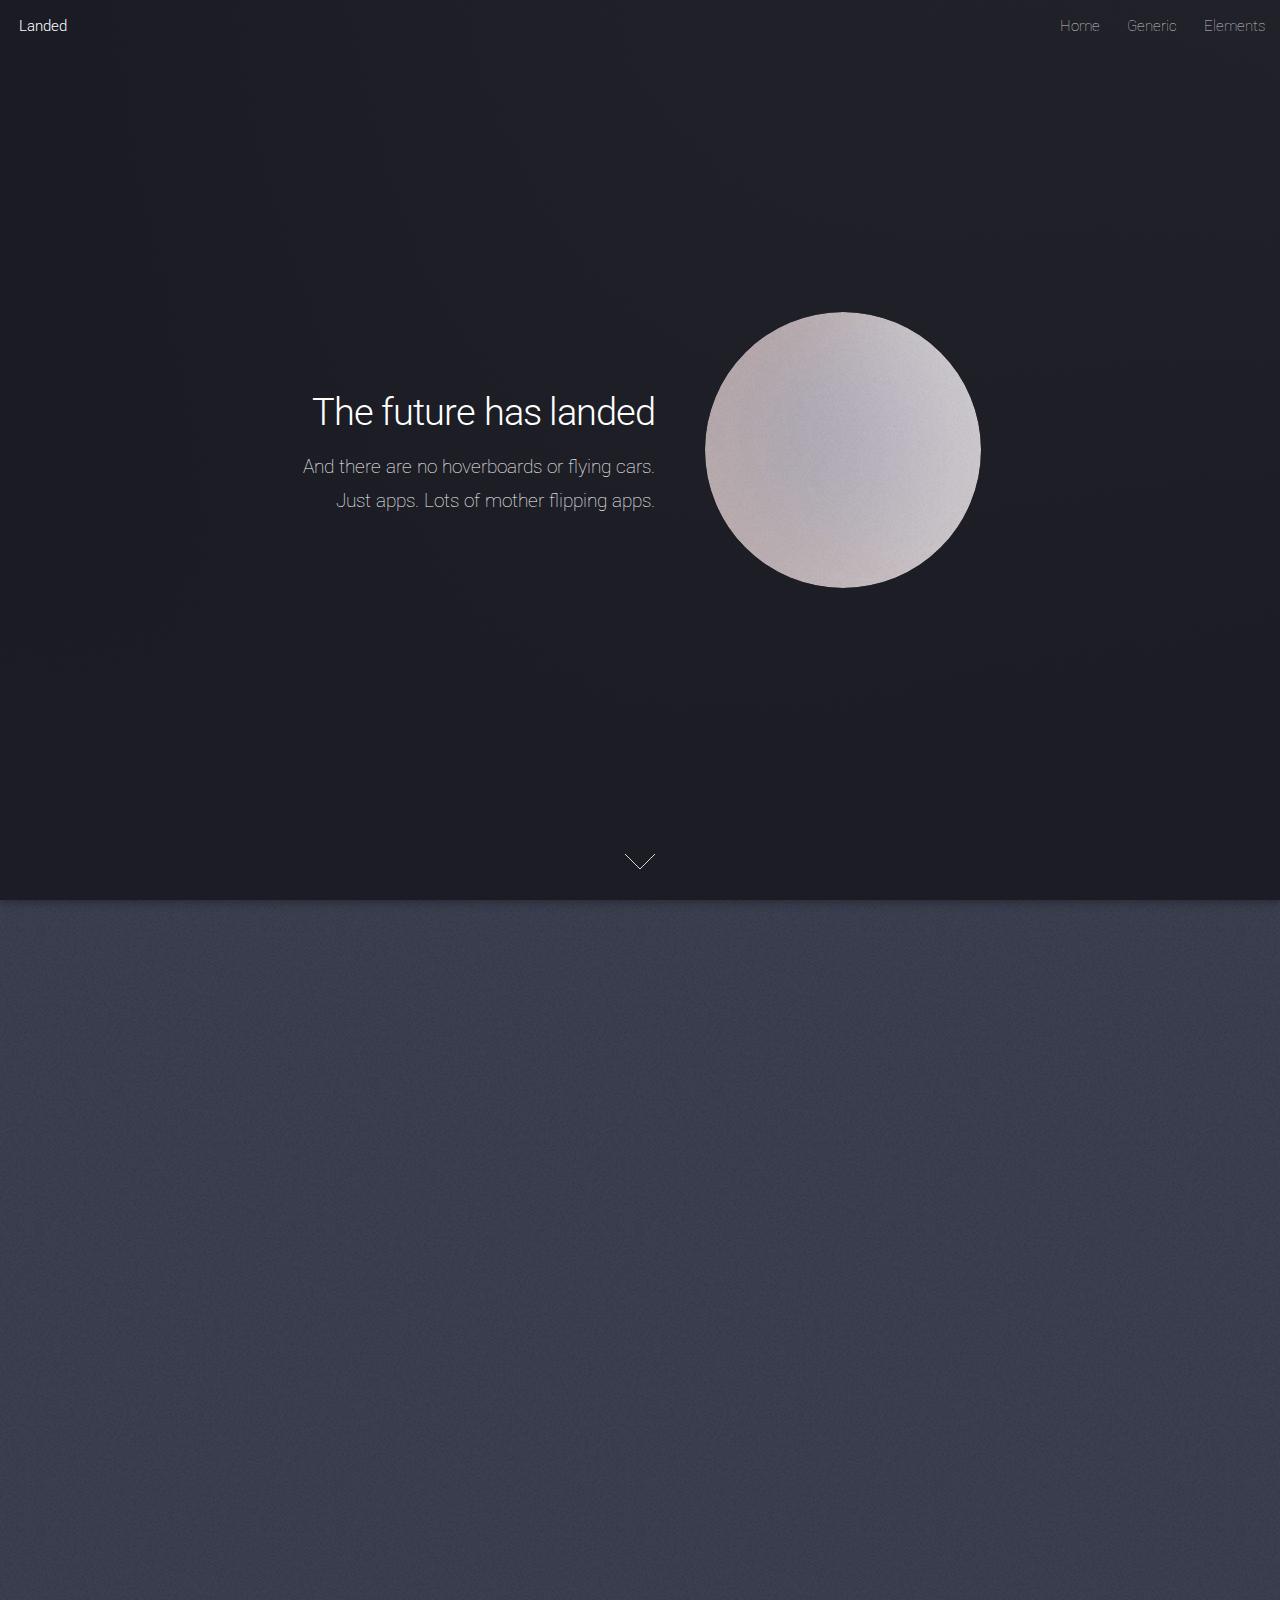
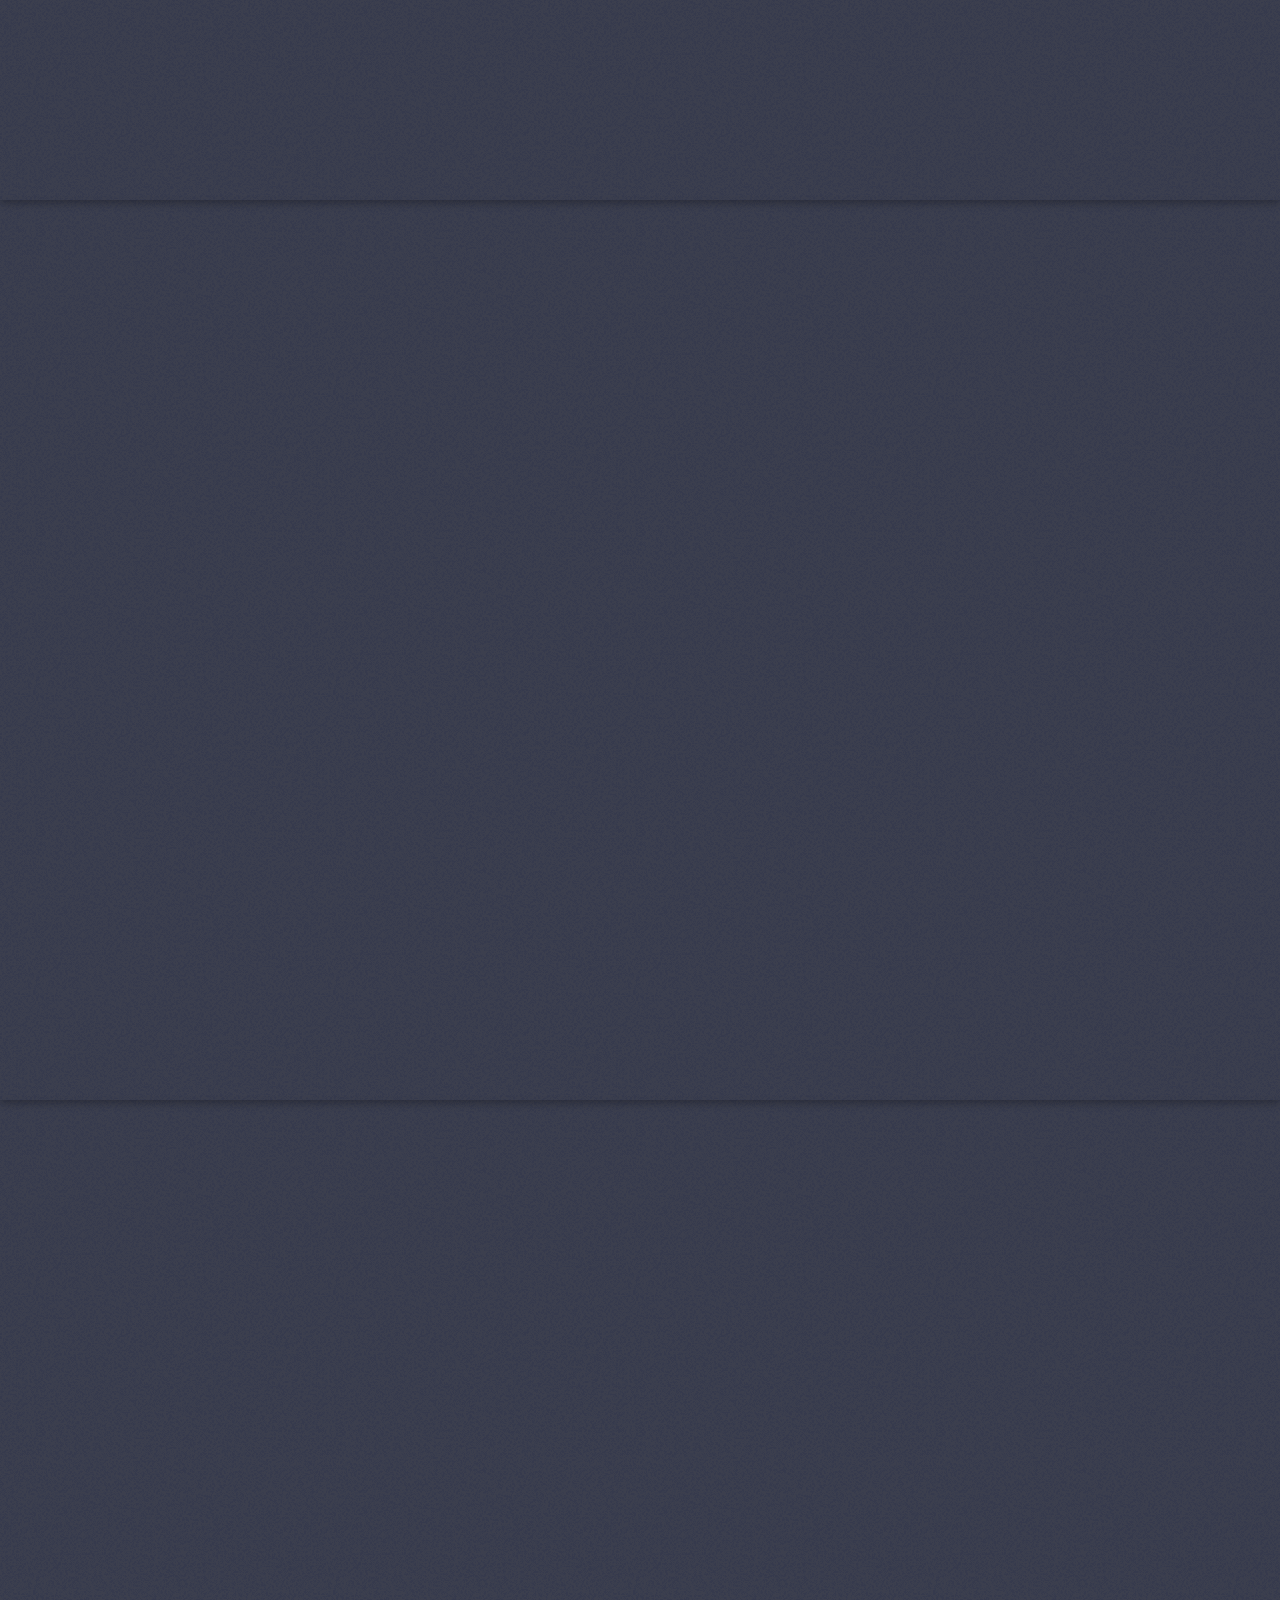
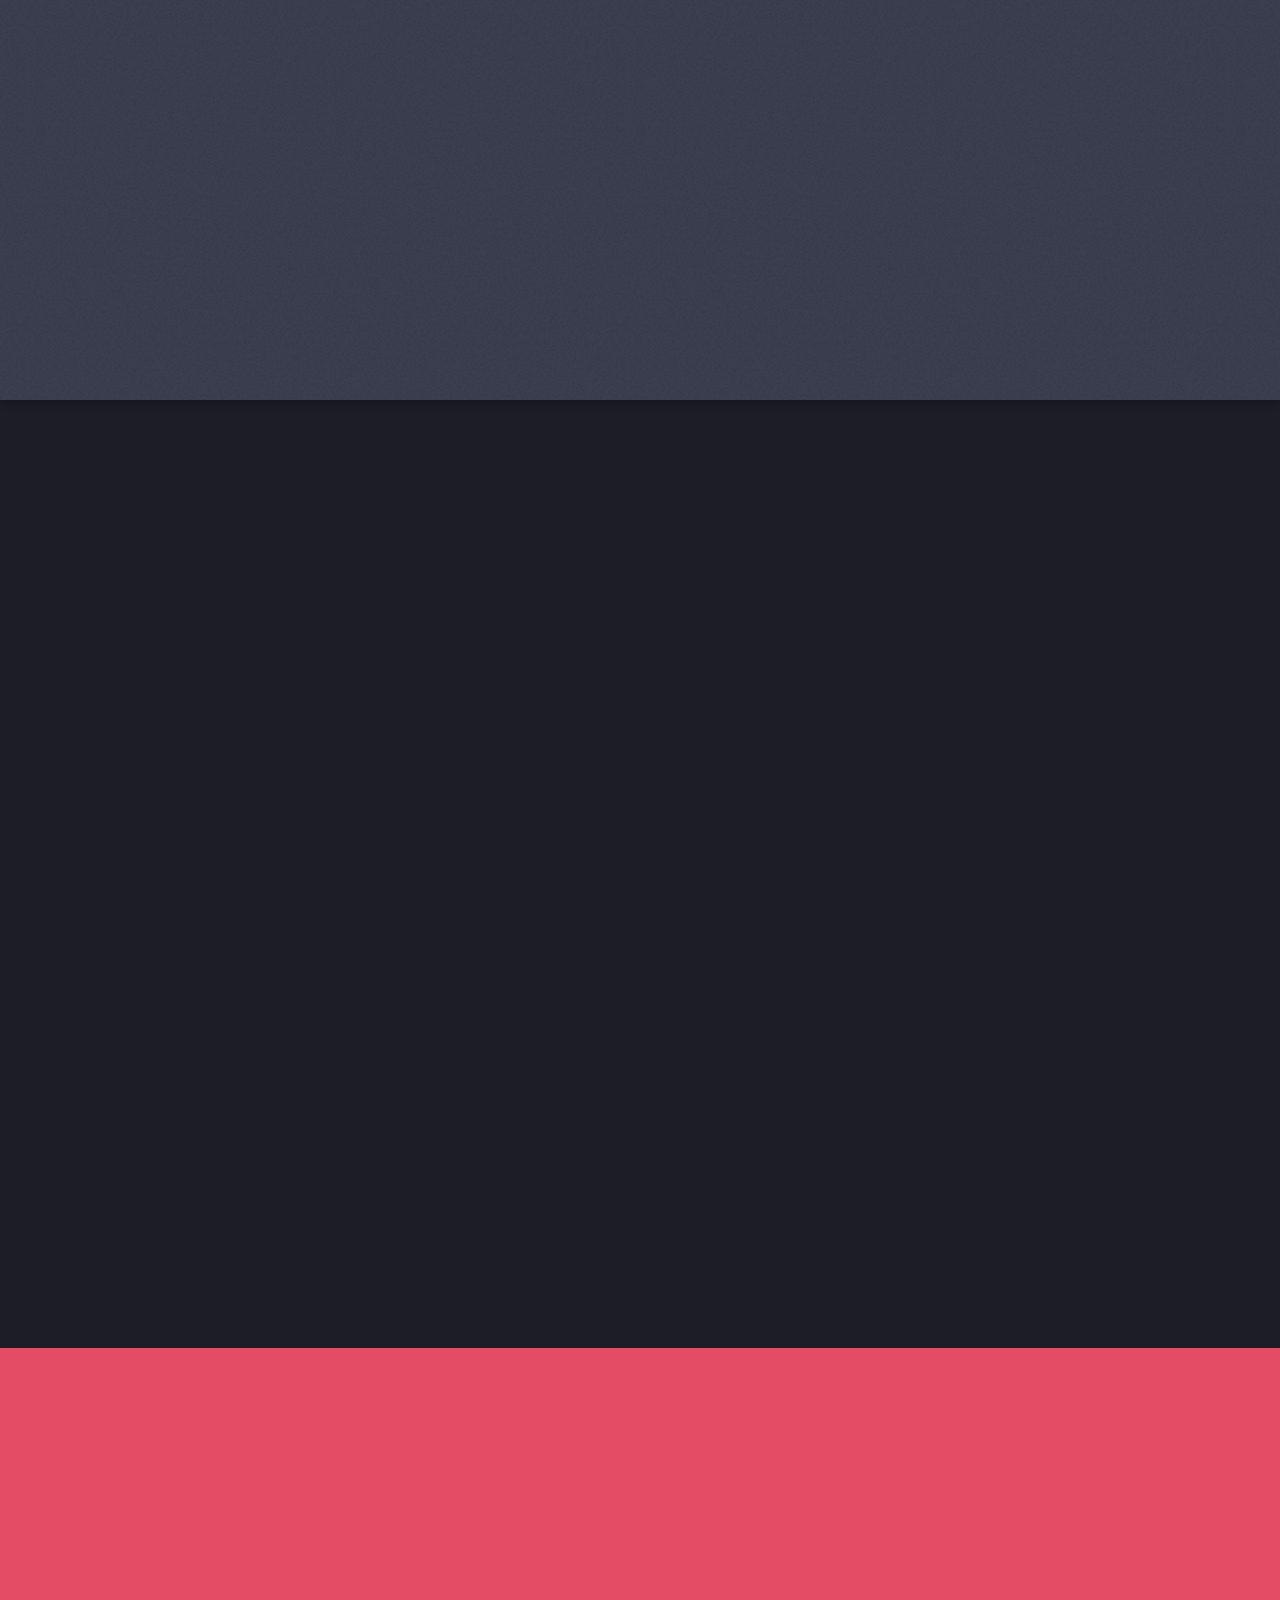
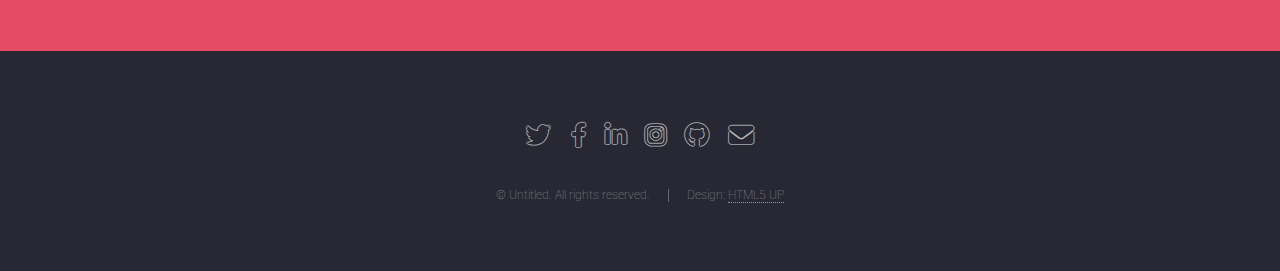
<file: ModuliAdministratorit/index.html>
<!DOCTYPE HTML>
<!--
	Landed by HTML5 UP
	html5up.net | @ajlkn
	Free for personal and commercial use under the CCA 3.0 license (html5up.net/license)
-->
<html>
	<head>
		<title>Landed by HTML5 UP</title>
		<meta charset="utf-8" />
		<meta name="viewport" content="width=device-width, initial-scale=1, user-scalable=no" />
		<link rel="stylesheet" href="assets/css/main.css" />
		<noscript><link rel="stylesheet" href="assets/css/noscript.css" /></noscript>
	</head>
	<body class="is-preload landing">
		<div id="page-wrapper">

			<!-- Header -->
				<header id="header">
					<h1 id="logo"><a href="index.html">Landed</a></h1>
					<nav id="nav">
						<ul>
							<li><a href="index.html">Home</a></li>
							<li><a href="generic.html">Generic</a></li>
							<li><a href="elements.html">Elements</a></li>
							
						</ul>
					</nav>
				</header>

			<!-- Banner -->
				<section id="banner">
					<div class="content">
						<header>
							<h2>The future has landed</h2>
							<p>And there are no hoverboards or flying cars.<br />
							Just apps. Lots of mother flipping apps.</p>
						</header>
						<span class="image"><img src="images/pic01.jpg" alt="" /></span>
					</div>
					<a href="#one" class="goto-next scrolly">Next</a>
				</section>

			<!-- One -->
				<section id="one" class="spotlight style1 bottom">
					<span class="image fit main"><img src="images/pic02.jpg" alt="" /></span>
					<div class="content">
						<div class="container">
							<div class="row">
								<div class="col-4 col-12-medium">
									<header>
										<h2>Odio faucibus ipsum integer consequat</h2>
										<p>Nascetur eu nibh vestibulum amet gravida nascetur praesent</p>
									</header>
								</div>
								<div class="col-4 col-12-medium">
									<p>Feugiat accumsan lorem eu ac lorem amet sed accumsan donec.
									Blandit orci porttitor semper. Arcu phasellus tortor enim mi
									nisi praesent dolor adipiscing. Integer mi sed nascetur cep aliquet
									augue varius tempus lobortis porttitor accumsan consequat
									adipiscing lorem dolor.</p>
								</div>
								<div class="col-4 col-12-medium">
									<p>Morbi enim nascetur et placerat lorem sed iaculis neque ante
									adipiscing adipiscing metus massa. Blandit orci porttitor semper.
									Arcu phasellus tortor enim mi mi nisi praesent adipiscing. Integer
									mi sed nascetur cep aliquet augue varius tempus. Feugiat lorem
									ipsum dolor nullam.</p>
								</div>
							</div>
						</div>
					</div>
					<a href="#two" class="goto-next scrolly">Next</a>
				</section>

			<!-- Two -->
				<section id="two" class="spotlight style2 right">
					<span class="image fit main"><img src="images/pic03.jpg" alt="" /></span>
					<div class="content">
						<header>
							<h2>Interdum amet non magna accumsan</h2>
							<p>Nunc commodo accumsan eget id nisi eu col volutpat magna</p>
						</header>
						<p>Feugiat accumsan lorem eu ac lorem amet ac arcu phasellus tortor enim mi mi nisi praesent adipiscing. Integer mi sed nascetur cep aliquet augue varius tempus lobortis porttitor lorem et accumsan consequat adipiscing lorem.</p>
						<ul class="actions">
							<li><a href="#" class="button">Learn More</a></li>
						</ul>
					</div>
					<a href="#three" class="goto-next scrolly">Next</a>
				</section>

			<!-- Three -->
				<section id="three" class="spotlight style3 left">
					<span class="image fit main bottom"><img src="images/pic04.jpg" alt="" /></span>
					<div class="content">
						<header>
							<h2>Interdum felis blandit praesent sed augue</h2>
							<p>Accumsan integer ultricies aliquam vel massa sapien phasellus</p>
						</header>
						<p>Feugiat accumsan lorem eu ac lorem amet ac arcu phasellus tortor enim mi mi nisi praesent adipiscing. Integer mi sed nascetur cep aliquet augue varius tempus lobortis porttitor lorem et accumsan consequat adipiscing lorem.</p>
						<ul class="actions">
							<li><a href="#" class="button">Learn More</a></li>
						</ul>
					</div>
					<a href="#four" class="goto-next scrolly">Next</a>
				</section>

			<!-- Four -->
				<section id="four" class="wrapper style1 special fade-up">
					<div class="container">
						<header class="major">
							<h2>Accumsan sed tempus adipiscing blandit</h2>
							<p>Iaculis ac volutpat vis non enim gravida nisi faucibus posuere arcu consequat</p>
						</header>
						<div class="box alt">
							<div class="row gtr-uniform">
								<section class="col-4 col-6-medium col-12-xsmall">
									<span class="icon solid alt major fa-chart-area"></span>
									<h3>Ipsum sed commodo</h3>
									<p>Feugiat accumsan lorem eu ac lorem amet accumsan donec. Blandit orci porttitor.</p>
								</section>
								<section class="col-4 col-6-medium col-12-xsmall">
									<span class="icon solid alt major fa-comment"></span>
									<h3>Eleifend lorem ornare</h3>
									<p>Feugiat accumsan lorem eu ac lorem amet accumsan donec. Blandit orci porttitor.</p>
								</section>
								<section class="col-4 col-6-medium col-12-xsmall">
									<span class="icon solid alt major fa-flask"></span>
									<h3>Cubilia cep lobortis</h3>
									<p>Feugiat accumsan lorem eu ac lorem amet accumsan donec. Blandit orci porttitor.</p>
								</section>
								<section class="col-4 col-6-medium col-12-xsmall">
									<span class="icon solid alt major fa-paper-plane"></span>
									<h3>Non semper interdum</h3>
									<p>Feugiat accumsan lorem eu ac lorem amet accumsan donec. Blandit orci porttitor.</p>
								</section>
								<section class="col-4 col-6-medium col-12-xsmall">
									<span class="icon solid alt major fa-file"></span>
									<h3>Odio laoreet accumsan</h3>
									<p>Feugiat accumsan lorem eu ac lorem amet accumsan donec. Blandit orci porttitor.</p>
								</section>
								<section class="col-4 col-6-medium col-12-xsmall">
									<span class="icon solid alt major fa-lock"></span>
									<h3>Massa arcu accumsan</h3>
									<p>Feugiat accumsan lorem eu ac lorem amet accumsan donec. Blandit orci porttitor.</p>
								</section>
							</div>
						</div>
						<footer class="major">
							<ul class="actions special">
								<li><a href="#" class="button">Magna sed feugiat</a></li>
							</ul>
						</footer>
					</div>
				</section>

			<!-- Five -->
				<section id="five" class="wrapper style2 special fade">
					<div class="container">
						<header>
							<h2>Magna faucibus lorem diam</h2>
							<p>Ante metus praesent faucibus ante integer id accumsan eleifend</p>
						</header>
						<form method="post" action="#" class="cta">
							<div class="row gtr-uniform gtr-50">
								<div class="col-8 col-12-xsmall"><input type="email" name="email" id="email" placeholder="Your Email Address" /></div>
								<div class="col-4 col-12-xsmall"><input type="submit" value="Get Started" class="fit primary" /></div>
							</div>
						</form>
					</div>
				</section>

			<!-- Footer -->
				<footer id="footer">
					<ul class="icons">
						<li><a href="#" class="icon brands alt fa-twitter"><span class="label">Twitter</span></a></li>
						<li><a href="#" class="icon brands alt fa-facebook-f"><span class="label">Facebook</span></a></li>
						<li><a href="#" class="icon brands alt fa-linkedin-in"><span class="label">LinkedIn</span></a></li>
						<li><a href="#" class="icon brands alt fa-instagram"><span class="label">Instagram</span></a></li>
						<li><a href="#" class="icon brands alt fa-github"><span class="label">GitHub</span></a></li>
						<li><a href="#" class="icon solid alt fa-envelope"><span class="label">Email</span></a></li>
					</ul>
					<ul class="copyright">
						<li>&copy; Untitled. All rights reserved.</li><li>Design: <a href="http://html5up.net">HTML5 UP</a></li>
					</ul>
				</footer>

		</div>

		<!-- Scripts -->
			<script src="assets/js/jquery.min.js"></script>
			<script src="assets/js/jquery.scrolly.min.js"></script>
			<script src="assets/js/jquery.dropotron.min.js"></script>
			<script src="assets/js/jquery.scrollex.min.js"></script>
			<script src="assets/js/browser.min.js"></script>
			<script src="assets/js/breakpoints.min.js"></script>
			<script src="assets/js/util.js"></script>
			<script src="assets/js/main.js"></script>

	</body>
</html>
</file>
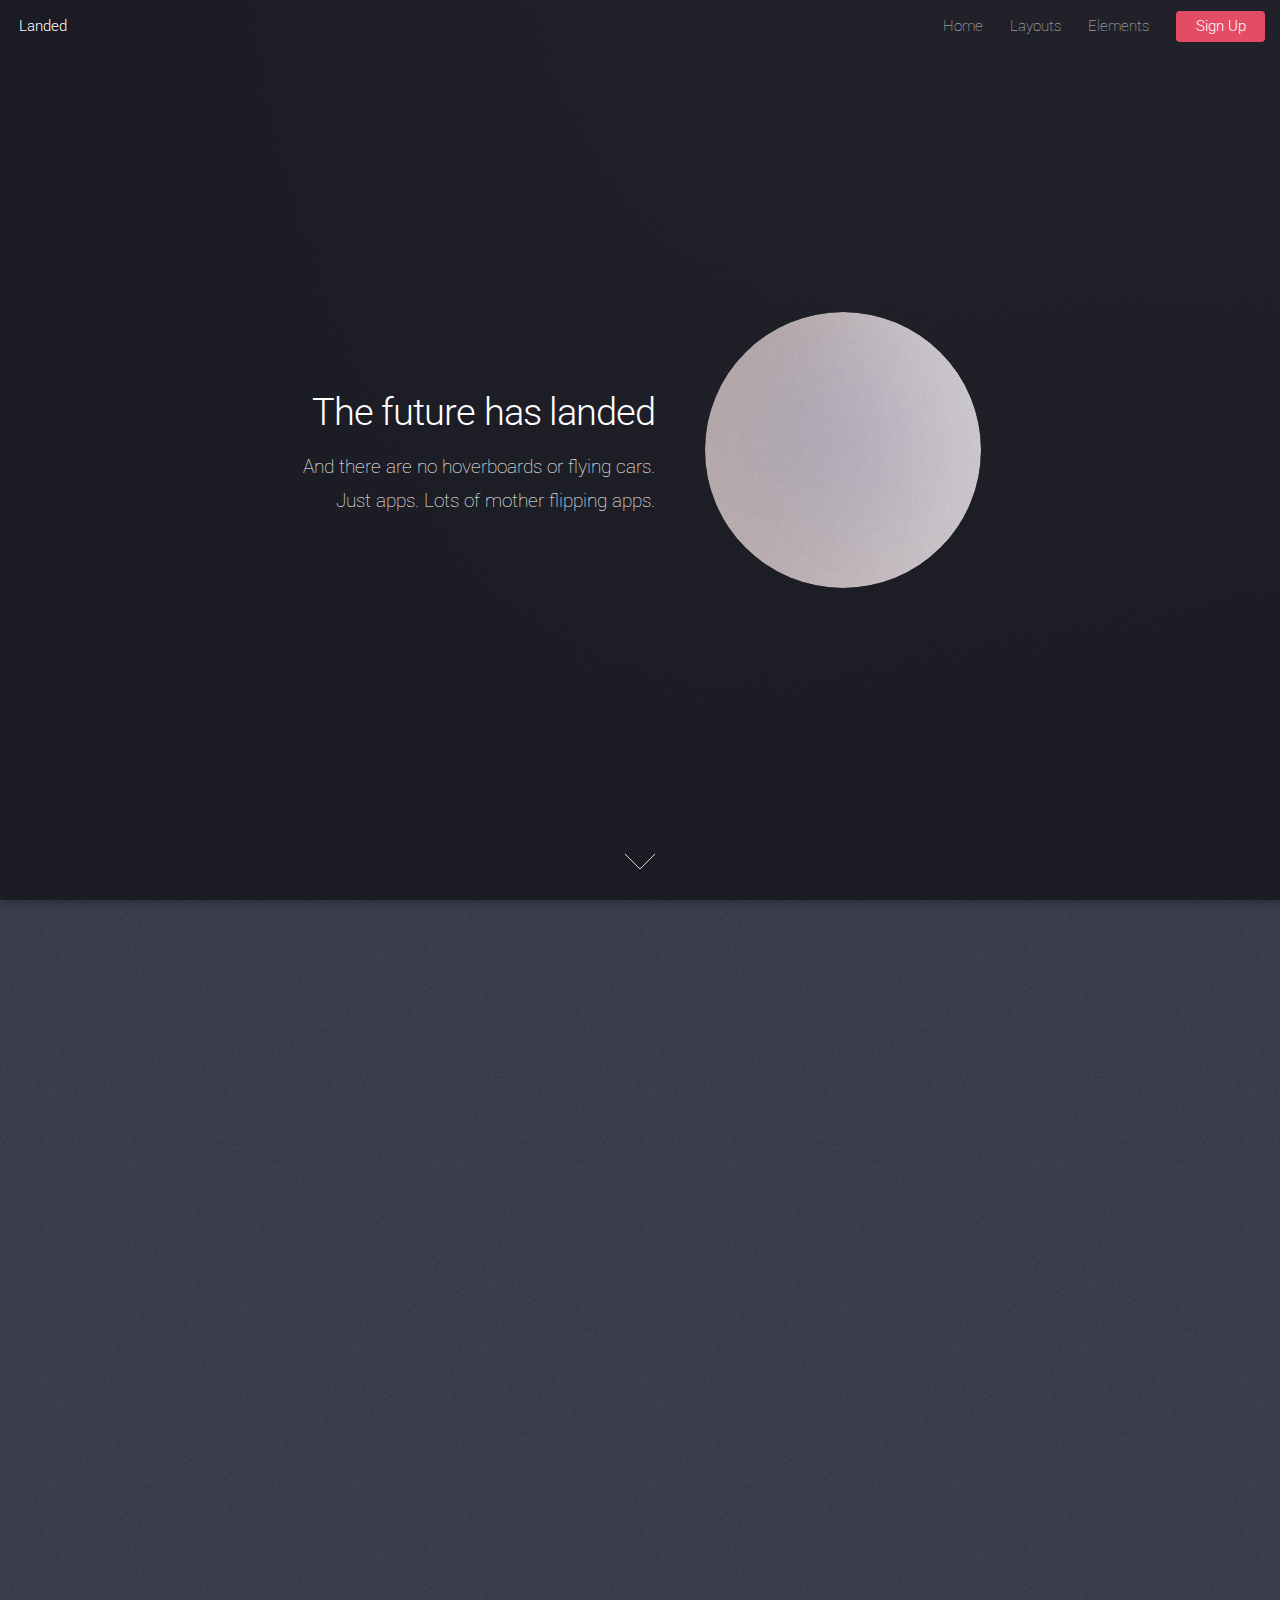
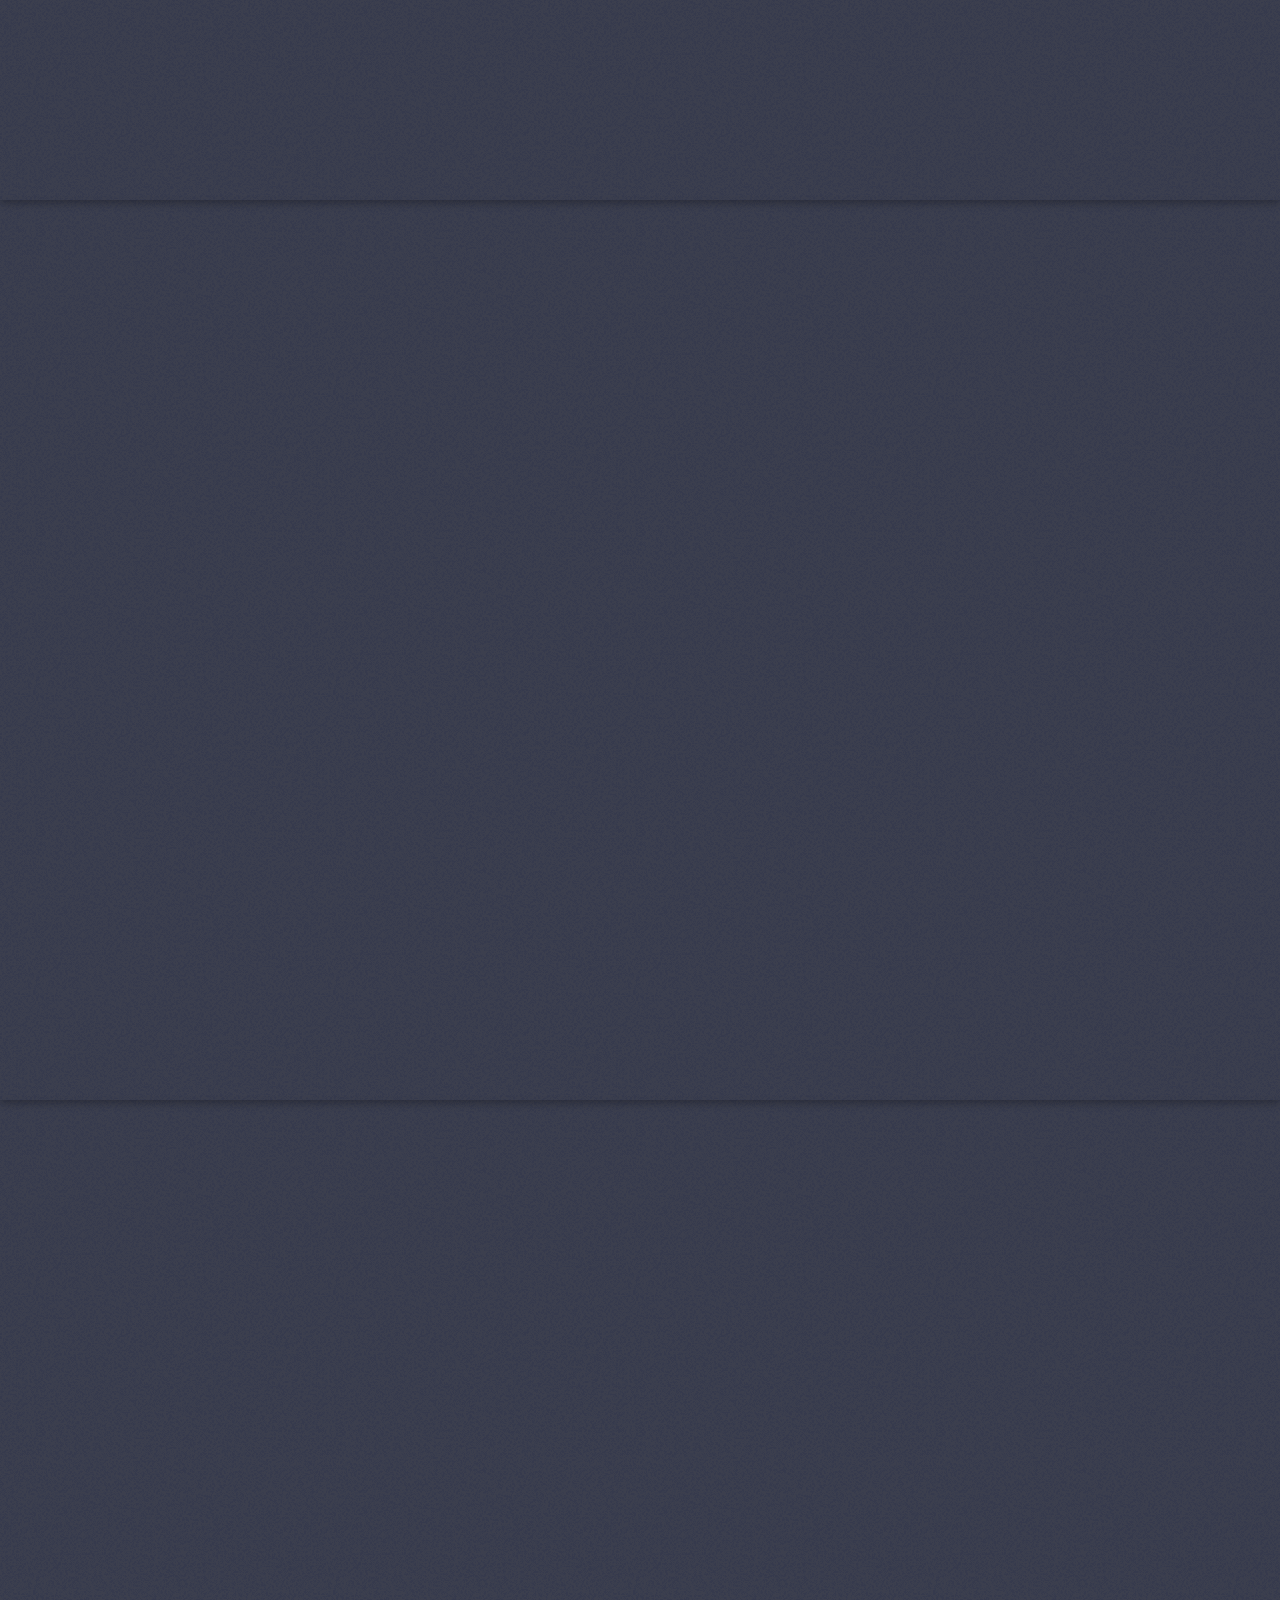
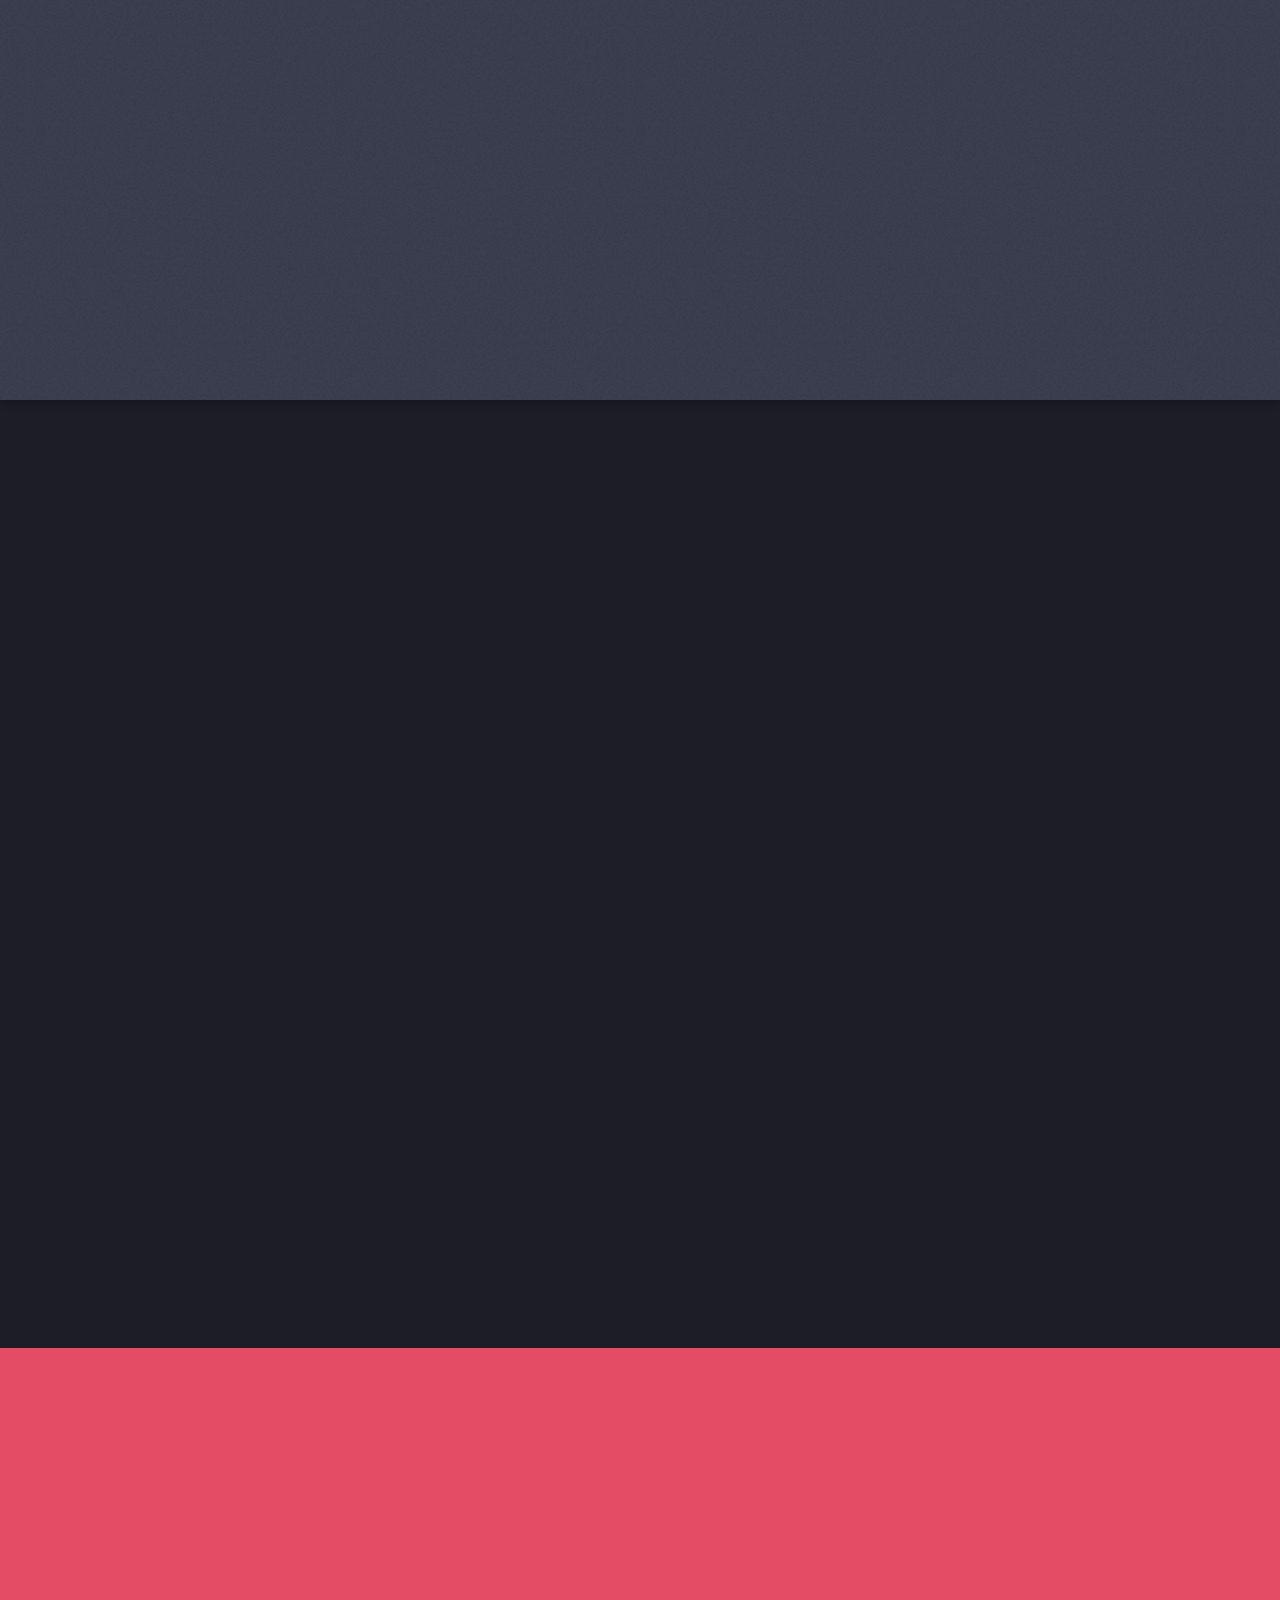
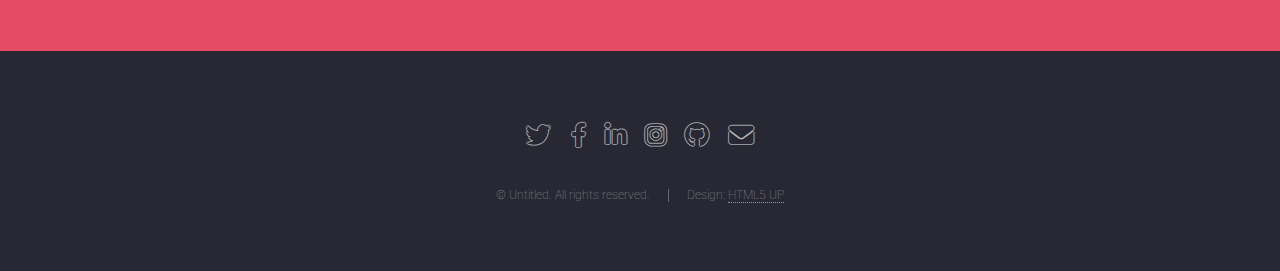
<file: ModuliPerdoruesit/index.html>
<!DOCTYPE HTML>
<!--
	Landed by HTML5 UP
	html5up.net | @ajlkn
	Free for personal and commercial use under the CCA 3.0 license (html5up.net/license)
-->
<html>
	<head>
		<title>Landed by HTML5 UP</title>
		<meta charset="utf-8" />
		<meta name="viewport" content="width=device-width, initial-scale=1, user-scalable=no" />
		<link rel="stylesheet" href="assets/css/main.css" />
		<noscript><link rel="stylesheet" href="assets/css/noscript.css" /></noscript>
	</head>
	<body class="is-preload landing">
		<div id="page-wrapper">

			<!-- Header -->
				<header id="header">
					<h1 id="logo"><a href="index.html">Landed</a></h1>
					<nav id="nav">
						<ul>
							<li><a href="index.html">Home</a></li>
							<li>
								<a href="#">Layouts</a>
								<ul>
									<li><a href="left-sidebar.html">Left Sidebar</a></li>
									<li><a href="right-sidebar.html">Right Sidebar</a></li>
									<li><a href="no-sidebar.html">No Sidebar</a></li>
									<li>
										<a href="#">Submenu</a>
										<ul>
											<li><a href="#">Option 1</a></li>
											<li><a href="#">Option 2</a></li>
											<li><a href="#">Option 3</a></li>
											<li><a href="#">Option 4</a></li>
										</ul>
									</li>
								</ul>
							</li>
							<li><a href="elements.html">Elements</a></li>
							<li><a href="#" class="button primary">Sign Up</a></li>
						</ul>
					</nav>
				</header>

			<!-- Banner -->
				<section id="banner">
					<div class="content">
						<header>
							<h2>The future has landed</h2>
							<p>And there are no hoverboards or flying cars.<br />
							Just apps. Lots of mother flipping apps.</p>
						</header>
						<span class="image"><img src="images/pic01.jpg" alt="" /></span>
					</div>
					<a href="#one" class="goto-next scrolly">Next</a>
				</section>

			<!-- One -->
				<section id="one" class="spotlight style1 bottom">
					<span class="image fit main"><img src="images/pic02.jpg" alt="" /></span>
					<div class="content">
						<div class="container">
							<div class="row">
								<div class="col-4 col-12-medium">
									<header>
										<h2>Odio faucibus ipsum integer consequat</h2>
										<p>Nascetur eu nibh vestibulum amet gravida nascetur praesent</p>
									</header>
								</div>
								<div class="col-4 col-12-medium">
									<p>Feugiat accumsan lorem eu ac lorem amet sed accumsan donec.
									Blandit orci porttitor semper. Arcu phasellus tortor enim mi
									nisi praesent dolor adipiscing. Integer mi sed nascetur cep aliquet
									augue varius tempus lobortis porttitor accumsan consequat
									adipiscing lorem dolor.</p>
								</div>
								<div class="col-4 col-12-medium">
									<p>Morbi enim nascetur et placerat lorem sed iaculis neque ante
									adipiscing adipiscing metus massa. Blandit orci porttitor semper.
									Arcu phasellus tortor enim mi mi nisi praesent adipiscing. Integer
									mi sed nascetur cep aliquet augue varius tempus. Feugiat lorem
									ipsum dolor nullam.</p>
								</div>
							</div>
						</div>
					</div>
					<a href="#two" class="goto-next scrolly">Next</a>
				</section>

			<!-- Two -->
				<section id="two" class="spotlight style2 right">
					<span class="image fit main"><img src="images/pic03.jpg" alt="" /></span>
					<div class="content">
						<header>
							<h2>Interdum amet non magna accumsan</h2>
							<p>Nunc commodo accumsan eget id nisi eu col volutpat magna</p>
						</header>
						<p>Feugiat accumsan lorem eu ac lorem amet ac arcu phasellus tortor enim mi mi nisi praesent adipiscing. Integer mi sed nascetur cep aliquet augue varius tempus lobortis porttitor lorem et accumsan consequat adipiscing lorem.</p>
						<ul class="actions">
							<li><a href="#" class="button">Learn More</a></li>
						</ul>
					</div>
					<a href="#three" class="goto-next scrolly">Next</a>
				</section>

			<!-- Three -->
				<section id="three" class="spotlight style3 left">
					<span class="image fit main bottom"><img src="images/pic04.jpg" alt="" /></span>
					<div class="content">
						<header>
							<h2>Interdum felis blandit praesent sed augue</h2>
							<p>Accumsan integer ultricies aliquam vel massa sapien phasellus</p>
						</header>
						<p>Feugiat accumsan lorem eu ac lorem amet ac arcu phasellus tortor enim mi mi nisi praesent adipiscing. Integer mi sed nascetur cep aliquet augue varius tempus lobortis porttitor lorem et accumsan consequat adipiscing lorem.</p>
						<ul class="actions">
							<li><a href="#" class="button">Learn More</a></li>
						</ul>
					</div>
					<a href="#four" class="goto-next scrolly">Next</a>
				</section>

			<!-- Four -->
				<section id="four" class="wrapper style1 special fade-up">
					<div class="container">
						<header class="major">
							<h2>Accumsan sed tempus adipiscing blandit</h2>
							<p>Iaculis ac volutpat vis non enim gravida nisi faucibus posuere arcu consequat</p>
						</header>
						<div class="box alt">
							<div class="row gtr-uniform">
								<section class="col-4 col-6-medium col-12-xsmall">
									<span class="icon solid alt major fa-chart-area"></span>
									<h3>Ipsum sed commodo</h3>
									<p>Feugiat accumsan lorem eu ac lorem amet accumsan donec. Blandit orci porttitor.</p>
								</section>
								<section class="col-4 col-6-medium col-12-xsmall">
									<span class="icon solid alt major fa-comment"></span>
									<h3>Eleifend lorem ornare</h3>
									<p>Feugiat accumsan lorem eu ac lorem amet accumsan donec. Blandit orci porttitor.</p>
								</section>
								<section class="col-4 col-6-medium col-12-xsmall">
									<span class="icon solid alt major fa-flask"></span>
									<h3>Cubilia cep lobortis</h3>
									<p>Feugiat accumsan lorem eu ac lorem amet accumsan donec. Blandit orci porttitor.</p>
								</section>
								<section class="col-4 col-6-medium col-12-xsmall">
									<span class="icon solid alt major fa-paper-plane"></span>
									<h3>Non semper interdum</h3>
									<p>Feugiat accumsan lorem eu ac lorem amet accumsan donec. Blandit orci porttitor.</p>
								</section>
								<section class="col-4 col-6-medium col-12-xsmall">
									<span class="icon solid alt major fa-file"></span>
									<h3>Odio laoreet accumsan</h3>
									<p>Feugiat accumsan lorem eu ac lorem amet accumsan donec. Blandit orci porttitor.</p>
								</section>
								<section class="col-4 col-6-medium col-12-xsmall">
									<span class="icon solid alt major fa-lock"></span>
									<h3>Massa arcu accumsan</h3>
									<p>Feugiat accumsan lorem eu ac lorem amet accumsan donec. Blandit orci porttitor.</p>
								</section>
							</div>
						</div>
						<footer class="major">
							<ul class="actions special">
								<li><a href="#" class="button">Magna sed feugiat</a></li>
							</ul>
						</footer>
					</div>
				</section>

			<!-- Five -->
				<section id="five" class="wrapper style2 special fade">
					<div class="container">
						<header>
							<h2>Magna faucibus lorem diam</h2>
							<p>Ante metus praesent faucibus ante integer id accumsan eleifend</p>
						</header>
						<form method="post" action="#" class="cta">
							<div class="row gtr-uniform gtr-50">
								<div class="col-8 col-12-xsmall"><input type="email" name="email" id="email" placeholder="Your Email Address" /></div>
								<div class="col-4 col-12-xsmall"><input type="submit" value="Get Started" class="fit primary" /></div>
							</div>
						</form>
					</div>
				</section>

			<!-- Footer -->
				<footer id="footer">
					<ul class="icons">
						<li><a href="#" class="icon brands alt fa-twitter"><span class="label">Twitter</span></a></li>
						<li><a href="#" class="icon brands alt fa-facebook-f"><span class="label">Facebook</span></a></li>
						<li><a href="#" class="icon brands alt fa-linkedin-in"><span class="label">LinkedIn</span></a></li>
						<li><a href="#" class="icon brands alt fa-instagram"><span class="label">Instagram</span></a></li>
						<li><a href="#" class="icon brands alt fa-github"><span class="label">GitHub</span></a></li>
						<li><a href="#" class="icon solid alt fa-envelope"><span class="label">Email</span></a></li>
					</ul>
					<ul class="copyright">
						<li>&copy; Untitled. All rights reserved.</li><li>Design: <a href="http://html5up.net">HTML5 UP</a></li>
					</ul>
				</footer>

		</div>

		<!-- Scripts -->
			<script src="assets/js/jquery.min.js"></script>
			<script src="assets/js/jquery.scrolly.min.js"></script>
			<script src="assets/js/jquery.dropotron.min.js"></script>
			<script src="assets/js/jquery.scrollex.min.js"></script>
			<script src="assets/js/browser.min.js"></script>
			<script src="assets/js/breakpoints.min.js"></script>
			<script src="assets/js/util.js"></script>
			<script src="assets/js/main.js"></script>

	</body>
</html>
</file>
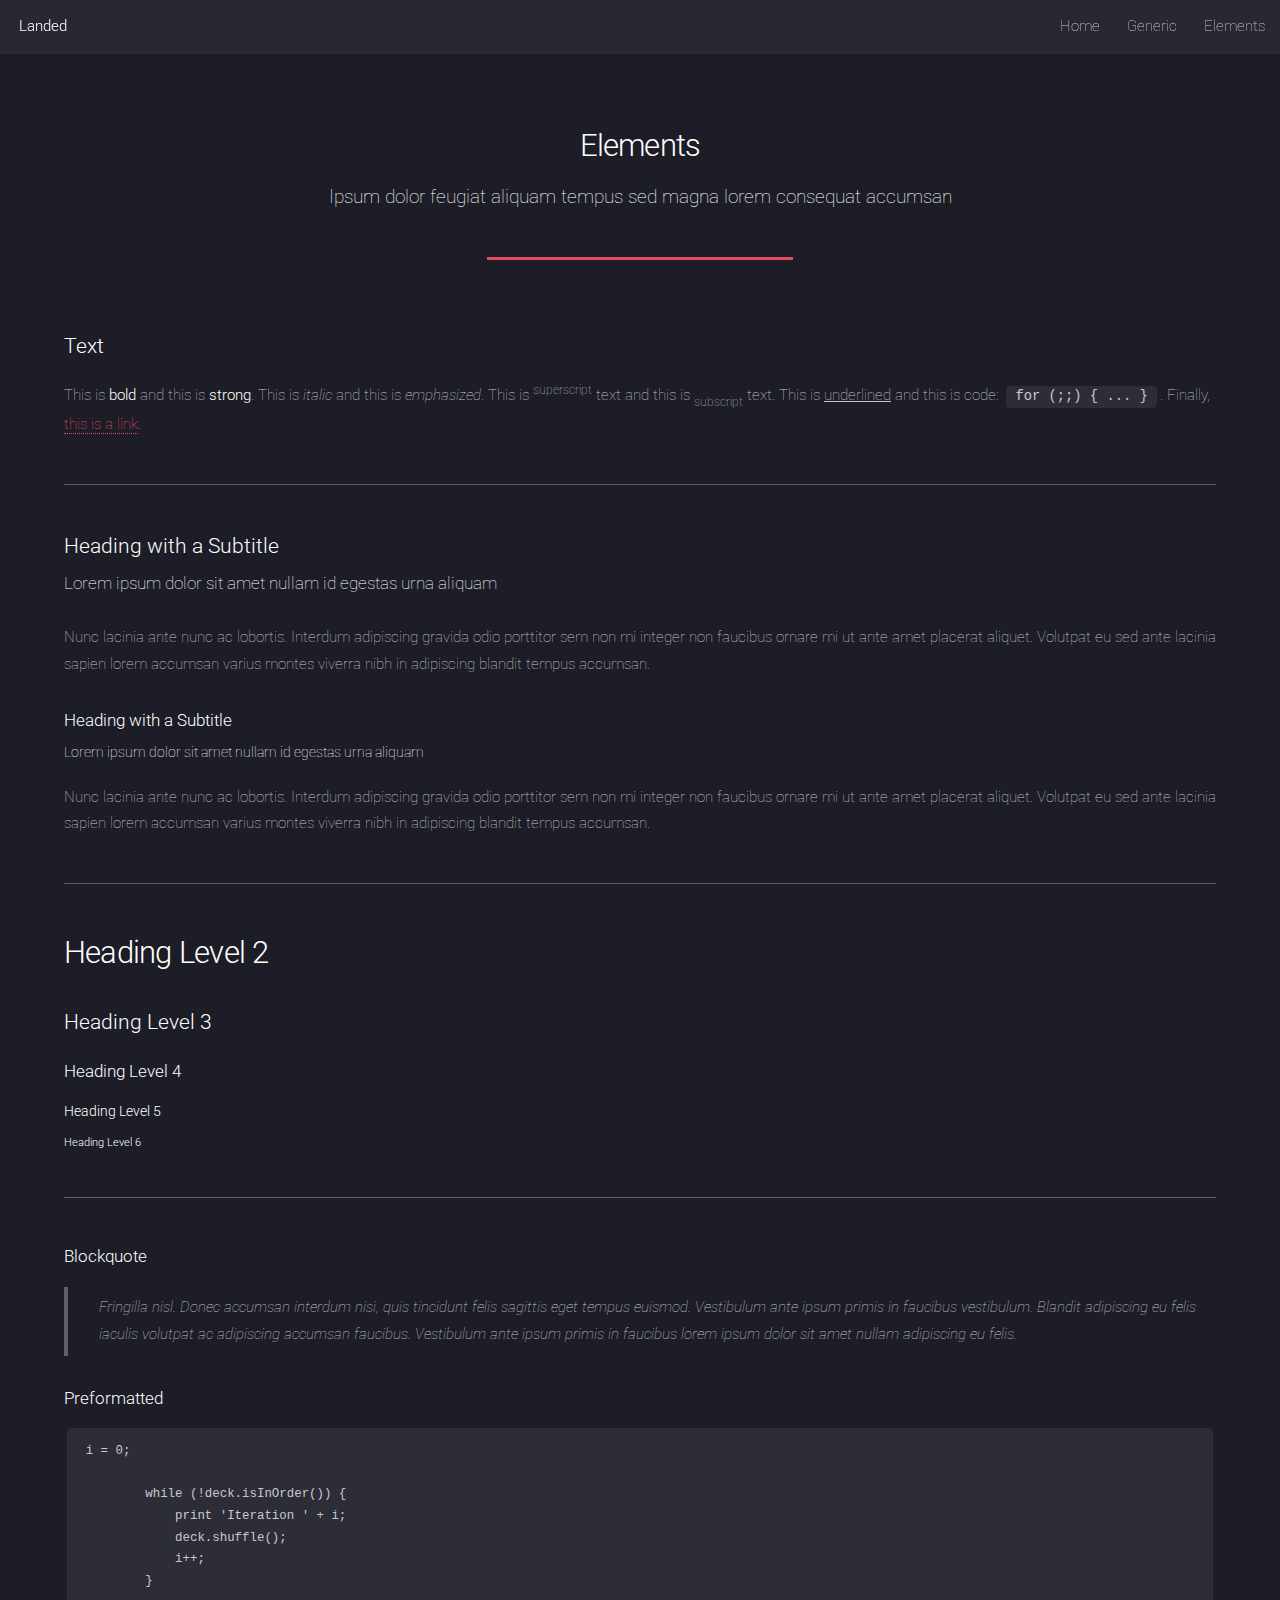
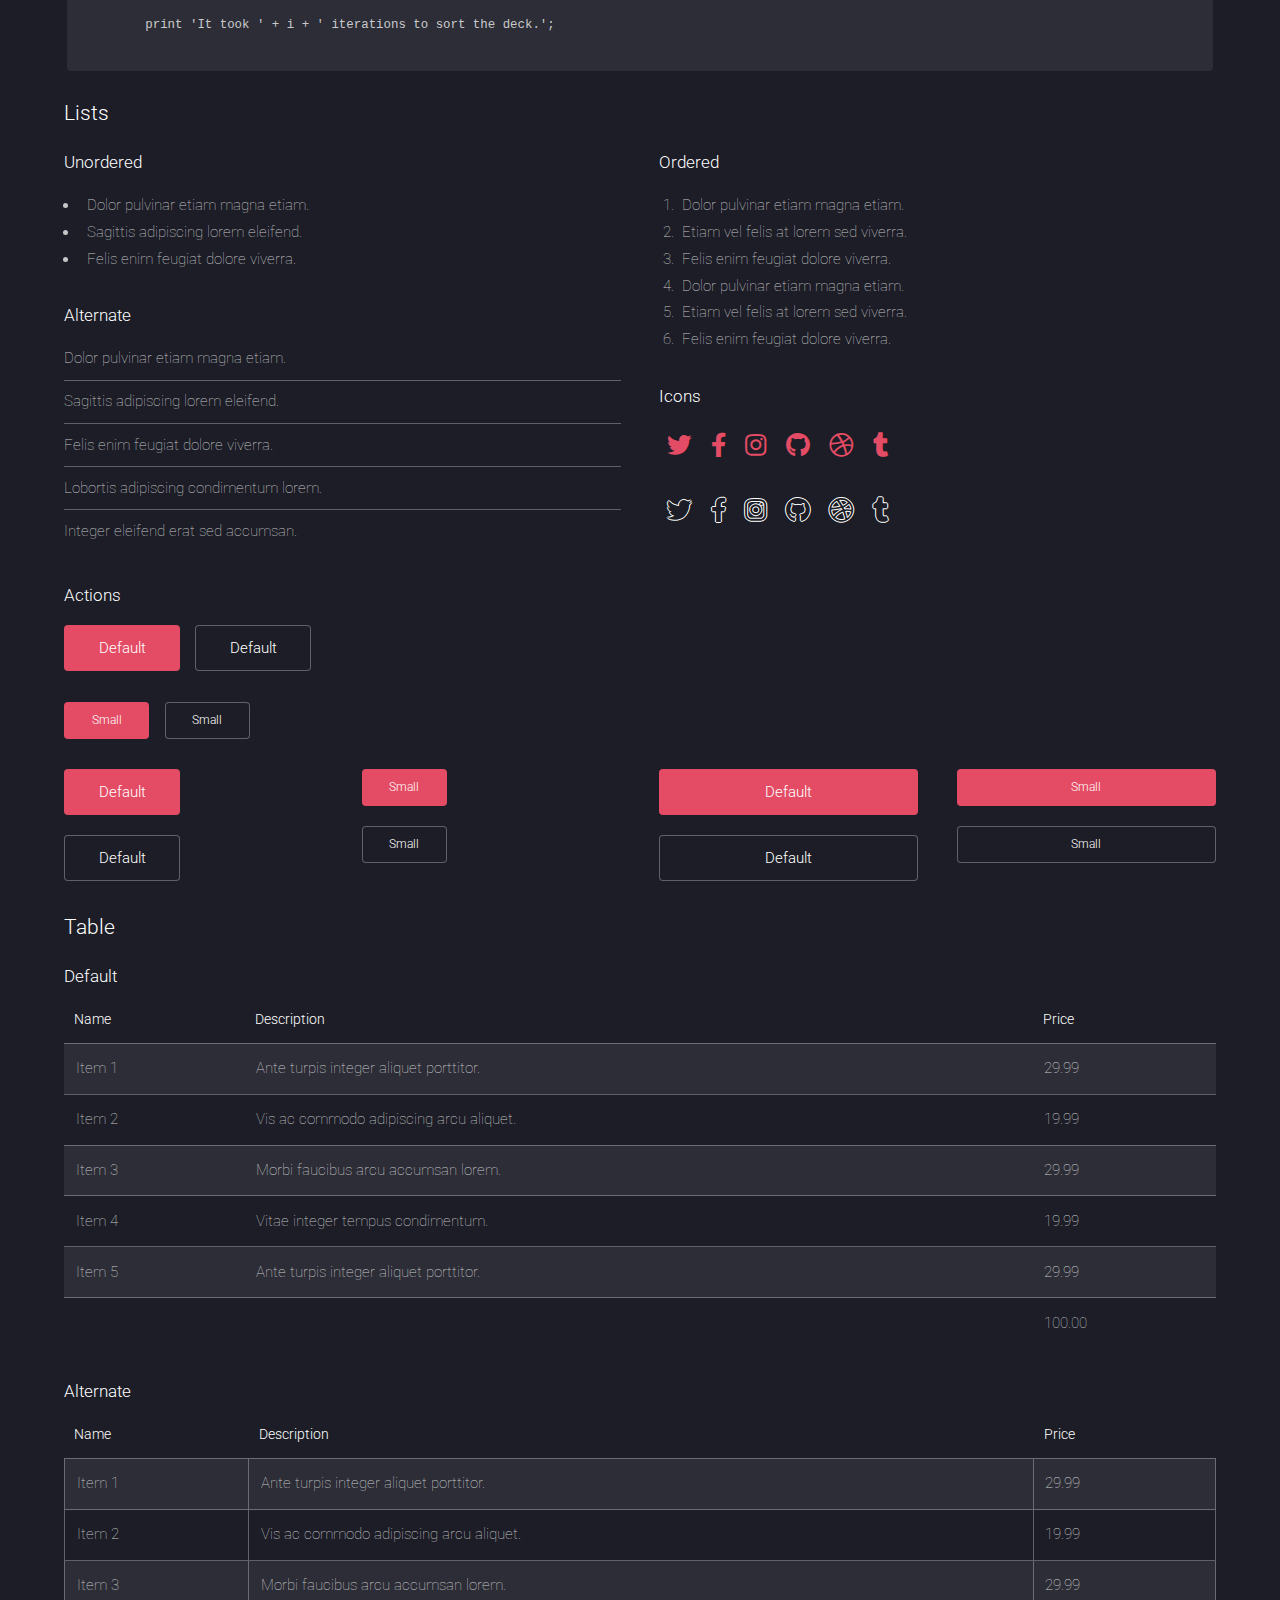
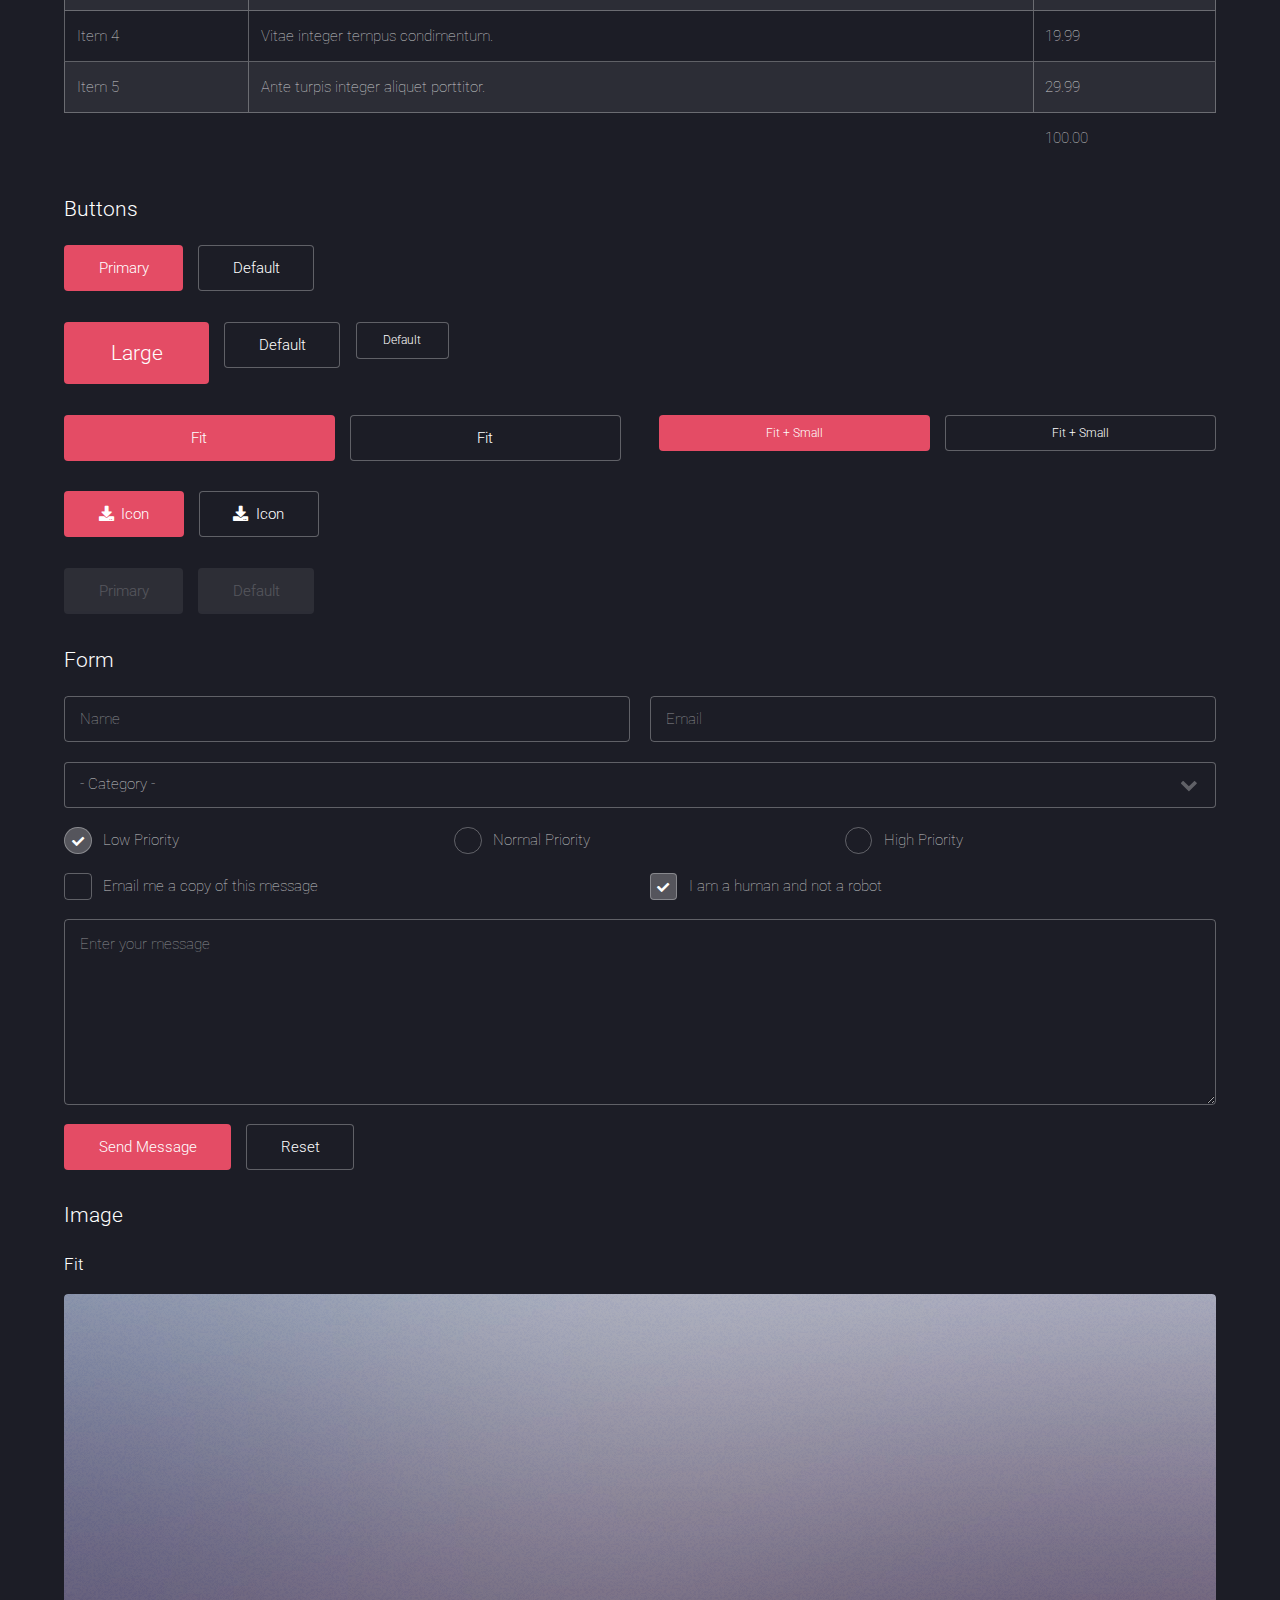
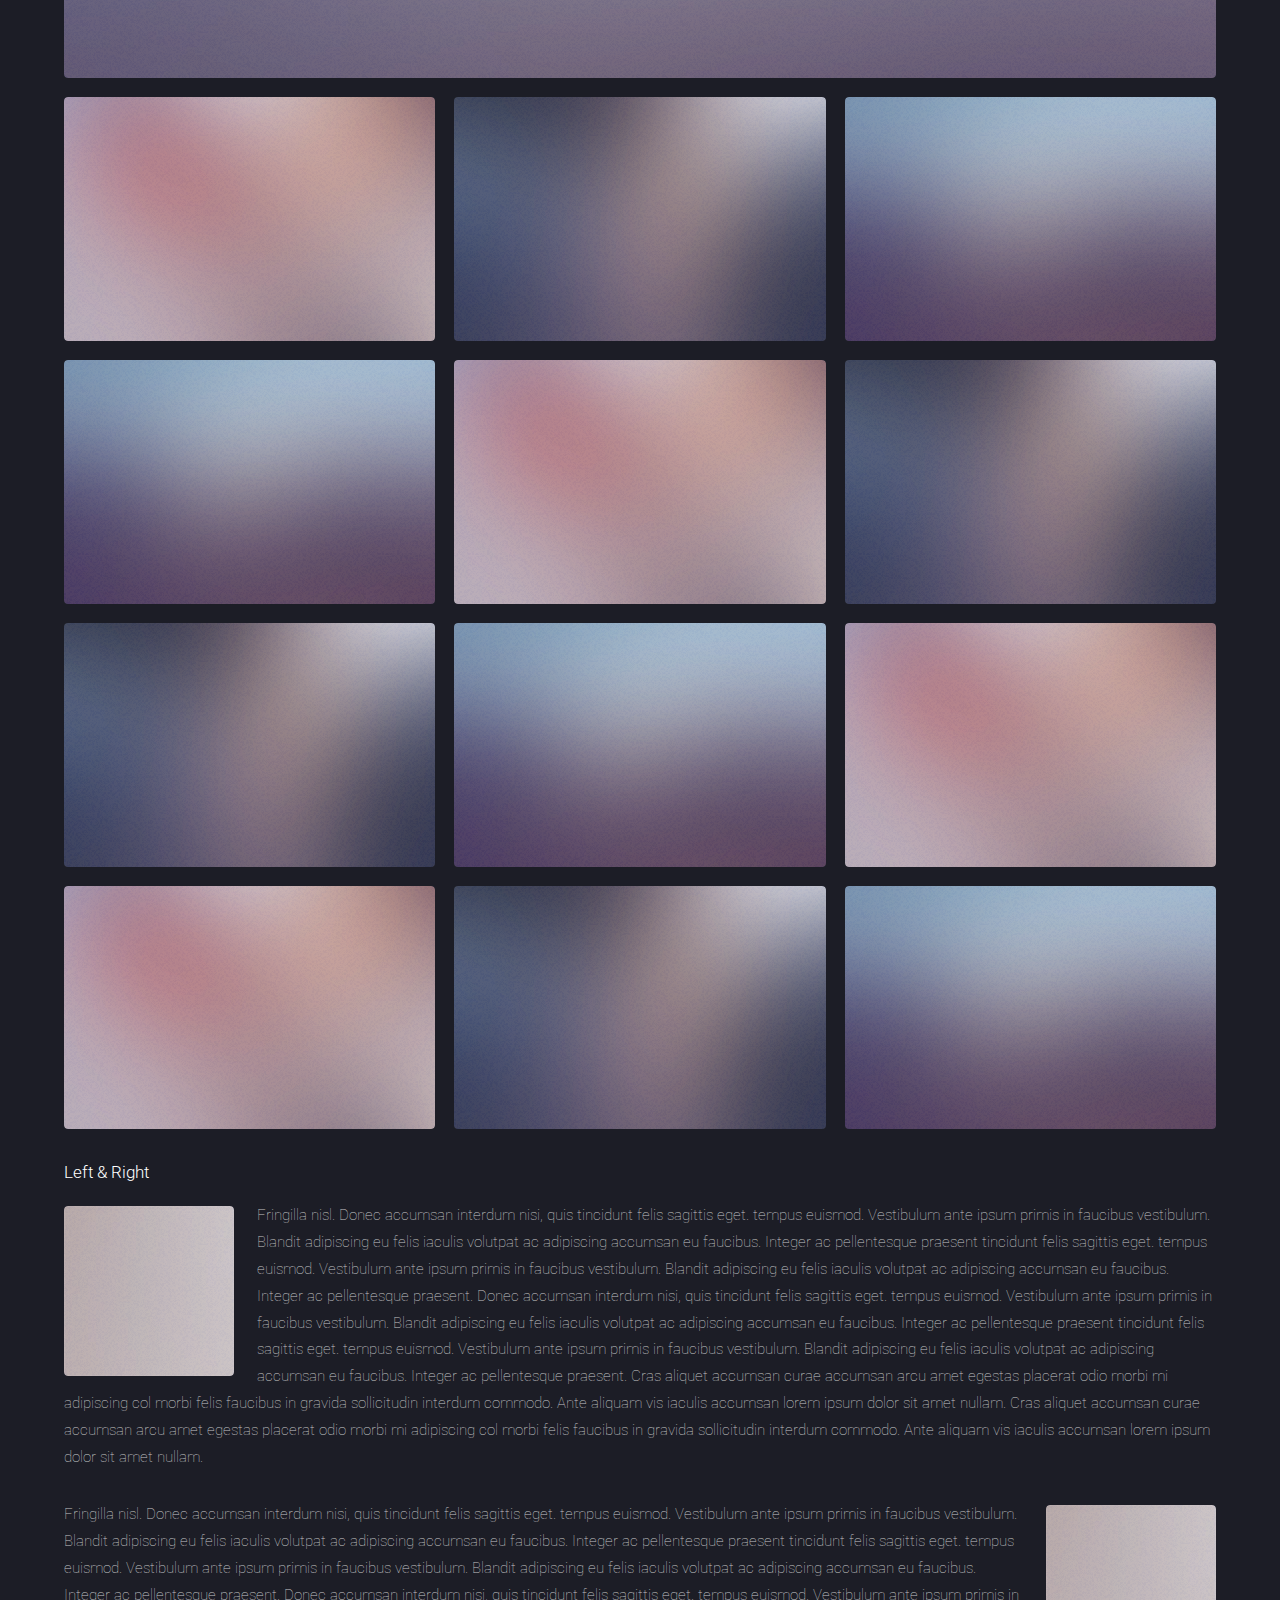
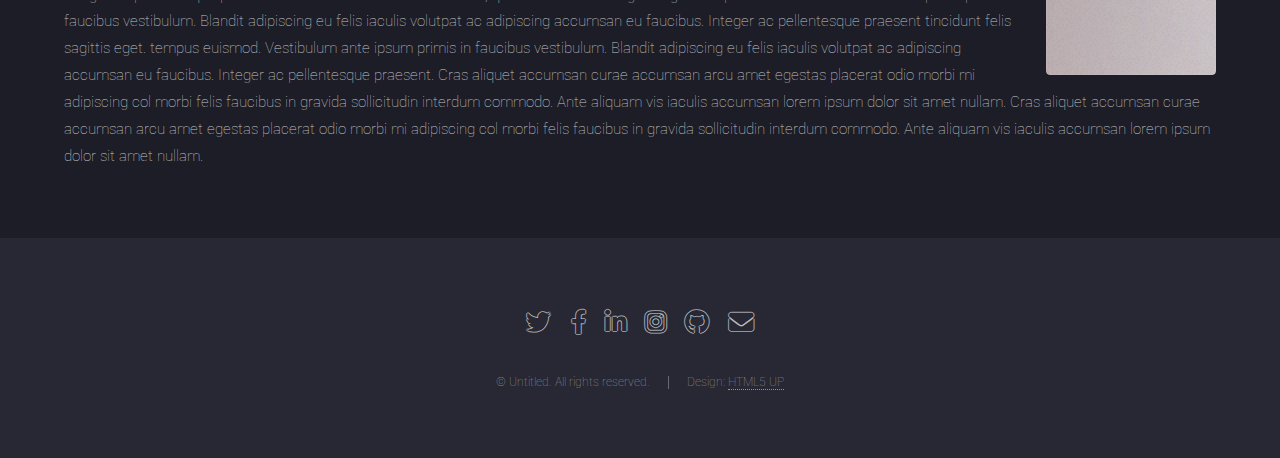
<file: ModuliAdministratorit/elements.html>
<!DOCTYPE HTML>
<!--
	Landed by HTML5 UP
	html5up.net | @ajlkn
	Free for personal and commercial use under the CCA 3.0 license (html5up.net/license)
-->
<html>
	<head>
		<title>Elements - Landed by HTML5 UP</title>
		<meta charset="utf-8" />
		<meta name="viewport" content="width=device-width, initial-scale=1, user-scalable=no" />
		<link rel="stylesheet" href="assets/css/main.css" />
		<noscript><link rel="stylesheet" href="assets/css/noscript.css" /></noscript>
	</head>
	<body class="is-preload">
		<div id="page-wrapper">

			<!-- Header -->
				<header id="header">
					<h1 id="logo"><a href="index.html">Landed</a></h1>
					<nav id="nav">
						<ul>
							<li><a href="index.html">Home</a></li>
							<li><a href="generic.html">Generic</a></li>
							<li><a href="elements.html">Elements</a></li>
							
						</ul>
					</nav>
				</header>

			<!-- Main -->
				<div id="main" class="wrapper style1">
					<div class="container">
						<header class="major">
							<h2>Elements</h2>
							<p>Ipsum dolor feugiat aliquam tempus sed magna lorem consequat accumsan</p>
						</header>

						<!-- Text -->
							<section>
								<h3>Text</h3>
								<p>This is <b>bold</b> and this is <strong>strong</strong>. This is <i>italic</i> and this is <em>emphasized</em>.
								This is <sup>superscript</sup> text and this is <sub>subscript</sub> text.
								This is <u>underlined</u> and this is code: <code>for (;;) { ... }</code>. Finally, <a href="#">this is a link</a>.</p>

								<hr />

								<header>
									<h3>Heading with a Subtitle</h3>
									<p>Lorem ipsum dolor sit amet nullam id egestas urna aliquam</p>
								</header>
								<p>Nunc lacinia ante nunc ac lobortis. Interdum adipiscing gravida odio porttitor sem non mi integer non faucibus ornare mi ut ante amet placerat aliquet. Volutpat eu sed ante lacinia sapien lorem accumsan varius montes viverra nibh in adipiscing blandit tempus accumsan.</p>
								<header>
									<h4>Heading with a Subtitle</h4>
									<p>Lorem ipsum dolor sit amet nullam id egestas urna aliquam</p>
								</header>
								<p>Nunc lacinia ante nunc ac lobortis. Interdum adipiscing gravida odio porttitor sem non mi integer non faucibus ornare mi ut ante amet placerat aliquet. Volutpat eu sed ante lacinia sapien lorem accumsan varius montes viverra nibh in adipiscing blandit tempus accumsan.</p>

								<hr />

								<h2>Heading Level 2</h2>
								<h3>Heading Level 3</h3>
								<h4>Heading Level 4</h4>
								<h5>Heading Level 5</h5>
								<h6>Heading Level 6</h6>

								<hr />

								<h4>Blockquote</h4>
								<blockquote>Fringilla nisl. Donec accumsan interdum nisi, quis tincidunt felis sagittis eget tempus euismod. Vestibulum ante ipsum primis in faucibus vestibulum. Blandit adipiscing eu felis iaculis volutpat ac adipiscing accumsan faucibus. Vestibulum ante ipsum primis in faucibus lorem ipsum dolor sit amet nullam adipiscing eu felis.</blockquote>

								<h4>Preformatted</h4>
								<pre><code>i = 0;

	while (!deck.isInOrder()) {
	    print 'Iteration ' + i;
	    deck.shuffle();
	    i++;
	}

	print 'It took ' + i + ' iterations to sort the deck.';
	</code></pre>
							</section>

						<!-- Lists -->
							<section>
								<h3>Lists</h3>
								<div class="row">
									<div class="col-6 col-12-xsmall">

										<h4>Unordered</h4>
										<ul>
											<li>Dolor pulvinar etiam magna etiam.</li>
											<li>Sagittis adipiscing lorem eleifend.</li>
											<li>Felis enim feugiat dolore viverra.</li>
										</ul>

										<h4>Alternate</h4>
										<ul class="alt">
											<li>Dolor pulvinar etiam magna etiam.</li>
											<li>Sagittis adipiscing lorem eleifend.</li>
											<li>Felis enim feugiat dolore viverra.</li>
											<li>Lobortis adipiscing condimentum lorem.</li>
											<li>Integer eleifend erat sed accumsan.</li>
										</ul>

									</div>
									<div class="col-6 col-12-xsmall">

										<h4>Ordered</h4>
										<ol>
											<li>Dolor pulvinar etiam magna etiam.</li>
											<li>Etiam vel felis at lorem sed viverra.</li>
											<li>Felis enim feugiat dolore viverra.</li>
											<li>Dolor pulvinar etiam magna etiam.</li>
											<li>Etiam vel felis at lorem sed viverra.</li>
											<li>Felis enim feugiat dolore viverra.</li>
										</ol>

										<h4>Icons</h4>
										<ul class="icons">
											<li><a href="#" class="icon brands fa-twitter"><span class="label">Twitter</span></a></li>
											<li><a href="#" class="icon brands fa-facebook-f"><span class="label">Facebook</span></a></li>
											<li><a href="#" class="icon brands fa-instagram"><span class="label">Instagram</span></a></li>
											<li><a href="#" class="icon brands fa-github"><span class="label">Github</span></a></li>
											<li><a href="#" class="icon brands fa-dribbble"><span class="label">Dribbble</span></a></li>
											<li><a href="#" class="icon brands fa-tumblr"><span class="label">Tumblr</span></a></li>
										</ul>
										<ul class="icons">
											<li><a href="#" class="icon brands alt fa-twitter"><span class="label">Twitter</span></a></li>
											<li><a href="#" class="icon brands alt fa-facebook-f"><span class="label">Facebook</span></a></li>
											<li><a href="#" class="icon brands alt fa-instagram"><span class="label">Instagram</span></a></li>
											<li><a href="#" class="icon brands alt fa-github"><span class="label">Github</span></a></li>
											<li><a href="#" class="icon brands alt fa-dribbble"><span class="label">Dribbble</span></a></li>
											<li><a href="#" class="icon brands alt fa-tumblr"><span class="label">Tumblr</span></a></li>
										</ul>

									</div>
								</div>

								<h4>Actions</h4>
								<ul class="actions">
									<li><a href="#" class="button primary">Default</a></li>
									<li><a href="#" class="button">Default</a></li>
								</ul>
								<ul class="actions small">
									<li><a href="#" class="button primary small">Small</a></li>
									<li><a href="#" class="button small">Small</a></li>
								</ul>
								<div class="row">
									<div class="col-3 col-6-medium col-12-xsmall">
										<ul class="actions stacked">
											<li><a href="#" class="button primary">Default</a></li>
											<li><a href="#" class="button">Default</a></li>
										</ul>
									</div>
									<div class="col-3 col-6-medium col-12-xsmall">
										<ul class="actions stacked">
											<li><a href="#" class="button primary small">Small</a></li>
											<li><a href="#" class="button small">Small</a></li>
										</ul>
									</div>
									<div class="col-3 col-6-medium col-12-xsmall">
										<ul class="actions stacked">
											<li><a href="#" class="button primary fit">Default</a></li>
											<li><a href="#" class="button fit">Default</a></li>
										</ul>
									</div>
									<div class="col-3 col-6-medium col-12-xsmall">
										<ul class="actions stacked">
											<li><a href="#" class="button primary small fit">Small</a></li>
											<li><a href="#" class="button small fit">Small</a></li>
										</ul>
									</div>
								</div>
							</section>

						<!-- Table -->
							<section>
								<h3>Table</h3>
								<h4>Default</h4>
								<div class="table-wrapper">
									<table>
										<thead>
											<tr>
												<th>Name</th>
												<th>Description</th>
												<th>Price</th>
											</tr>
										</thead>
										<tbody>
											<tr>
												<td>Item 1</td>
												<td>Ante turpis integer aliquet porttitor.</td>
												<td>29.99</td>
											</tr>
											<tr>
												<td>Item 2</td>
												<td>Vis ac commodo adipiscing arcu aliquet.</td>
												<td>19.99</td>
											</tr>
											<tr>
												<td>Item 3</td>
												<td> Morbi faucibus arcu accumsan lorem.</td>
												<td>29.99</td>
											</tr>
											<tr>
												<td>Item 4</td>
												<td>Vitae integer tempus condimentum.</td>
												<td>19.99</td>
											</tr>
											<tr>
												<td>Item 5</td>
												<td>Ante turpis integer aliquet porttitor.</td>
												<td>29.99</td>
											</tr>
										</tbody>
										<tfoot>
											<tr>
												<td colspan="2"></td>
												<td>100.00</td>
											</tr>
										</tfoot>
									</table>
								</div>
								<h4>Alternate</h4>
								<div class="table-wrapper">
									<table class="alt">
										<thead>
											<tr>
												<th>Name</th>
												<th>Description</th>
												<th>Price</th>
											</tr>
										</thead>
										<tbody>
											<tr>
												<td>Item 1</td>
												<td>Ante turpis integer aliquet porttitor.</td>
												<td>29.99</td>
											</tr>
											<tr>
												<td>Item 2</td>
												<td>Vis ac commodo adipiscing arcu aliquet.</td>
												<td>19.99</td>
											</tr>
											<tr>
												<td>Item 3</td>
												<td> Morbi faucibus arcu accumsan lorem.</td>
												<td>29.99</td>
											</tr>
											<tr>
												<td>Item 4</td>
												<td>Vitae integer tempus condimentum.</td>
												<td>19.99</td>
											</tr>
											<tr>
												<td>Item 5</td>
												<td>Ante turpis integer aliquet porttitor.</td>
												<td>29.99</td>
											</tr>
										</tbody>
										<tfoot>
											<tr>
												<td colspan="2"></td>
												<td>100.00</td>
											</tr>
										</tfoot>
									</table>
								</div>
							</section>

						<!-- Buttons -->
							<section>
								<h3>Buttons</h3>
								<ul class="actions">
									<li><a href="#" class="button primary">Primary</a></li>
									<li><a href="#" class="button">Default</a></li>
								</ul>
								<ul class="actions">
									<li><a href="#" class="button primary large">Large</a></li>
									<li><a href="#" class="button">Default</a></li>
									<li><a href="#" class="button small">Default</a></li>
								</ul>
								<div class="row">
									<div class="col-6 col-12-xsmall">
										<ul class="actions fit">
											<li><a href="#" class="button primary fit">Fit</a></li>
											<li><a href="#" class="button fit">Fit</a></li>
										</ul>
									</div>
									<div class="col-6 col-12-xsmall">
										<ul class="actions fit small">
											<li><a href="#" class="button primary fit small">Fit + Small</a></li>
											<li><a href="#" class="button fit small">Fit + Small</a></li>
										</ul>
									</div>
								</div>
								<ul class="actions">
									<li><a href="#" class="button primary icon solid fa-download">Icon</a></li>
									<li><a href="#" class="button icon solid fa-download">Icon</a></li>
								</ul>
								<ul class="actions">
									<li><span class="button primary disabled">Primary</span></li>
									<li><span class="button disabled">Default</span></li>
								</ul>
							</section>

						<!-- Form -->
							<section>
								<h3>Form</h3>
								<form method="post" action="#">
									<div class="row gtr-uniform gtr-50">
										<div class="col-6 col-12-xsmall">
											<input type="text" name="name" id="name" value="" placeholder="Name" />
										</div>
										<div class="col-6 col-12-xsmall">
											<input type="email" name="email" id="email" value="" placeholder="Email" />
										</div>
										<div class="col-12">
											<select name="category" id="category">
												<option value="">- Category -</option>
												<option value="1">Manufacturing</option>
												<option value="1">Shipping</option>
												<option value="1">Administration</option>
												<option value="1">Human Resources</option>
											</select>
										</div>
										<div class="col-4 col-12-medium">
											<input type="radio" id="priority-low" name="priority" checked>
											<label for="priority-low">Low Priority</label>
										</div>
										<div class="col-4 col-12-medium">
											<input type="radio" id="priority-normal" name="priority">
											<label for="priority-normal">Normal Priority</label>
										</div>
										<div class="col-4 col-12-medium">
											<input type="radio" id="priority-high" name="priority">
											<label for="priority-high">High Priority</label>
										</div>
										<div class="col-6 col-12-medium">
											<input type="checkbox" id="copy" name="copy">
											<label for="copy">Email me a copy of this message</label>
										</div>
										<div class="col-6 col-12-medium">
											<input type="checkbox" id="human" name="human" checked>
											<label for="human">I am a human and not a robot</label>
										</div>
										<div class="col-12">
											<textarea name="message" id="message" placeholder="Enter your message" rows="6"></textarea>
										</div>
										<div class="col-12">
											<ul class="actions">
												<li><input type="submit" value="Send Message" class="primary" /></li>
												<li><input type="reset" value="Reset" /></li>
											</ul>
										</div>
									</div>
								</form>
							</section>

						<!-- Image -->
							<section>
								<h3>Image</h3>
								<h4>Fit</h4>
								<div class="box alt">
									<div class="row gtr-50 gtr-uniform">
										<div class="col-12"><span class="image fit"><img src="images/pic07.jpg" alt="" /></span></div>
										<div class="col-4 col-6-xsmall"><span class="image fit"><img src="images/pic02.jpg" alt="" /></span></div>
										<div class="col-4 col-6-xsmall"><span class="image fit"><img src="images/pic03.jpg" alt="" /></span></div>
										<div class="col-4 col-6-xsmall"><span class="image fit"><img src="images/pic04.jpg" alt="" /></span></div>
										<div class="col-4 col-6-xsmall"><span class="image fit"><img src="images/pic04.jpg" alt="" /></span></div>
										<div class="col-4 col-6-xsmall"><span class="image fit"><img src="images/pic02.jpg" alt="" /></span></div>
										<div class="col-4 col-6-xsmall"><span class="image fit"><img src="images/pic03.jpg" alt="" /></span></div>
										<div class="col-4 col-6-xsmall"><span class="image fit"><img src="images/pic03.jpg" alt="" /></span></div>
										<div class="col-4 col-6-xsmall"><span class="image fit"><img src="images/pic04.jpg" alt="" /></span></div>
										<div class="col-4 col-6-xsmall"><span class="image fit"><img src="images/pic02.jpg" alt="" /></span></div>
										<div class="col-4 col-6-xsmall"><span class="image fit"><img src="images/pic02.jpg" alt="" /></span></div>
										<div class="col-4 col-6-xsmall"><span class="image fit"><img src="images/pic03.jpg" alt="" /></span></div>
										<div class="col-4 col-6-xsmall"><span class="image fit"><img src="images/pic04.jpg" alt="" /></span></div>
									</div>
								</div>

								<h4>Left &amp; Right</h4>
								<p><span class="image left"><img src="images/pic08.jpg" alt="" /></span>Fringilla nisl. Donec accumsan interdum nisi, quis tincidunt felis sagittis eget. tempus euismod. Vestibulum ante ipsum primis in faucibus vestibulum. Blandit adipiscing eu felis iaculis volutpat ac adipiscing accumsan eu faucibus. Integer ac pellentesque praesent tincidunt felis sagittis eget. tempus euismod. Vestibulum ante ipsum primis in faucibus vestibulum. Blandit adipiscing eu felis iaculis volutpat ac adipiscing accumsan eu faucibus. Integer ac pellentesque praesent. Donec accumsan interdum nisi, quis tincidunt felis sagittis eget. tempus euismod. Vestibulum ante ipsum primis in faucibus vestibulum. Blandit adipiscing eu felis iaculis volutpat ac adipiscing accumsan eu faucibus. Integer ac pellentesque praesent tincidunt felis sagittis eget. tempus euismod. Vestibulum ante ipsum primis in faucibus vestibulum. Blandit adipiscing eu felis iaculis volutpat ac adipiscing accumsan eu faucibus. Integer ac pellentesque praesent. Cras aliquet accumsan curae accumsan arcu amet egestas placerat odio morbi mi adipiscing col morbi felis faucibus in gravida sollicitudin interdum commodo. Ante aliquam vis iaculis accumsan lorem ipsum dolor sit amet nullam. Cras aliquet accumsan curae accumsan arcu amet egestas placerat odio morbi mi adipiscing col morbi felis faucibus in gravida sollicitudin interdum commodo. Ante aliquam vis iaculis accumsan lorem ipsum dolor sit amet nullam.</p>
								<p><span class="image right"><img src="images/pic08.jpg" alt="" /></span>Fringilla nisl. Donec accumsan interdum nisi, quis tincidunt felis sagittis eget. tempus euismod. Vestibulum ante ipsum primis in faucibus vestibulum. Blandit adipiscing eu felis iaculis volutpat ac adipiscing accumsan eu faucibus. Integer ac pellentesque praesent tincidunt felis sagittis eget. tempus euismod. Vestibulum ante ipsum primis in faucibus vestibulum. Blandit adipiscing eu felis iaculis volutpat ac adipiscing accumsan eu faucibus. Integer ac pellentesque praesent. Donec accumsan interdum nisi, quis tincidunt felis sagittis eget. tempus euismod. Vestibulum ante ipsum primis in faucibus vestibulum. Blandit adipiscing eu felis iaculis volutpat ac adipiscing accumsan eu faucibus. Integer ac pellentesque praesent tincidunt felis sagittis eget. tempus euismod. Vestibulum ante ipsum primis in faucibus vestibulum. Blandit adipiscing eu felis iaculis volutpat ac adipiscing accumsan eu faucibus. Integer ac pellentesque praesent. Cras aliquet accumsan curae accumsan arcu amet egestas placerat odio morbi mi adipiscing col morbi felis faucibus in gravida sollicitudin interdum commodo. Ante aliquam vis iaculis accumsan lorem ipsum dolor sit amet nullam. Cras aliquet accumsan curae accumsan arcu amet egestas placerat odio morbi mi adipiscing col morbi felis faucibus in gravida sollicitudin interdum commodo. Ante aliquam vis iaculis accumsan lorem ipsum dolor sit amet nullam.</p>
							</section>

					</div>
				</div>

			<!-- Footer -->
				<footer id="footer">
					<ul class="icons">
						<li><a href="#" class="icon brands alt fa-twitter"><span class="label">Twitter</span></a></li>
						<li><a href="#" class="icon brands alt fa-facebook-f"><span class="label">Facebook</span></a></li>
						<li><a href="#" class="icon brands alt fa-linkedin-in"><span class="label">LinkedIn</span></a></li>
						<li><a href="#" class="icon brands alt fa-instagram"><span class="label">Instagram</span></a></li>
						<li><a href="#" class="icon brands alt fa-github"><span class="label">GitHub</span></a></li>
						<li><a href="#" class="icon solid alt fa-envelope"><span class="label">Email</span></a></li>
					</ul>
					<ul class="copyright">
						<li>&copy; Untitled. All rights reserved.</li><li>Design: <a href="http://html5up.net">HTML5 UP</a></li>
					</ul>
				</footer>

		</div>

		<!-- Scripts -->
			<script src="assets/js/jquery.min.js"></script>
			<script src="assets/js/jquery.scrolly.min.js"></script>
			<script src="assets/js/jquery.dropotron.min.js"></script>
			<script src="assets/js/jquery.scrollex.min.js"></script>
			<script src="assets/js/browser.min.js"></script>
			<script src="assets/js/breakpoints.min.js"></script>
			<script src="assets/js/util.js"></script>
			<script src="assets/js/main.js"></script>

	</body>
</html>
</file>
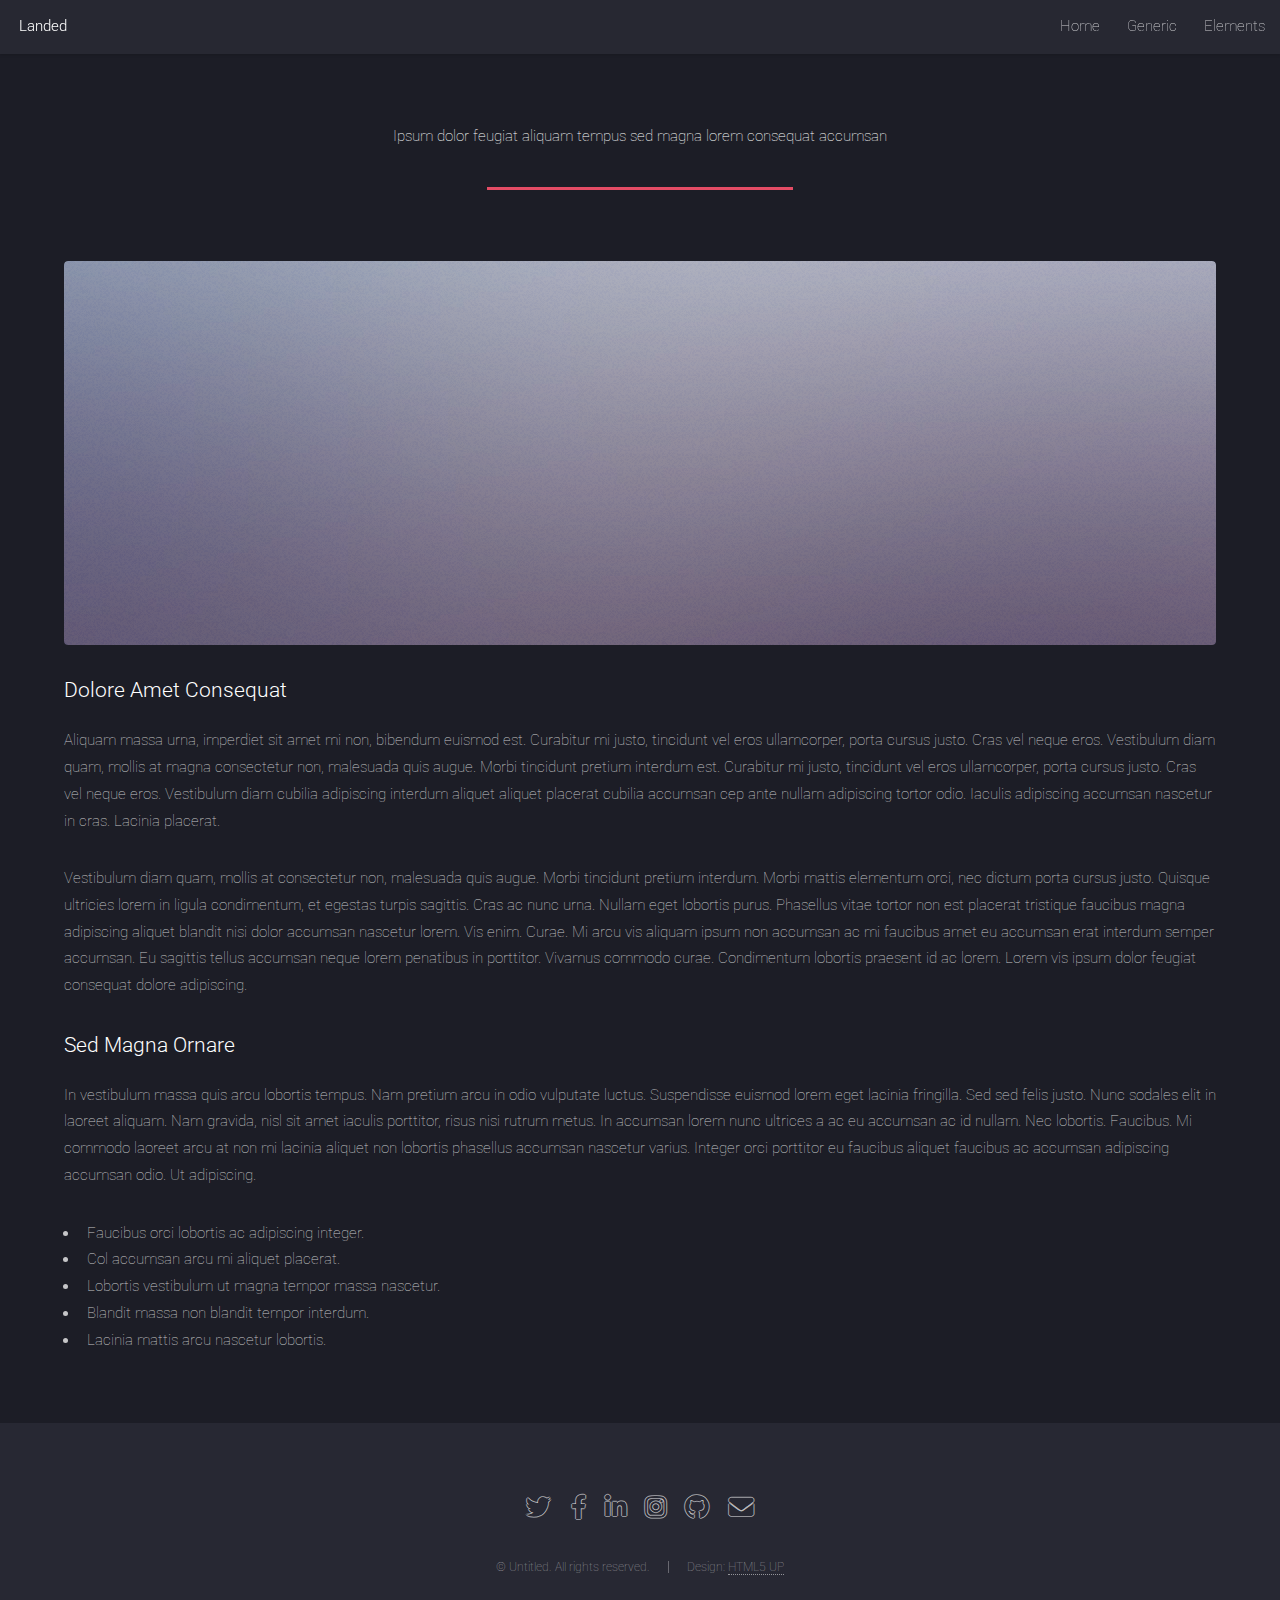
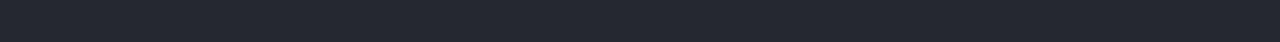
<file: ModuliAdministratorit/generic.html>
<!DOCTYPE HTML>
<!--
	Landed by HTML5 UP
	html5up.net | @ajlkn
	Free for personal and commercial use under the CCA 3.0 license (html5up.net/license)
-->
<html>
	<head>
		<title>No Sidebar - Landed by HTML5 UP</title>
		<meta charset="utf-8" />
		<meta name="viewport" content="width=device-width, initial-scale=1, user-scalable=no" />
		<link rel="stylesheet" href="assets/css/main.css" />
		<noscript><link rel="stylesheet" href="assets/css/noscript.css" /></noscript>
	</head>
	<body class="is-preload">
		<div id="page-wrapper">

			<!-- Header -->
				<header id="header">
					<h1 id="logo"><a href="index.html">Landed</a></h1>
					<nav id="nav">
						<ul>
							<li><a href="index.html">Home</a></li>
							<li><a href="generic.html">Generic</a></li>
							<li><a href="elements.html">Elements</a></li>
						
						</ul>
					</nav>
				</header>

			<!-- Main -->
				<div id="main" class="wrapper style1">
					<div class="container">
						<header class="major">
							
							<p>Ipsum dolor feugiat aliquam tempus sed magna lorem consequat accumsan</p>
						</header>

						<!-- Content -->
							<section id="content">
								<a href="#" class="image fit"><img src="images/pic07.jpg" alt="" /></a>
								<h3>Dolore Amet Consequat</h3>
								<p>Aliquam massa urna, imperdiet sit amet mi non, bibendum euismod est. Curabitur mi justo, tincidunt vel eros ullamcorper, porta cursus justo. Cras vel neque eros. Vestibulum diam quam, mollis at magna consectetur non, malesuada quis augue. Morbi tincidunt pretium interdum est. Curabitur mi justo, tincidunt vel eros ullamcorper, porta cursus justo. Cras vel neque eros. Vestibulum diam cubilia adipiscing interdum aliquet aliquet placerat cubilia accumsan cep ante nullam adipiscing tortor odio. Iaculis adipiscing accumsan nascetur in cras. Lacinia placerat.</p>
								<p>Vestibulum diam quam, mollis at consectetur non, malesuada quis augue. Morbi tincidunt pretium interdum. Morbi mattis elementum orci, nec dictum porta cursus justo. Quisque ultricies lorem in ligula condimentum, et egestas turpis sagittis. Cras ac nunc urna. Nullam eget lobortis purus. Phasellus vitae tortor non est placerat tristique faucibus magna adipiscing aliquet blandit nisi dolor accumsan nascetur lorem. Vis enim. Curae. Mi arcu vis aliquam ipsum non accumsan ac mi faucibus amet eu accumsan erat interdum semper accumsan. Eu sagittis tellus accumsan neque lorem penatibus in porttitor. Vivamus commodo curae. Condimentum lobortis praesent id ac lorem. Lorem vis ipsum dolor feugiat consequat dolore adipiscing.</p>
								<h3>Sed Magna Ornare</h3>
								<p>In vestibulum massa quis arcu lobortis tempus. Nam pretium arcu in odio vulputate luctus. Suspendisse euismod lorem eget lacinia fringilla. Sed sed felis justo. Nunc sodales elit in laoreet aliquam. Nam gravida, nisl sit amet iaculis porttitor, risus nisi rutrum metus. In accumsan lorem nunc ultrices a ac eu accumsan ac id nullam. Nec lobortis. Faucibus. Mi commodo laoreet arcu at non mi lacinia aliquet non lobortis phasellus accumsan nascetur varius. Integer orci porttitor eu faucibus aliquet faucibus ac accumsan adipiscing accumsan odio. Ut adipiscing.</p>
								<ul>
									<li>Faucibus orci lobortis ac adipiscing integer.</li>
									<li>Col accumsan arcu mi aliquet placerat.</li>
									<li>Lobortis vestibulum ut magna tempor massa nascetur.</li>
									<li>Blandit massa non blandit tempor interdum.</li>
									<li>Lacinia mattis arcu nascetur lobortis.</li>
								</ul>
							</section>

					</div>
				</div>

			<!-- Footer -->
				<footer id="footer">
					<ul class="icons">
						<li><a href="#" class="icon brands alt fa-twitter"><span class="label">Twitter</span></a></li>
						<li><a href="#" class="icon brands alt fa-facebook-f"><span class="label">Facebook</span></a></li>
						<li><a href="#" class="icon brands alt fa-linkedin-in"><span class="label">LinkedIn</span></a></li>
						<li><a href="#" class="icon brands alt fa-instagram"><span class="label">Instagram</span></a></li>
						<li><a href="#" class="icon brands alt fa-github"><span class="label">GitHub</span></a></li>
						<li><a href="#" class="icon solid alt fa-envelope"><span class="label">Email</span></a></li>
					</ul>
					<ul class="copyright">
						<li>&copy; Untitled. All rights reserved.</li><li>Design: <a href="http://html5up.net">HTML5 UP</a></li>
					</ul>
				</footer>

		</div>

		<!-- Scripts -->
			<script src="assets/js/jquery.min.js"></script>
			<script src="assets/js/jquery.scrolly.min.js"></script>
			<script src="assets/js/jquery.dropotron.min.js"></script>
			<script src="assets/js/jquery.scrollex.min.js"></script>
			<script src="assets/js/browser.min.js"></script>
			<script src="assets/js/breakpoints.min.js"></script>
			<script src="assets/js/util.js"></script>
			<script src="assets/js/main.js"></script>

	</body>
</html>
</file>
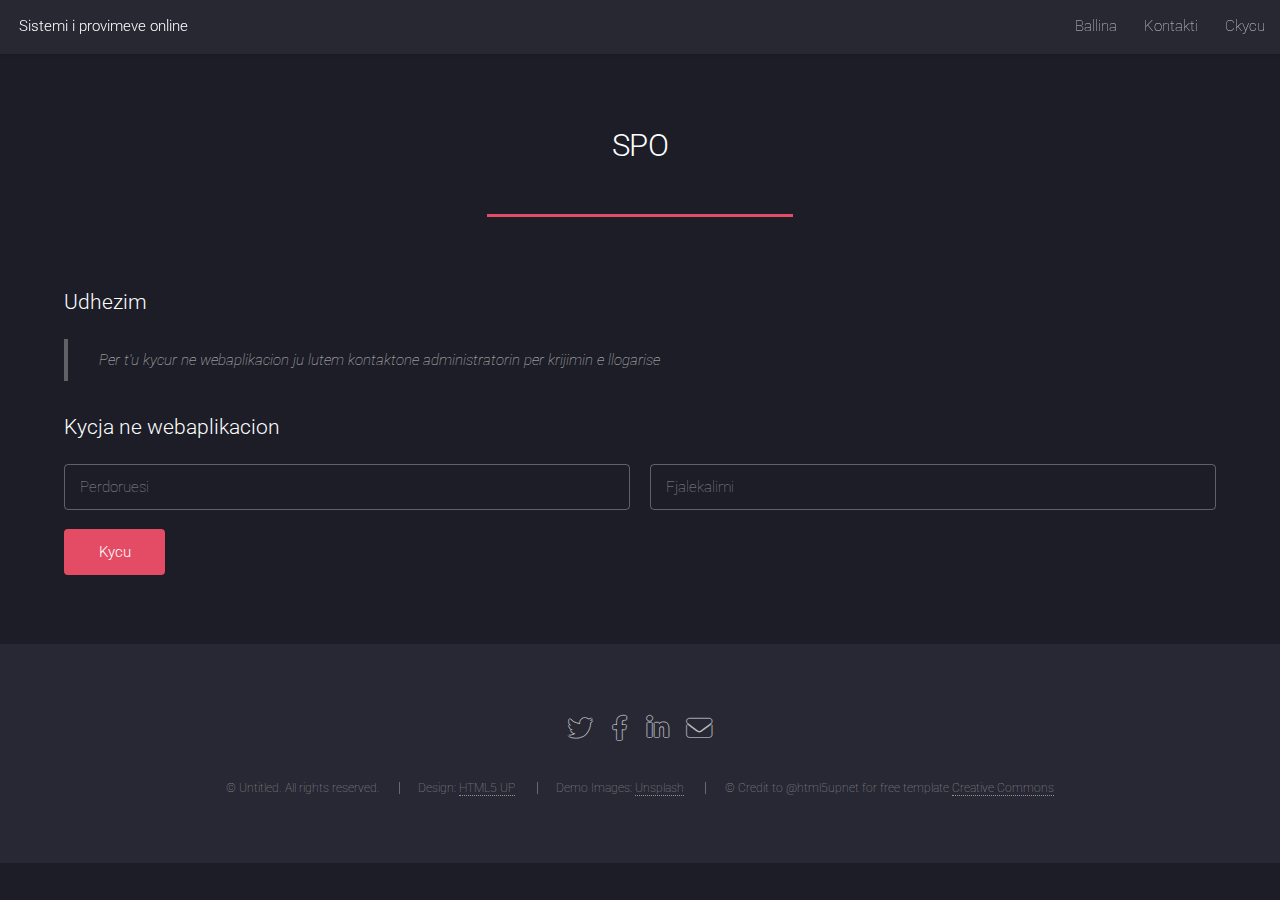
<file: ModuliAdministratorit/login.html>
<!DOCTYPE HTML>
<!--
	Landed by HTML5 UP
	html5up.net | @ajlkn
	Free for personal and commercial use under the CCA 3.0 license (html5up.net/license)
-->
<html>
	<head>
		<title>Sistemi i provimeve online</title>
		<meta charset="utf-8" />
		<meta name="viewport" content="width=device-width, initial-scale=1, user-scalable=no" />
		<link rel="stylesheet" href="assets/css/main.css" />
		<noscript><link rel="stylesheet" href="assets/css/noscript.css" /></noscript>
	</head>
	<body class="is-preload">
		<div id="page-wrapper">

			<!-- Header -->
				<header id="header">
					<h1 id="logo"><a href="index.html">Sistemi i provimeve online</a></h1>
					<nav id="nav">
						<ul>
							<li><a href="index.html">Ballina</a></li>
									<li><a href="elements.html">Kontakti</a></li>
									<li><a href="generic.html">Ckycu</a></li>
						</ul>
					</nav>
				</header>

			<!-- Main -->
				<div id="main" class="wrapper style1">
					<div class="container">
						<header class="major">
							<h2>SPO</h2>
							
						</header>

						<!-- Text -->
						

						<!-- Lists -->
							
						<!-- Table -->
					

						<!-- Buttons -->
						
						<!-- Form -->
							<section>
							<h3>Udhezim</h3>
							<blockquote>Per t'u kycur ne webaplikacion ju lutem kontaktone administratorin per krijimin e llogarise</blockquote>
								<h3>Kycja ne webaplikacion</h3>
								<form method="post" action="">
									<div class="row gtr-uniform gtr-50">
										<div class="col-6 col-12-xsmall">
											<input type="text" name="username" id="name" value="" placeholder="Perdoruesi" />
										</div>
										<div class="col-6 col-12-xsmall">
											<input type="password" name="password" id="password" value="" placeholder="Fjalekalimi" />
										</div>
									
										<div class="col-12">
											<ul class="actions">
												<li><input type="submit" name="submit" value="Kycu" class="primary" /></li>
											
											</ul>
										</div>
									</div>
								</form>
							</section>

						<!-- Image -->
							

					</div>
				</div>

			<!-- Footer -->
				<footer id="footer">
					<ul class="icons">
						<li><a href="#" class="icon brands alt fa-twitter"><span class="label">Twitter</span></a></li>
						<li><a href="#" class="icon brands alt fa-facebook-f"><span class="label">Facebook</span></a></li>
						<li><a href="#" class="icon brands alt fa-linkedin-in"><span class="label">LinkedIn</span></a></li>
						<li><a href="#" class="icon solid alt fa-envelope"><span class="label">Email</span></a></li>
					</ul>
					<ul class="copyright">
						<li>&copy; Untitled. All rights reserved.</li><li>Design: <a href="http://html5up.net">HTML5 UP</a></li>
						<li>Demo Images: <a href="https://unsplash.com/"> Unsplash</a></li>
						<li>&copy; Credit to @html5upnet for free template <a href="https://html5up.net/license">Creative Commons</a></li>
					</ul>
				</footer>

		</div>

		<!-- Scripts -->
			<script src="assets/js/jquery.min.js"></script>
			<script src="assets/js/jquery.scrolly.min.js"></script>
			<script src="assets/js/jquery.dropotron.min.js"></script>
			<script src="assets/js/jquery.scrollex.min.js"></script>
			<script src="assets/js/browser.min.js"></script>
			<script src="assets/js/breakpoints.min.js"></script>
			<script src="assets/js/util.js"></script>
			<script src="assets/js/main.js"></script>

	</body>
</html>
</file>
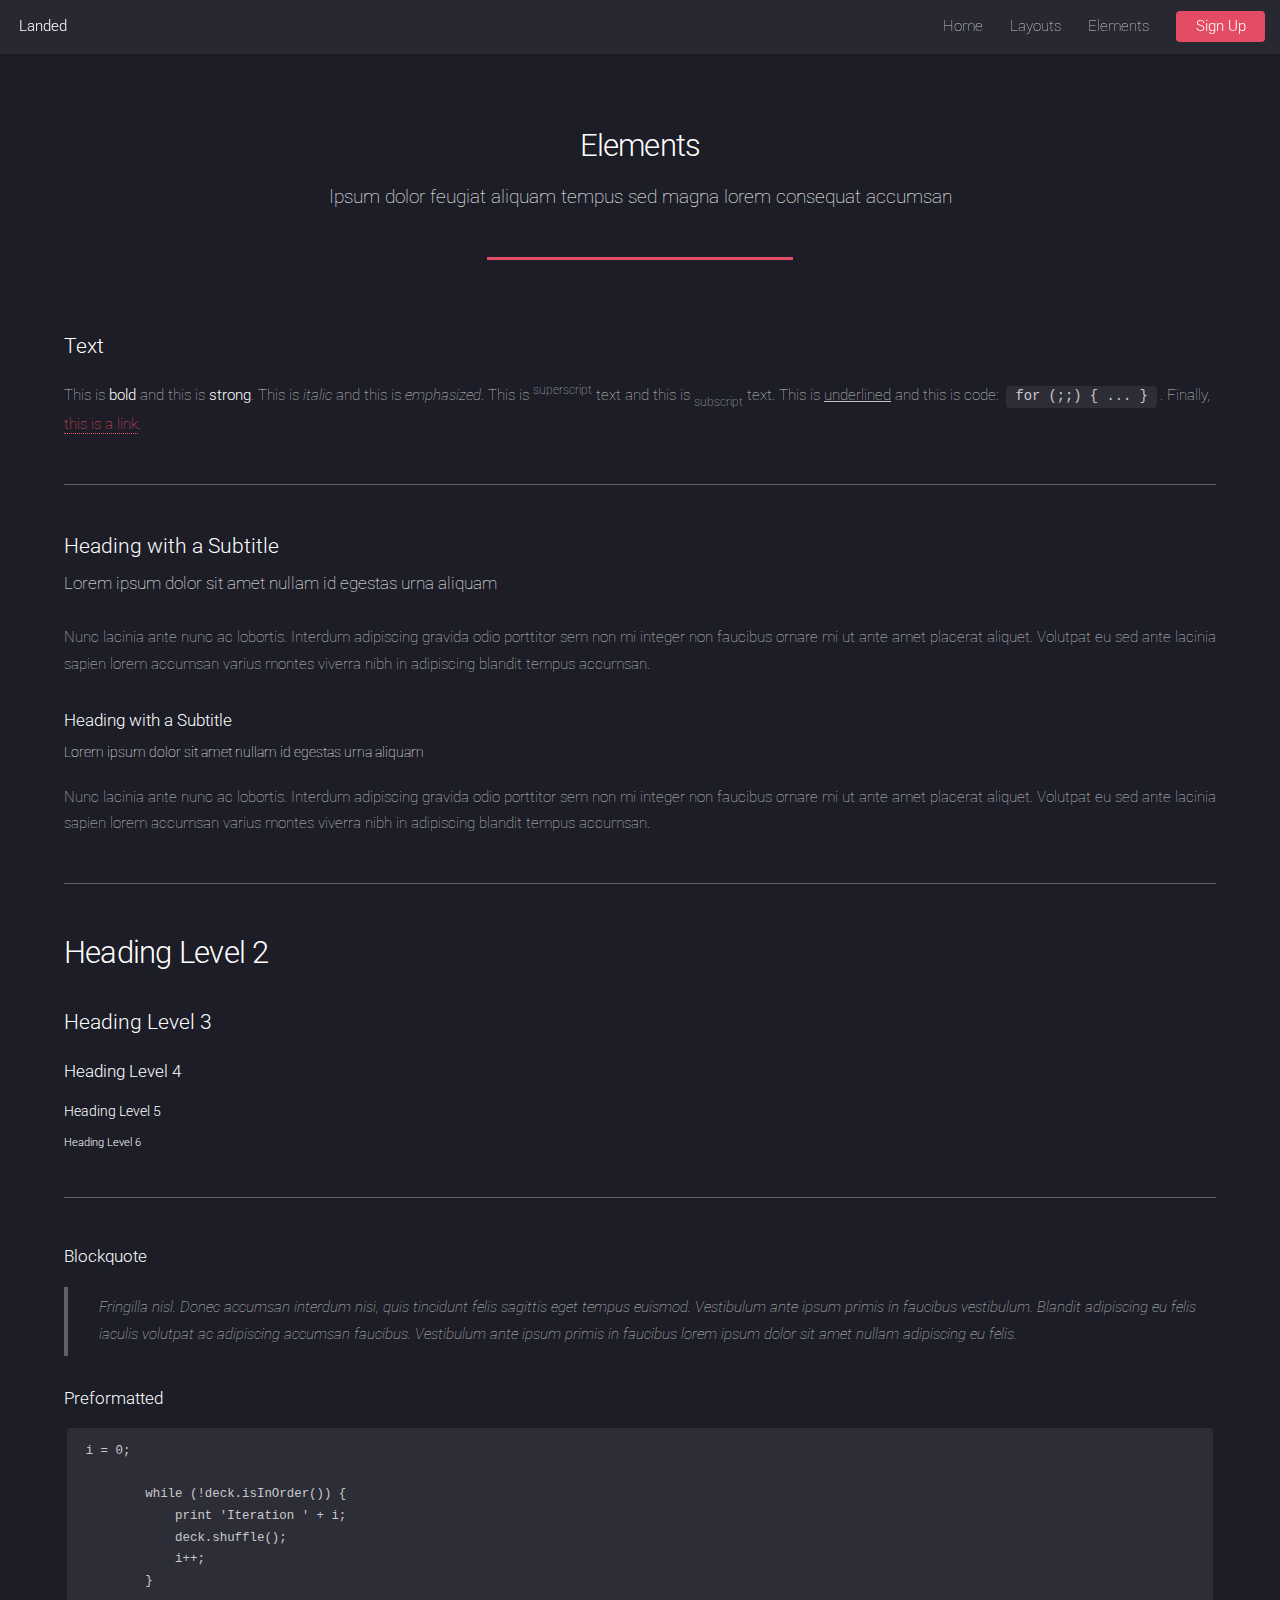
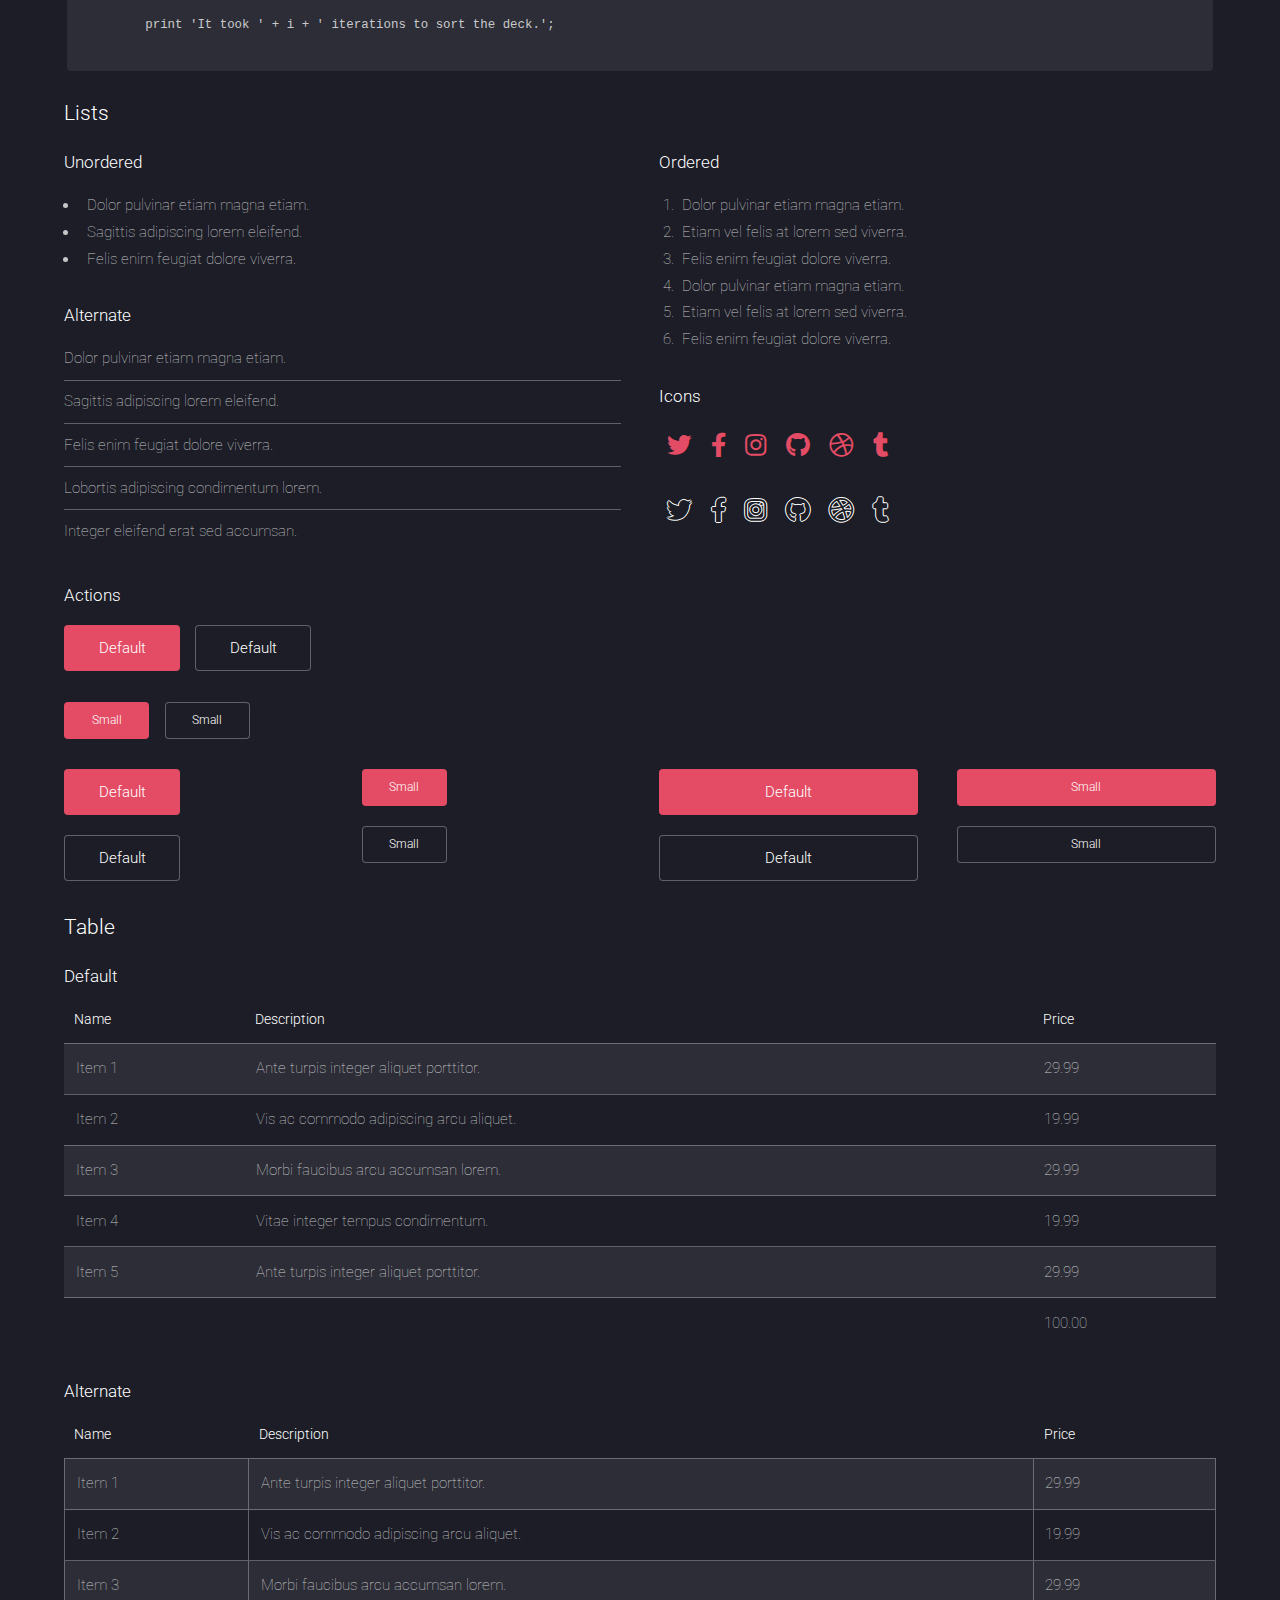
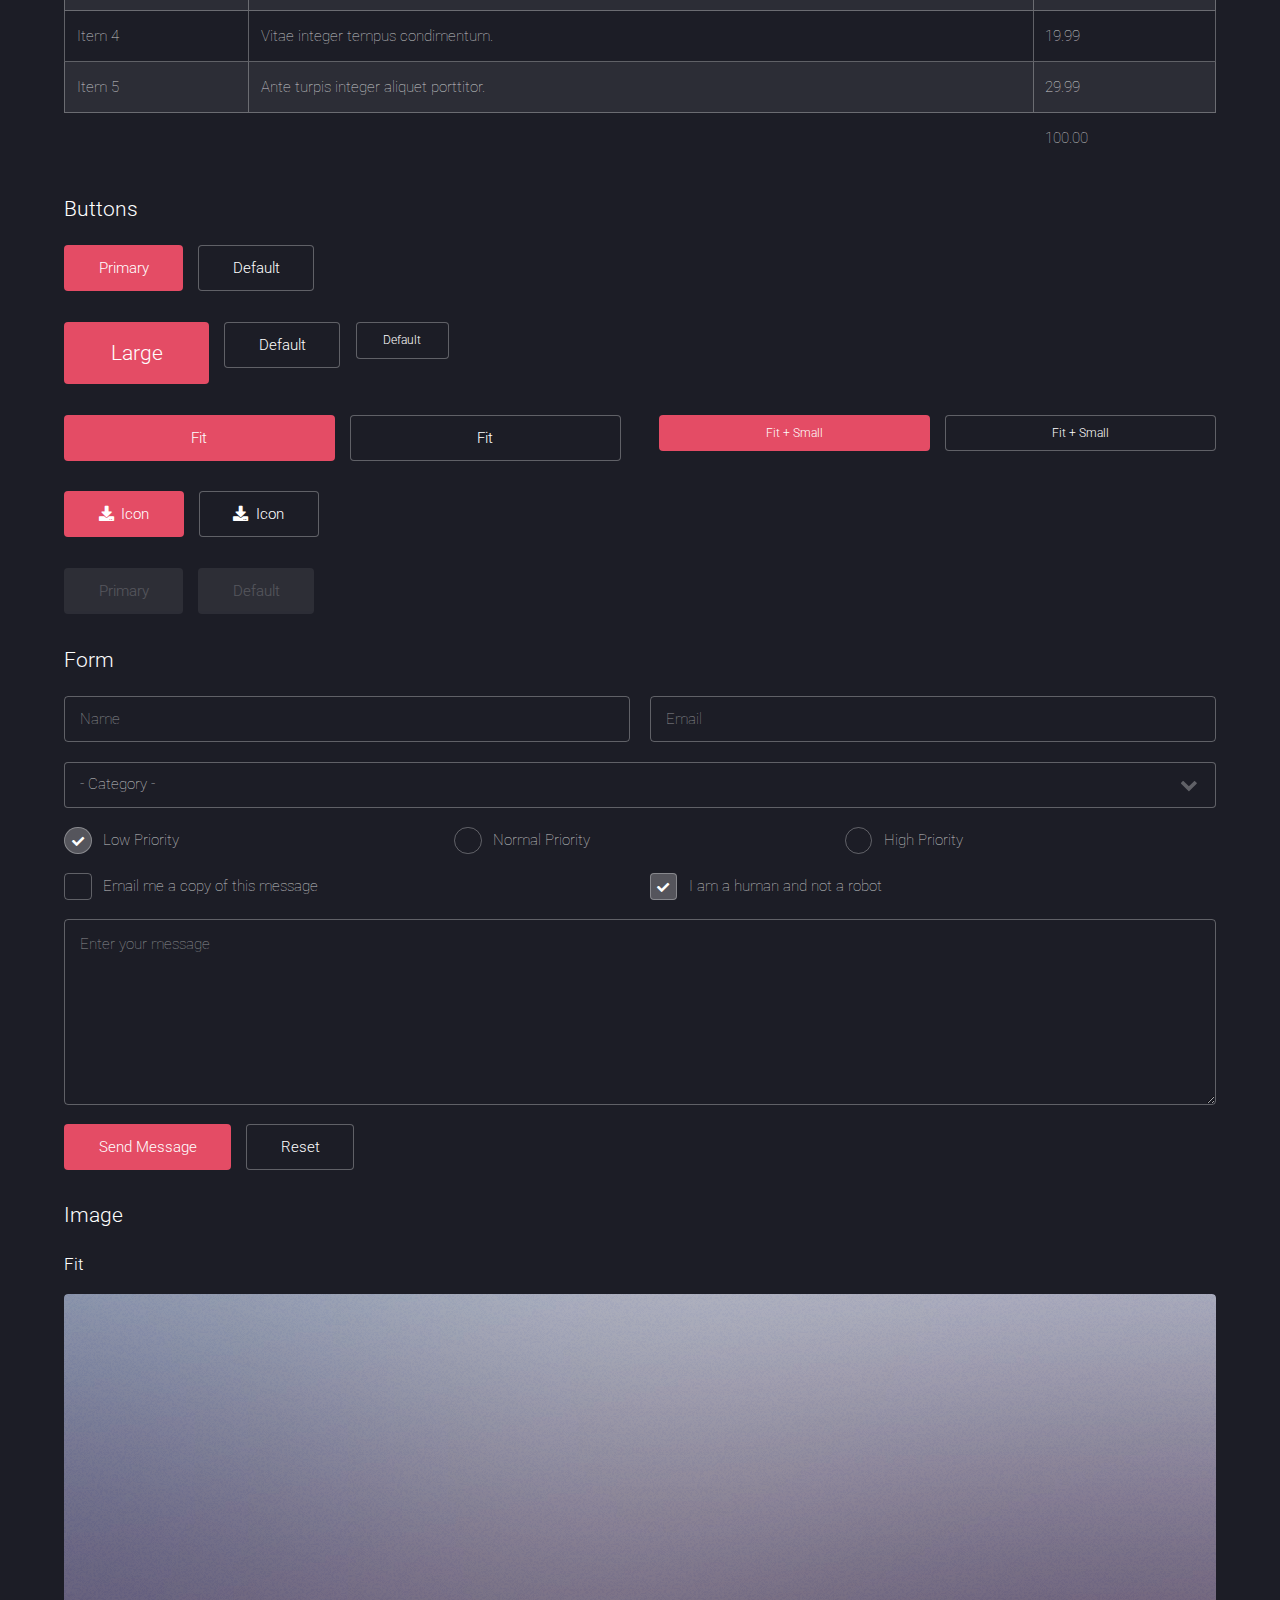
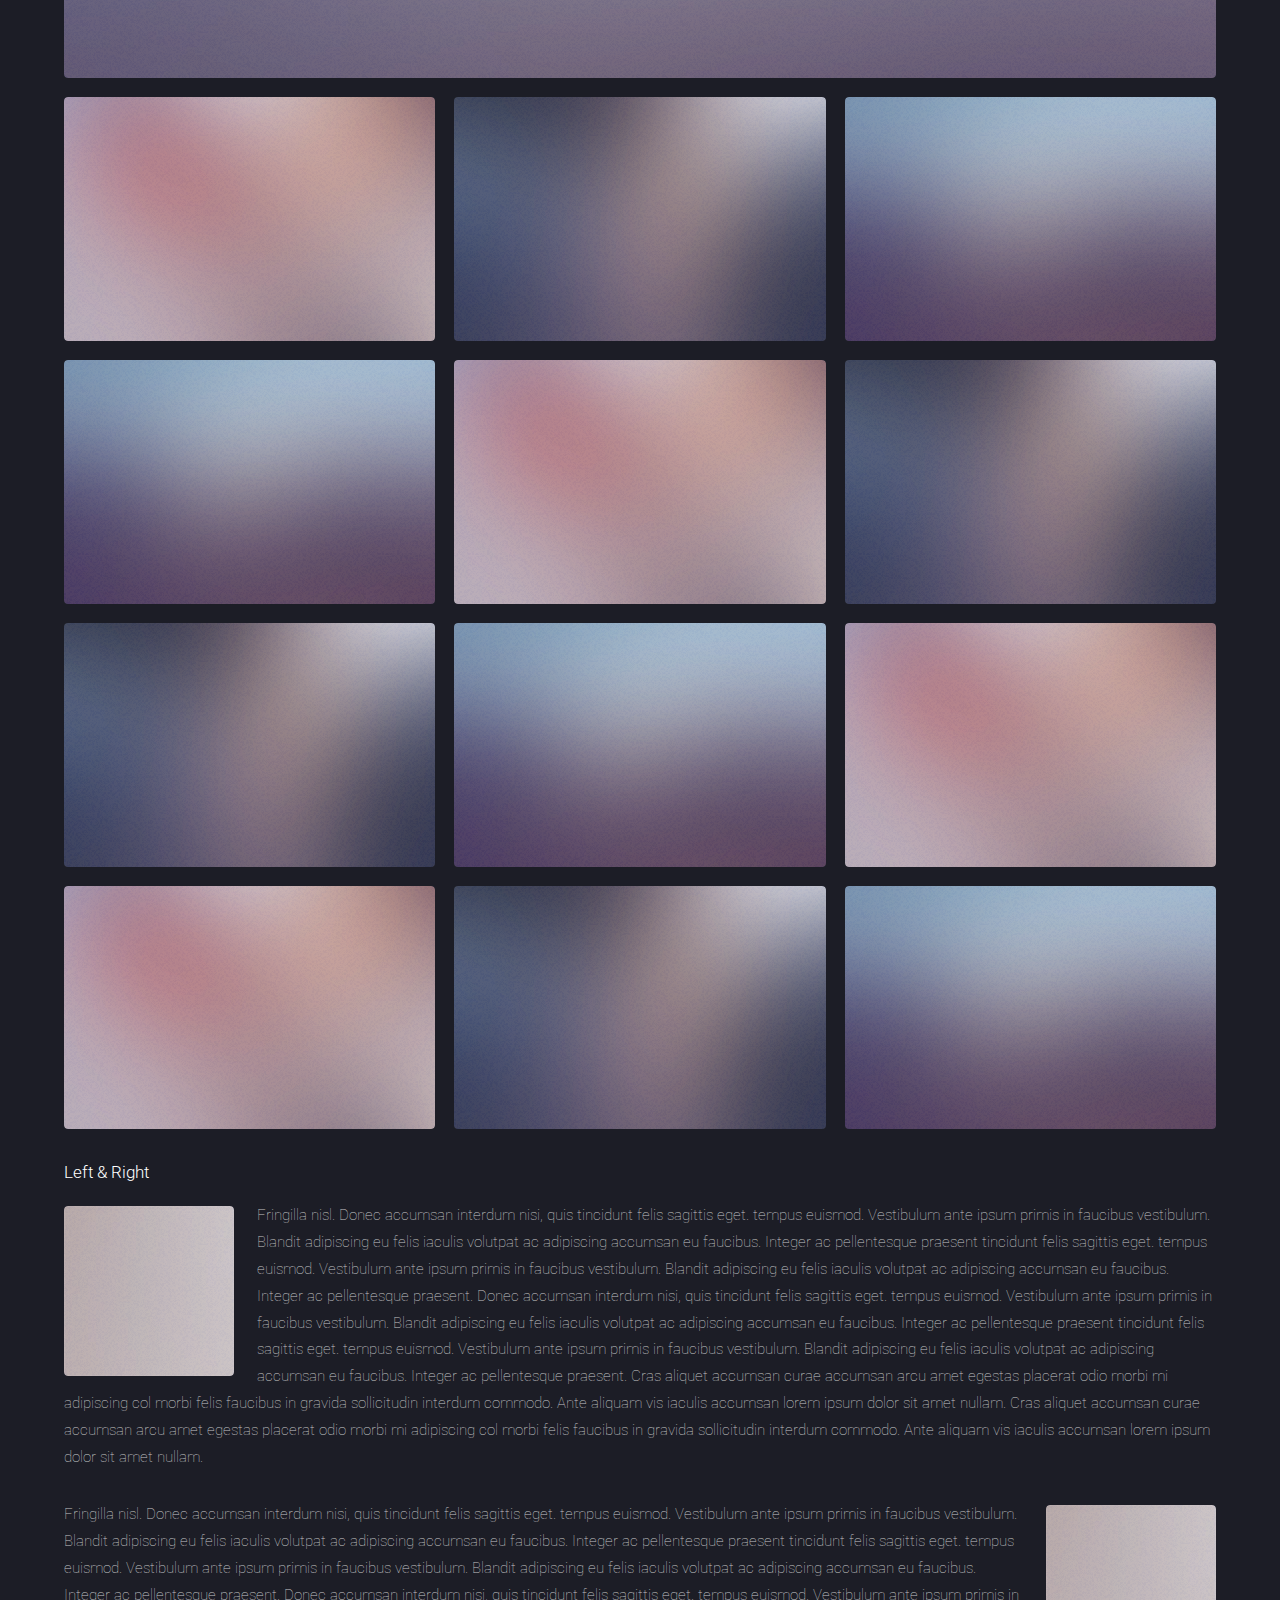
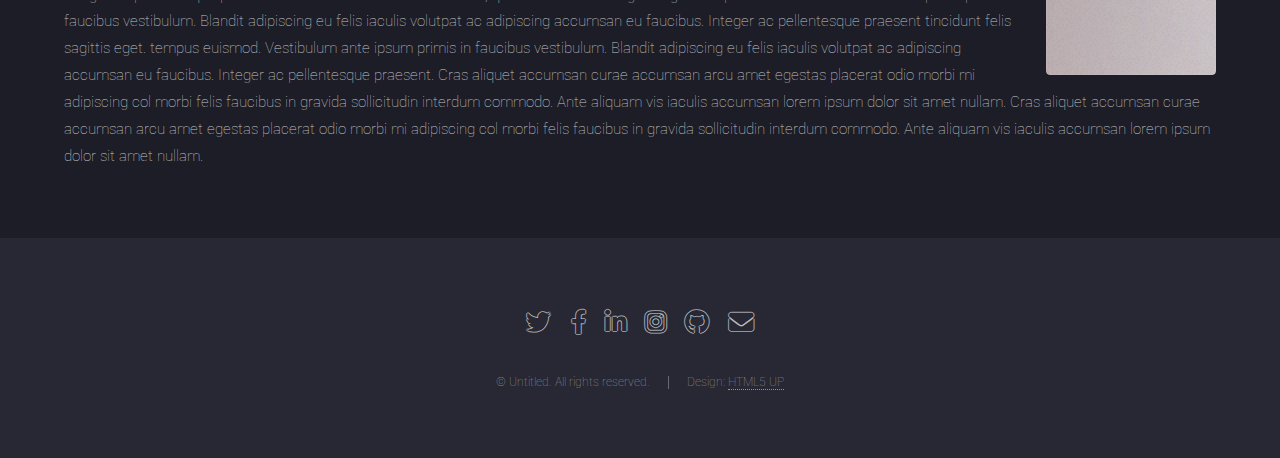
<file: ModuliPerdoruesit/elements.html>
<!DOCTYPE HTML>
<!--
	Landed by HTML5 UP
	html5up.net | @ajlkn
	Free for personal and commercial use under the CCA 3.0 license (html5up.net/license)
-->
<html>
	<head>
		<title>Elements - Landed by HTML5 UP</title>
		<meta charset="utf-8" />
		<meta name="viewport" content="width=device-width, initial-scale=1, user-scalable=no" />
		<link rel="stylesheet" href="assets/css/main.css" />
		<noscript><link rel="stylesheet" href="assets/css/noscript.css" /></noscript>
	</head>
	<body class="is-preload">
		<div id="page-wrapper">

			<!-- Header -->
				<header id="header">
					<h1 id="logo"><a href="index.html">Landed</a></h1>
					<nav id="nav">
						<ul>
							<li><a href="index.html">Home</a></li>
							<li>
								<a href="#">Layouts</a>
								<ul>
									<li><a href="left-sidebar.html">Left Sidebar</a></li>
									<li><a href="right-sidebar.html">Right Sidebar</a></li>
									<li><a href="no-sidebar.html">No Sidebar</a></li>
									<li>
										<a href="#">Submenu</a>
										<ul>
											<li><a href="#">Option 1</a></li>
											<li><a href="#">Option 2</a></li>
											<li><a href="#">Option 3</a></li>
											<li><a href="#">Option 4</a></li>
										</ul>
									</li>
								</ul>
							</li>
							<li><a href="elements.html">Elements</a></li>
							<li><a href="#" class="button primary">Sign Up</a></li>
						</ul>
					</nav>
				</header>

			<!-- Main -->
				<div id="main" class="wrapper style1">
					<div class="container">
						<header class="major">
							<h2>Elements</h2>
							<p>Ipsum dolor feugiat aliquam tempus sed magna lorem consequat accumsan</p>
						</header>

						<!-- Text -->
							<section>
								<h3>Text</h3>
								<p>This is <b>bold</b> and this is <strong>strong</strong>. This is <i>italic</i> and this is <em>emphasized</em>.
								This is <sup>superscript</sup> text and this is <sub>subscript</sub> text.
								This is <u>underlined</u> and this is code: <code>for (;;) { ... }</code>. Finally, <a href="#">this is a link</a>.</p>

								<hr />

								<header>
									<h3>Heading with a Subtitle</h3>
									<p>Lorem ipsum dolor sit amet nullam id egestas urna aliquam</p>
								</header>
								<p>Nunc lacinia ante nunc ac lobortis. Interdum adipiscing gravida odio porttitor sem non mi integer non faucibus ornare mi ut ante amet placerat aliquet. Volutpat eu sed ante lacinia sapien lorem accumsan varius montes viverra nibh in adipiscing blandit tempus accumsan.</p>
								<header>
									<h4>Heading with a Subtitle</h4>
									<p>Lorem ipsum dolor sit amet nullam id egestas urna aliquam</p>
								</header>
								<p>Nunc lacinia ante nunc ac lobortis. Interdum adipiscing gravida odio porttitor sem non mi integer non faucibus ornare mi ut ante amet placerat aliquet. Volutpat eu sed ante lacinia sapien lorem accumsan varius montes viverra nibh in adipiscing blandit tempus accumsan.</p>

								<hr />

								<h2>Heading Level 2</h2>
								<h3>Heading Level 3</h3>
								<h4>Heading Level 4</h4>
								<h5>Heading Level 5</h5>
								<h6>Heading Level 6</h6>

								<hr />

								<h4>Blockquote</h4>
								<blockquote>Fringilla nisl. Donec accumsan interdum nisi, quis tincidunt felis sagittis eget tempus euismod. Vestibulum ante ipsum primis in faucibus vestibulum. Blandit adipiscing eu felis iaculis volutpat ac adipiscing accumsan faucibus. Vestibulum ante ipsum primis in faucibus lorem ipsum dolor sit amet nullam adipiscing eu felis.</blockquote>

								<h4>Preformatted</h4>
								<pre><code>i = 0;

	while (!deck.isInOrder()) {
	    print 'Iteration ' + i;
	    deck.shuffle();
	    i++;
	}

	print 'It took ' + i + ' iterations to sort the deck.';
	</code></pre>
							</section>

						<!-- Lists -->
							<section>
								<h3>Lists</h3>
								<div class="row">
									<div class="col-6 col-12-xsmall">

										<h4>Unordered</h4>
										<ul>
											<li>Dolor pulvinar etiam magna etiam.</li>
											<li>Sagittis adipiscing lorem eleifend.</li>
											<li>Felis enim feugiat dolore viverra.</li>
										</ul>

										<h4>Alternate</h4>
										<ul class="alt">
											<li>Dolor pulvinar etiam magna etiam.</li>
											<li>Sagittis adipiscing lorem eleifend.</li>
											<li>Felis enim feugiat dolore viverra.</li>
											<li>Lobortis adipiscing condimentum lorem.</li>
											<li>Integer eleifend erat sed accumsan.</li>
										</ul>

									</div>
									<div class="col-6 col-12-xsmall">

										<h4>Ordered</h4>
										<ol>
											<li>Dolor pulvinar etiam magna etiam.</li>
											<li>Etiam vel felis at lorem sed viverra.</li>
											<li>Felis enim feugiat dolore viverra.</li>
											<li>Dolor pulvinar etiam magna etiam.</li>
											<li>Etiam vel felis at lorem sed viverra.</li>
											<li>Felis enim feugiat dolore viverra.</li>
										</ol>

										<h4>Icons</h4>
										<ul class="icons">
											<li><a href="#" class="icon brands fa-twitter"><span class="label">Twitter</span></a></li>
											<li><a href="#" class="icon brands fa-facebook-f"><span class="label">Facebook</span></a></li>
											<li><a href="#" class="icon brands fa-instagram"><span class="label">Instagram</span></a></li>
											<li><a href="#" class="icon brands fa-github"><span class="label">Github</span></a></li>
											<li><a href="#" class="icon brands fa-dribbble"><span class="label">Dribbble</span></a></li>
											<li><a href="#" class="icon brands fa-tumblr"><span class="label">Tumblr</span></a></li>
										</ul>
										<ul class="icons">
											<li><a href="#" class="icon brands alt fa-twitter"><span class="label">Twitter</span></a></li>
											<li><a href="#" class="icon brands alt fa-facebook-f"><span class="label">Facebook</span></a></li>
											<li><a href="#" class="icon brands alt fa-instagram"><span class="label">Instagram</span></a></li>
											<li><a href="#" class="icon brands alt fa-github"><span class="label">Github</span></a></li>
											<li><a href="#" class="icon brands alt fa-dribbble"><span class="label">Dribbble</span></a></li>
											<li><a href="#" class="icon brands alt fa-tumblr"><span class="label">Tumblr</span></a></li>
										</ul>

									</div>
								</div>

								<h4>Actions</h4>
								<ul class="actions">
									<li><a href="#" class="button primary">Default</a></li>
									<li><a href="#" class="button">Default</a></li>
								</ul>
								<ul class="actions small">
									<li><a href="#" class="button primary small">Small</a></li>
									<li><a href="#" class="button small">Small</a></li>
								</ul>
								<div class="row">
									<div class="col-3 col-6-medium col-12-xsmall">
										<ul class="actions stacked">
											<li><a href="#" class="button primary">Default</a></li>
											<li><a href="#" class="button">Default</a></li>
										</ul>
									</div>
									<div class="col-3 col-6-medium col-12-xsmall">
										<ul class="actions stacked">
											<li><a href="#" class="button primary small">Small</a></li>
											<li><a href="#" class="button small">Small</a></li>
										</ul>
									</div>
									<div class="col-3 col-6-medium col-12-xsmall">
										<ul class="actions stacked">
											<li><a href="#" class="button primary fit">Default</a></li>
											<li><a href="#" class="button fit">Default</a></li>
										</ul>
									</div>
									<div class="col-3 col-6-medium col-12-xsmall">
										<ul class="actions stacked">
											<li><a href="#" class="button primary small fit">Small</a></li>
											<li><a href="#" class="button small fit">Small</a></li>
										</ul>
									</div>
								</div>
							</section>

						<!-- Table -->
							<section>
								<h3>Table</h3>
								<h4>Default</h4>
								<div class="table-wrapper">
									<table>
										<thead>
											<tr>
												<th>Name</th>
												<th>Description</th>
												<th>Price</th>
											</tr>
										</thead>
										<tbody>
											<tr>
												<td>Item 1</td>
												<td>Ante turpis integer aliquet porttitor.</td>
												<td>29.99</td>
											</tr>
											<tr>
												<td>Item 2</td>
												<td>Vis ac commodo adipiscing arcu aliquet.</td>
												<td>19.99</td>
											</tr>
											<tr>
												<td>Item 3</td>
												<td> Morbi faucibus arcu accumsan lorem.</td>
												<td>29.99</td>
											</tr>
											<tr>
												<td>Item 4</td>
												<td>Vitae integer tempus condimentum.</td>
												<td>19.99</td>
											</tr>
											<tr>
												<td>Item 5</td>
												<td>Ante turpis integer aliquet porttitor.</td>
												<td>29.99</td>
											</tr>
										</tbody>
										<tfoot>
											<tr>
												<td colspan="2"></td>
												<td>100.00</td>
											</tr>
										</tfoot>
									</table>
								</div>
								<h4>Alternate</h4>
								<div class="table-wrapper">
									<table class="alt">
										<thead>
											<tr>
												<th>Name</th>
												<th>Description</th>
												<th>Price</th>
											</tr>
										</thead>
										<tbody>
											<tr>
												<td>Item 1</td>
												<td>Ante turpis integer aliquet porttitor.</td>
												<td>29.99</td>
											</tr>
											<tr>
												<td>Item 2</td>
												<td>Vis ac commodo adipiscing arcu aliquet.</td>
												<td>19.99</td>
											</tr>
											<tr>
												<td>Item 3</td>
												<td> Morbi faucibus arcu accumsan lorem.</td>
												<td>29.99</td>
											</tr>
											<tr>
												<td>Item 4</td>
												<td>Vitae integer tempus condimentum.</td>
												<td>19.99</td>
											</tr>
											<tr>
												<td>Item 5</td>
												<td>Ante turpis integer aliquet porttitor.</td>
												<td>29.99</td>
											</tr>
										</tbody>
										<tfoot>
											<tr>
												<td colspan="2"></td>
												<td>100.00</td>
											</tr>
										</tfoot>
									</table>
								</div>
							</section>

						<!-- Buttons -->
							<section>
								<h3>Buttons</h3>
								<ul class="actions">
									<li><a href="#" class="button primary">Primary</a></li>
									<li><a href="#" class="button">Default</a></li>
								</ul>
								<ul class="actions">
									<li><a href="#" class="button primary large">Large</a></li>
									<li><a href="#" class="button">Default</a></li>
									<li><a href="#" class="button small">Default</a></li>
								</ul>
								<div class="row">
									<div class="col-6 col-12-xsmall">
										<ul class="actions fit">
											<li><a href="#" class="button primary fit">Fit</a></li>
											<li><a href="#" class="button fit">Fit</a></li>
										</ul>
									</div>
									<div class="col-6 col-12-xsmall">
										<ul class="actions fit small">
											<li><a href="#" class="button primary fit small">Fit + Small</a></li>
											<li><a href="#" class="button fit small">Fit + Small</a></li>
										</ul>
									</div>
								</div>
								<ul class="actions">
									<li><a href="#" class="button primary icon solid fa-download">Icon</a></li>
									<li><a href="#" class="button icon solid fa-download">Icon</a></li>
								</ul>
								<ul class="actions">
									<li><span class="button primary disabled">Primary</span></li>
									<li><span class="button disabled">Default</span></li>
								</ul>
							</section>

						<!-- Form -->
							<section>
								<h3>Form</h3>
								<form method="post" action="#">
									<div class="row gtr-uniform gtr-50">
										<div class="col-6 col-12-xsmall">
											<input type="text" name="name" id="name" value="" placeholder="Name" />
										</div>
										<div class="col-6 col-12-xsmall">
											<input type="email" name="email" id="email" value="" placeholder="Email" />
										</div>
										<div class="col-12">
											<select name="category" id="category">
												<option value="">- Category -</option>
												<option value="1">Manufacturing</option>
												<option value="1">Shipping</option>
												<option value="1">Administration</option>
												<option value="1">Human Resources</option>
											</select>
										</div>
										<div class="col-4 col-12-medium">
											<input type="radio" id="priority-low" name="priority" checked>
											<label for="priority-low">Low Priority</label>
										</div>
										<div class="col-4 col-12-medium">
											<input type="radio" id="priority-normal" name="priority">
											<label for="priority-normal">Normal Priority</label>
										</div>
										<div class="col-4 col-12-medium">
											<input type="radio" id="priority-high" name="priority">
											<label for="priority-high">High Priority</label>
										</div>
										<div class="col-6 col-12-medium">
											<input type="checkbox" id="copy" name="copy">
											<label for="copy">Email me a copy of this message</label>
										</div>
										<div class="col-6 col-12-medium">
											<input type="checkbox" id="human" name="human" checked>
											<label for="human">I am a human and not a robot</label>
										</div>
										<div class="col-12">
											<textarea name="message" id="message" placeholder="Enter your message" rows="6"></textarea>
										</div>
										<div class="col-12">
											<ul class="actions">
												<li><input type="submit" value="Send Message" class="primary" /></li>
												<li><input type="reset" value="Reset" /></li>
											</ul>
										</div>
									</div>
								</form>
							</section>

						<!-- Image -->
							<section>
								<h3>Image</h3>
								<h4>Fit</h4>
								<div class="box alt">
									<div class="row gtr-50 gtr-uniform">
										<div class="col-12"><span class="image fit"><img src="images/pic07.jpg" alt="" /></span></div>
										<div class="col-4 col-6-xsmall"><span class="image fit"><img src="images/pic02.jpg" alt="" /></span></div>
										<div class="col-4 col-6-xsmall"><span class="image fit"><img src="images/pic03.jpg" alt="" /></span></div>
										<div class="col-4 col-6-xsmall"><span class="image fit"><img src="images/pic04.jpg" alt="" /></span></div>
										<div class="col-4 col-6-xsmall"><span class="image fit"><img src="images/pic04.jpg" alt="" /></span></div>
										<div class="col-4 col-6-xsmall"><span class="image fit"><img src="images/pic02.jpg" alt="" /></span></div>
										<div class="col-4 col-6-xsmall"><span class="image fit"><img src="images/pic03.jpg" alt="" /></span></div>
										<div class="col-4 col-6-xsmall"><span class="image fit"><img src="images/pic03.jpg" alt="" /></span></div>
										<div class="col-4 col-6-xsmall"><span class="image fit"><img src="images/pic04.jpg" alt="" /></span></div>
										<div class="col-4 col-6-xsmall"><span class="image fit"><img src="images/pic02.jpg" alt="" /></span></div>
										<div class="col-4 col-6-xsmall"><span class="image fit"><img src="images/pic02.jpg" alt="" /></span></div>
										<div class="col-4 col-6-xsmall"><span class="image fit"><img src="images/pic03.jpg" alt="" /></span></div>
										<div class="col-4 col-6-xsmall"><span class="image fit"><img src="images/pic04.jpg" alt="" /></span></div>
									</div>
								</div>

								<h4>Left &amp; Right</h4>
								<p><span class="image left"><img src="images/pic08.jpg" alt="" /></span>Fringilla nisl. Donec accumsan interdum nisi, quis tincidunt felis sagittis eget. tempus euismod. Vestibulum ante ipsum primis in faucibus vestibulum. Blandit adipiscing eu felis iaculis volutpat ac adipiscing accumsan eu faucibus. Integer ac pellentesque praesent tincidunt felis sagittis eget. tempus euismod. Vestibulum ante ipsum primis in faucibus vestibulum. Blandit adipiscing eu felis iaculis volutpat ac adipiscing accumsan eu faucibus. Integer ac pellentesque praesent. Donec accumsan interdum nisi, quis tincidunt felis sagittis eget. tempus euismod. Vestibulum ante ipsum primis in faucibus vestibulum. Blandit adipiscing eu felis iaculis volutpat ac adipiscing accumsan eu faucibus. Integer ac pellentesque praesent tincidunt felis sagittis eget. tempus euismod. Vestibulum ante ipsum primis in faucibus vestibulum. Blandit adipiscing eu felis iaculis volutpat ac adipiscing accumsan eu faucibus. Integer ac pellentesque praesent. Cras aliquet accumsan curae accumsan arcu amet egestas placerat odio morbi mi adipiscing col morbi felis faucibus in gravida sollicitudin interdum commodo. Ante aliquam vis iaculis accumsan lorem ipsum dolor sit amet nullam. Cras aliquet accumsan curae accumsan arcu amet egestas placerat odio morbi mi adipiscing col morbi felis faucibus in gravida sollicitudin interdum commodo. Ante aliquam vis iaculis accumsan lorem ipsum dolor sit amet nullam.</p>
								<p><span class="image right"><img src="images/pic08.jpg" alt="" /></span>Fringilla nisl. Donec accumsan interdum nisi, quis tincidunt felis sagittis eget. tempus euismod. Vestibulum ante ipsum primis in faucibus vestibulum. Blandit adipiscing eu felis iaculis volutpat ac adipiscing accumsan eu faucibus. Integer ac pellentesque praesent tincidunt felis sagittis eget. tempus euismod. Vestibulum ante ipsum primis in faucibus vestibulum. Blandit adipiscing eu felis iaculis volutpat ac adipiscing accumsan eu faucibus. Integer ac pellentesque praesent. Donec accumsan interdum nisi, quis tincidunt felis sagittis eget. tempus euismod. Vestibulum ante ipsum primis in faucibus vestibulum. Blandit adipiscing eu felis iaculis volutpat ac adipiscing accumsan eu faucibus. Integer ac pellentesque praesent tincidunt felis sagittis eget. tempus euismod. Vestibulum ante ipsum primis in faucibus vestibulum. Blandit adipiscing eu felis iaculis volutpat ac adipiscing accumsan eu faucibus. Integer ac pellentesque praesent. Cras aliquet accumsan curae accumsan arcu amet egestas placerat odio morbi mi adipiscing col morbi felis faucibus in gravida sollicitudin interdum commodo. Ante aliquam vis iaculis accumsan lorem ipsum dolor sit amet nullam. Cras aliquet accumsan curae accumsan arcu amet egestas placerat odio morbi mi adipiscing col morbi felis faucibus in gravida sollicitudin interdum commodo. Ante aliquam vis iaculis accumsan lorem ipsum dolor sit amet nullam.</p>
							</section>

					</div>
				</div>

			<!-- Footer -->
				<footer id="footer">
					<ul class="icons">
						<li><a href="#" class="icon brands alt fa-twitter"><span class="label">Twitter</span></a></li>
						<li><a href="#" class="icon brands alt fa-facebook-f"><span class="label">Facebook</span></a></li>
						<li><a href="#" class="icon brands alt fa-linkedin-in"><span class="label">LinkedIn</span></a></li>
						<li><a href="#" class="icon brands alt fa-instagram"><span class="label">Instagram</span></a></li>
						<li><a href="#" class="icon brands alt fa-github"><span class="label">GitHub</span></a></li>
						<li><a href="#" class="icon solid alt fa-envelope"><span class="label">Email</span></a></li>
					</ul>
					<ul class="copyright">
						<li>&copy; Untitled. All rights reserved.</li><li>Design: <a href="http://html5up.net">HTML5 UP</a></li>
					</ul>
				</footer>

		</div>

		<!-- Scripts -->
			<script src="assets/js/jquery.min.js"></script>
			<script src="assets/js/jquery.scrolly.min.js"></script>
			<script src="assets/js/jquery.dropotron.min.js"></script>
			<script src="assets/js/jquery.scrollex.min.js"></script>
			<script src="assets/js/browser.min.js"></script>
			<script src="assets/js/breakpoints.min.js"></script>
			<script src="assets/js/util.js"></script>
			<script src="assets/js/main.js"></script>

	</body>
</html>
</file>
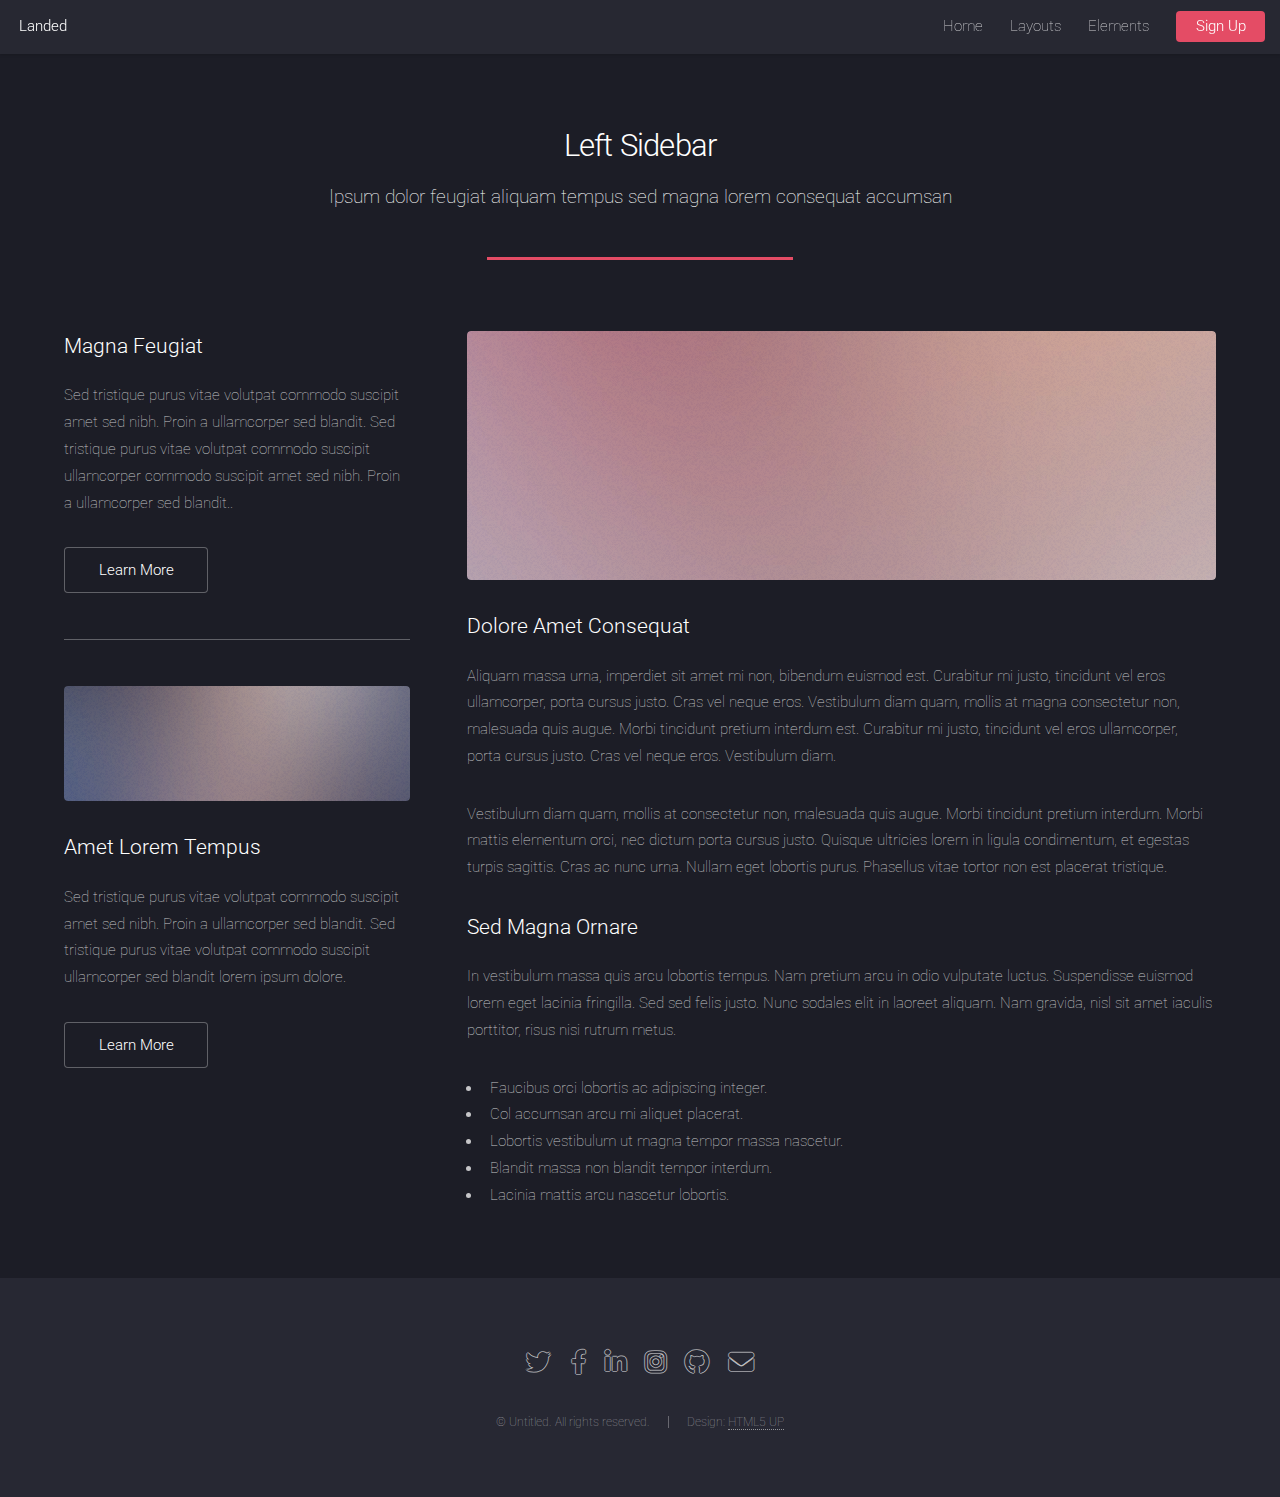
<file: ModuliPerdoruesit/left-sidebar.html>
<!DOCTYPE HTML>
<!--
	Landed by HTML5 UP
	html5up.net | @ajlkn
	Free for personal and commercial use under the CCA 3.0 license (html5up.net/license)
-->
<html>
	<head>
		<title>Left Sidebar - Landed by HTML5 UP</title>
		<meta charset="utf-8" />
		<meta name="viewport" content="width=device-width, initial-scale=1, user-scalable=no" />
		<link rel="stylesheet" href="assets/css/main.css" />
		<noscript><link rel="stylesheet" href="assets/css/noscript.css" /></noscript>
	</head>
	<body class="is-preload">
		<div id="page-wrapper">

			<!-- Header -->
				<header id="header">
					<h1 id="logo"><a href="index.html">Landed</a></h1>
					<nav id="nav">
						<ul>
							<li><a href="index.html">Home</a></li>
							<li>
								<a href="#">Layouts</a>
								<ul>
									<li><a href="left-sidebar.html">Left Sidebar</a></li>
									<li><a href="right-sidebar.html">Right Sidebar</a></li>
									<li><a href="no-sidebar.html">No Sidebar</a></li>
									<li>
										<a href="#">Submenu</a>
										<ul>
											<li><a href="#">Option 1</a></li>
											<li><a href="#">Option 2</a></li>
											<li><a href="#">Option 3</a></li>
											<li><a href="#">Option 4</a></li>
										</ul>
									</li>
								</ul>
							</li>
							<li><a href="elements.html">Elements</a></li>
							<li><a href="#" class="button primary">Sign Up</a></li>
						</ul>
					</nav>
				</header>

			<!-- Main -->
				<div id="main" class="wrapper style1">
					<div class="container">
						<header class="major">
							<h2>Left Sidebar</h2>
							<p>Ipsum dolor feugiat aliquam tempus sed magna lorem consequat accumsan</p>
						</header>
						<div class="row gtr-150">
							<div class="col-4 col-12-medium">

								<!-- Sidebar -->
									<section id="sidebar">
										<section>
											<h3>Magna Feugiat</h3>
											<p>Sed tristique purus vitae volutpat commodo suscipit amet sed nibh. Proin a ullamcorper sed blandit. Sed tristique purus vitae volutpat commodo suscipit ullamcorper commodo suscipit amet sed nibh. Proin a ullamcorper sed blandit..</p>
											<footer>
												<ul class="actions">
													<li><a href="#" class="button">Learn More</a></li>
												</ul>
											</footer>
										</section>
										<hr />
										<section>
											<a href="#" class="image fit"><img src="images/pic06.jpg" alt="" /></a>
											<h3>Amet Lorem Tempus</h3>
											<p>Sed tristique purus vitae volutpat commodo suscipit amet sed nibh. Proin a ullamcorper sed blandit. Sed tristique purus vitae volutpat commodo suscipit ullamcorper sed blandit lorem ipsum dolore.</p>
											<footer>
												<ul class="actions">
													<li><a href="#" class="button">Learn More</a></li>
												</ul>
											</footer>
										</section>
									</section>

							</div>
							<div class="col-8 col-12-medium imp-medium">

								<!-- Content -->
									<section id="content">
										<a href="#" class="image fit"><img src="images/pic05.jpg" alt="" /></a>
										<h3>Dolore Amet Consequat</h3>
										<p>Aliquam massa urna, imperdiet sit amet mi non, bibendum euismod est. Curabitur mi justo, tincidunt vel eros ullamcorper, porta cursus justo. Cras vel neque eros. Vestibulum diam quam, mollis at magna consectetur non, malesuada quis augue. Morbi tincidunt pretium interdum est. Curabitur mi justo, tincidunt vel eros ullamcorper, porta cursus justo. Cras vel neque eros. Vestibulum diam.</p>
										<p>Vestibulum diam quam, mollis at consectetur non, malesuada quis augue. Morbi tincidunt pretium interdum. Morbi mattis elementum orci, nec dictum porta cursus justo. Quisque ultricies lorem in ligula condimentum, et egestas turpis sagittis. Cras ac nunc urna. Nullam eget lobortis purus. Phasellus vitae tortor non est placerat tristique.</p>
										<h3>Sed Magna Ornare</h3>
										<p>In vestibulum massa quis arcu lobortis tempus. Nam pretium arcu in odio vulputate luctus. Suspendisse euismod lorem eget lacinia fringilla. Sed sed felis justo. Nunc sodales elit in laoreet aliquam. Nam gravida, nisl sit amet iaculis porttitor, risus nisi rutrum metus.</p>
										<ul>
											<li>Faucibus orci lobortis ac adipiscing integer.</li>
											<li>Col accumsan arcu mi aliquet placerat.</li>
											<li>Lobortis vestibulum ut magna tempor massa nascetur.</li>
											<li>Blandit massa non blandit tempor interdum.</li>
											<li>Lacinia mattis arcu nascetur lobortis.</li>
										</ul>
									</section>

							</div>
						</div>
					</div>
				</div>

			<!-- Footer -->
				<footer id="footer">
					<ul class="icons">
						<li><a href="#" class="icon brands alt fa-twitter"><span class="label">Twitter</span></a></li>
						<li><a href="#" class="icon brands alt fa-facebook-f"><span class="label">Facebook</span></a></li>
						<li><a href="#" class="icon brands alt fa-linkedin-in"><span class="label">LinkedIn</span></a></li>
						<li><a href="#" class="icon brands alt fa-instagram"><span class="label">Instagram</span></a></li>
						<li><a href="#" class="icon brands alt fa-github"><span class="label">GitHub</span></a></li>
						<li><a href="#" class="icon solid alt fa-envelope"><span class="label">Email</span></a></li>
					</ul>
					<ul class="copyright">
						<li>&copy; Untitled. All rights reserved.</li><li>Design: <a href="http://html5up.net">HTML5 UP</a></li>
					</ul>
				</footer>

		</div>

		<!-- Scripts -->
			<script src="assets/js/jquery.min.js"></script>
			<script src="assets/js/jquery.scrolly.min.js"></script>
			<script src="assets/js/jquery.dropotron.min.js"></script>
			<script src="assets/js/jquery.scrollex.min.js"></script>
			<script src="assets/js/browser.min.js"></script>
			<script src="assets/js/breakpoints.min.js"></script>
			<script src="assets/js/util.js"></script>
			<script src="assets/js/main.js"></script>

	</body>
</html>
</file>
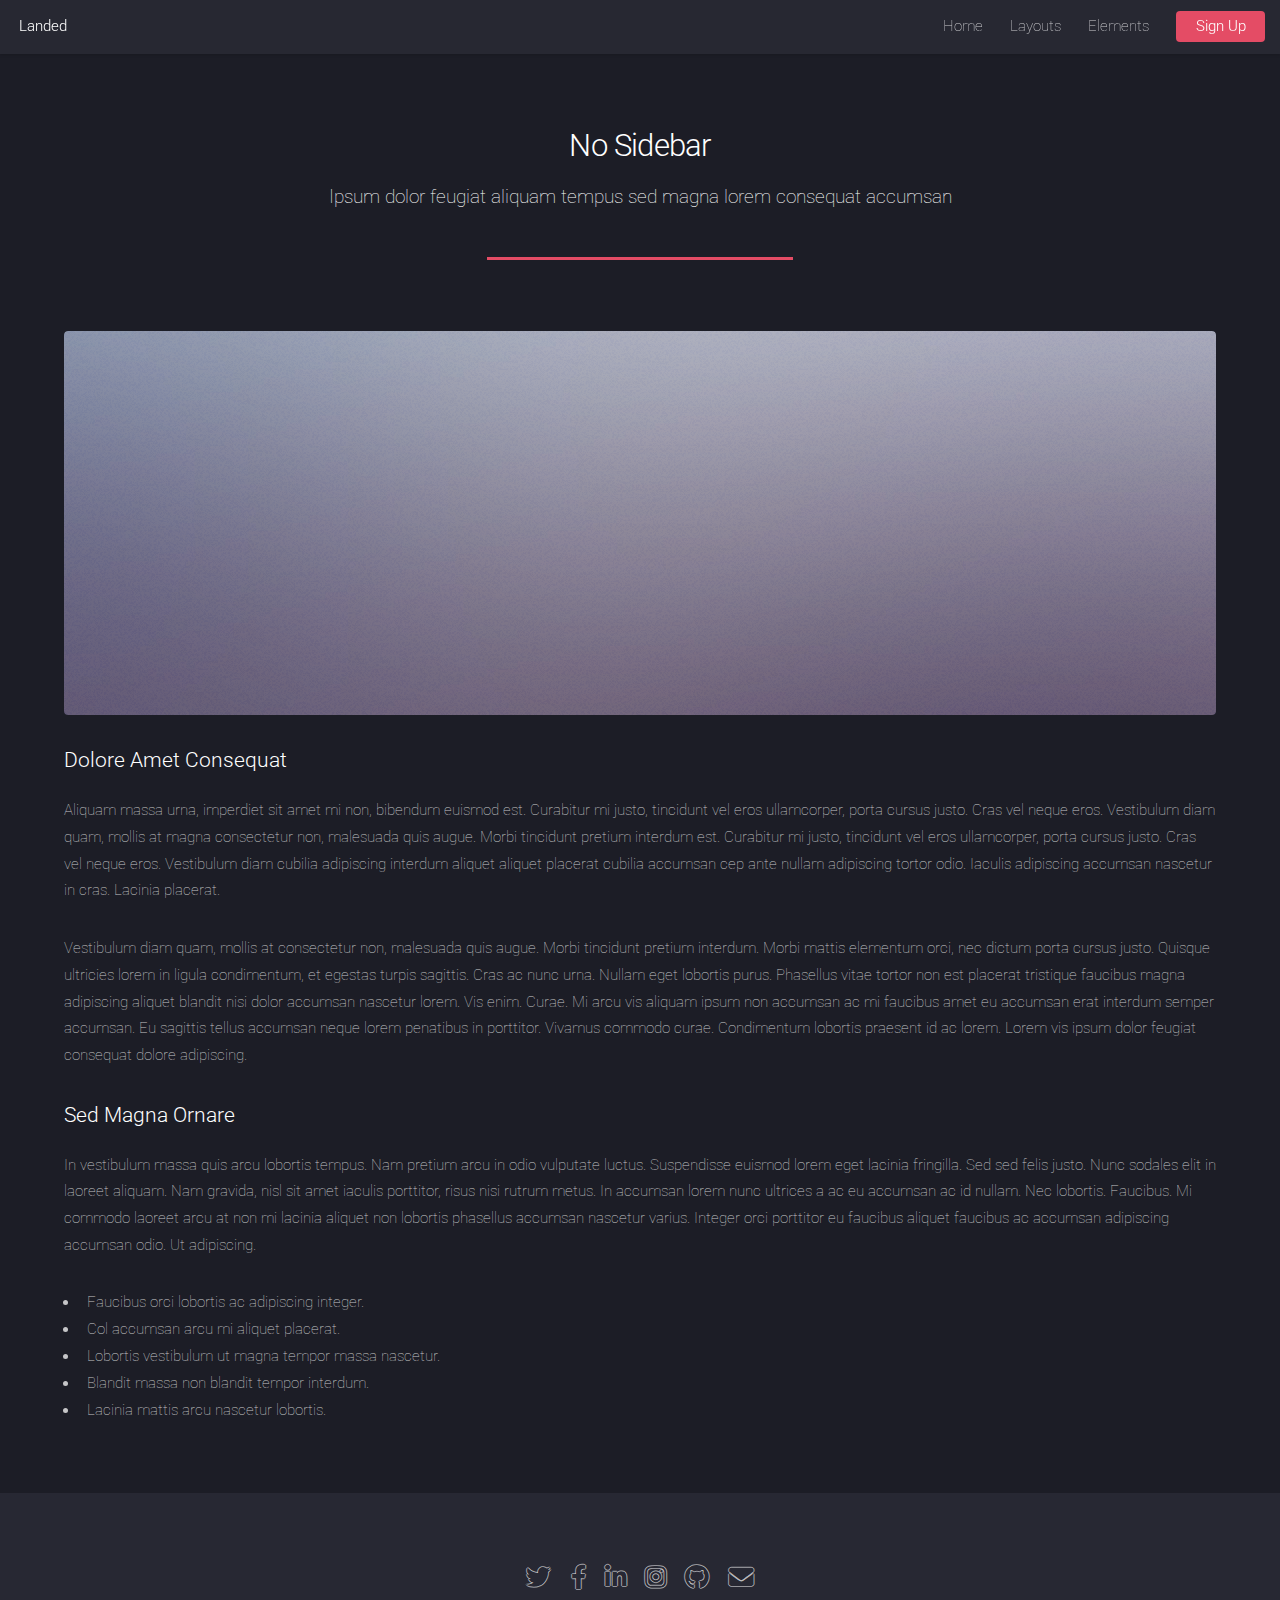
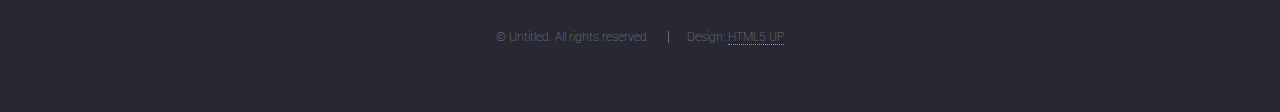
<file: ModuliPerdoruesit/no-sidebar.html>
<!DOCTYPE HTML>
<!--
	Landed by HTML5 UP
	html5up.net | @ajlkn
	Free for personal and commercial use under the CCA 3.0 license (html5up.net/license)
-->
<html>
	<head>
		<title>No Sidebar - Landed by HTML5 UP</title>
		<meta charset="utf-8" />
		<meta name="viewport" content="width=device-width, initial-scale=1, user-scalable=no" />
		<link rel="stylesheet" href="assets/css/main.css" />
		<noscript><link rel="stylesheet" href="assets/css/noscript.css" /></noscript>
	</head>
	<body class="is-preload">
		<div id="page-wrapper">

			<!-- Header -->
				<header id="header">
					<h1 id="logo"><a href="index.html">Landed</a></h1>
					<nav id="nav">
						<ul>
							<li><a href="index.html">Home</a></li>
							<li>
								<a href="#">Layouts</a>
								<ul>
									<li><a href="left-sidebar.html">Left Sidebar</a></li>
									<li><a href="right-sidebar.html">Right Sidebar</a></li>
									<li><a href="no-sidebar.html">No Sidebar</a></li>
									<li>
										<a href="#">Submenu</a>
										<ul>
											<li><a href="#">Option 1</a></li>
											<li><a href="#">Option 2</a></li>
											<li><a href="#">Option 3</a></li>
											<li><a href="#">Option 4</a></li>
										</ul>
									</li>
								</ul>
							</li>
							<li><a href="elements.html">Elements</a></li>
							<li><a href="#" class="button primary">Sign Up</a></li>
						</ul>
					</nav>
				</header>

			<!-- Main -->
				<div id="main" class="wrapper style1">
					<div class="container">
						<header class="major">
							<h2>No Sidebar</h2>
							<p>Ipsum dolor feugiat aliquam tempus sed magna lorem consequat accumsan</p>
						</header>

						<!-- Content -->
							<section id="content">
								<a href="#" class="image fit"><img src="images/pic07.jpg" alt="" /></a>
								<h3>Dolore Amet Consequat</h3>
								<p>Aliquam massa urna, imperdiet sit amet mi non, bibendum euismod est. Curabitur mi justo, tincidunt vel eros ullamcorper, porta cursus justo. Cras vel neque eros. Vestibulum diam quam, mollis at magna consectetur non, malesuada quis augue. Morbi tincidunt pretium interdum est. Curabitur mi justo, tincidunt vel eros ullamcorper, porta cursus justo. Cras vel neque eros. Vestibulum diam cubilia adipiscing interdum aliquet aliquet placerat cubilia accumsan cep ante nullam adipiscing tortor odio. Iaculis adipiscing accumsan nascetur in cras. Lacinia placerat.</p>
								<p>Vestibulum diam quam, mollis at consectetur non, malesuada quis augue. Morbi tincidunt pretium interdum. Morbi mattis elementum orci, nec dictum porta cursus justo. Quisque ultricies lorem in ligula condimentum, et egestas turpis sagittis. Cras ac nunc urna. Nullam eget lobortis purus. Phasellus vitae tortor non est placerat tristique faucibus magna adipiscing aliquet blandit nisi dolor accumsan nascetur lorem. Vis enim. Curae. Mi arcu vis aliquam ipsum non accumsan ac mi faucibus amet eu accumsan erat interdum semper accumsan. Eu sagittis tellus accumsan neque lorem penatibus in porttitor. Vivamus commodo curae. Condimentum lobortis praesent id ac lorem. Lorem vis ipsum dolor feugiat consequat dolore adipiscing.</p>
								<h3>Sed Magna Ornare</h3>
								<p>In vestibulum massa quis arcu lobortis tempus. Nam pretium arcu in odio vulputate luctus. Suspendisse euismod lorem eget lacinia fringilla. Sed sed felis justo. Nunc sodales elit in laoreet aliquam. Nam gravida, nisl sit amet iaculis porttitor, risus nisi rutrum metus. In accumsan lorem nunc ultrices a ac eu accumsan ac id nullam. Nec lobortis. Faucibus. Mi commodo laoreet arcu at non mi lacinia aliquet non lobortis phasellus accumsan nascetur varius. Integer orci porttitor eu faucibus aliquet faucibus ac accumsan adipiscing accumsan odio. Ut adipiscing.</p>
								<ul>
									<li>Faucibus orci lobortis ac adipiscing integer.</li>
									<li>Col accumsan arcu mi aliquet placerat.</li>
									<li>Lobortis vestibulum ut magna tempor massa nascetur.</li>
									<li>Blandit massa non blandit tempor interdum.</li>
									<li>Lacinia mattis arcu nascetur lobortis.</li>
								</ul>
							</section>

					</div>
				</div>

			<!-- Footer -->
				<footer id="footer">
					<ul class="icons">
						<li><a href="#" class="icon brands alt fa-twitter"><span class="label">Twitter</span></a></li>
						<li><a href="#" class="icon brands alt fa-facebook-f"><span class="label">Facebook</span></a></li>
						<li><a href="#" class="icon brands alt fa-linkedin-in"><span class="label">LinkedIn</span></a></li>
						<li><a href="#" class="icon brands alt fa-instagram"><span class="label">Instagram</span></a></li>
						<li><a href="#" class="icon brands alt fa-github"><span class="label">GitHub</span></a></li>
						<li><a href="#" class="icon solid alt fa-envelope"><span class="label">Email</span></a></li>
					</ul>
					<ul class="copyright">
						<li>&copy; Untitled. All rights reserved.</li><li>Design: <a href="http://html5up.net">HTML5 UP</a></li>
					</ul>
				</footer>

		</div>

		<!-- Scripts -->
			<script src="assets/js/jquery.min.js"></script>
			<script src="assets/js/jquery.scrolly.min.js"></script>
			<script src="assets/js/jquery.dropotron.min.js"></script>
			<script src="assets/js/jquery.scrollex.min.js"></script>
			<script src="assets/js/browser.min.js"></script>
			<script src="assets/js/breakpoints.min.js"></script>
			<script src="assets/js/util.js"></script>
			<script src="assets/js/main.js"></script>

	</body>
</html>
</file>
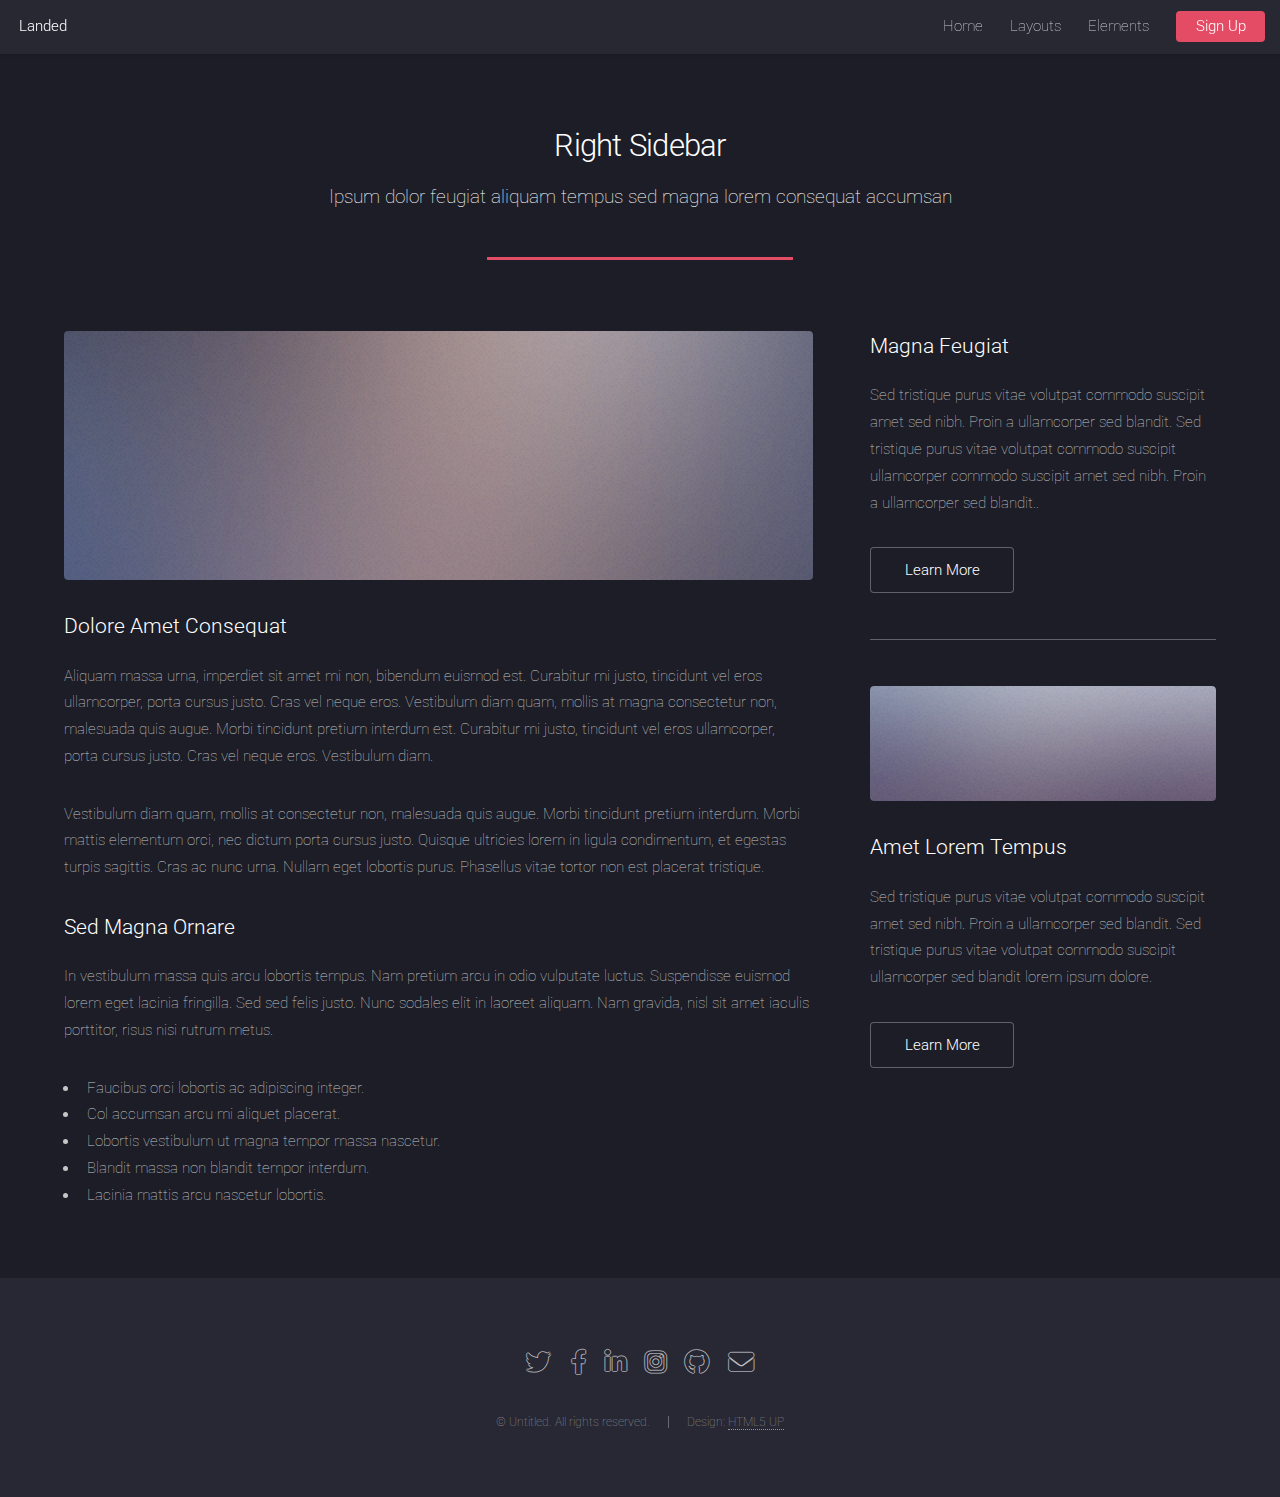
<file: ModuliPerdoruesit/right-sidebar.html>
<!DOCTYPE HTML>
<!--
	Landed by HTML5 UP
	html5up.net | @ajlkn
	Free for personal and commercial use under the CCA 3.0 license (html5up.net/license)
-->
<html>
	<head>
		<title>Right Sidebar - Landed by HTML5 UP</title>
		<meta charset="utf-8" />
		<meta name="viewport" content="width=device-width, initial-scale=1, user-scalable=no" />
		<link rel="stylesheet" href="assets/css/main.css" />
		<noscript><link rel="stylesheet" href="assets/css/noscript.css" /></noscript>
	</head>
	<body class="is-preload">
		<div id="page-wrapper">

			<!-- Header -->
				<header id="header">
					<h1 id="logo"><a href="index.html">Landed</a></h1>
					<nav id="nav">
						<ul>
							<li><a href="index.html">Home</a></li>
							<li>
								<a href="#">Layouts</a>
								<ul>
									<li><a href="left-sidebar.html">Left Sidebar</a></li>
									<li><a href="right-sidebar.html">Right Sidebar</a></li>
									<li><a href="no-sidebar.html">No Sidebar</a></li>
									<li>
										<a href="#">Submenu</a>
										<ul>
											<li><a href="#">Option 1</a></li>
											<li><a href="#">Option 2</a></li>
											<li><a href="#">Option 3</a></li>
											<li><a href="#">Option 4</a></li>
										</ul>
									</li>
								</ul>
							</li>
							<li><a href="elements.html">Elements</a></li>
							<li><a href="#" class="button primary">Sign Up</a></li>
						</ul>
					</nav>
				</header>

			<!-- Main -->
				<div id="main" class="wrapper style1">
					<div class="container">
						<header class="major">
							<h2>Right Sidebar</h2>
							<p>Ipsum dolor feugiat aliquam tempus sed magna lorem consequat accumsan</p>
						</header>
						<div class="row gtr-150">
							<div class="col-8 col-12-medium">

								<!-- Content -->
									<section id="content">
										<a href="#" class="image fit"><img src="images/pic06.jpg" alt="" /></a>
										<h3>Dolore Amet Consequat</h3>
										<p>Aliquam massa urna, imperdiet sit amet mi non, bibendum euismod est. Curabitur mi justo, tincidunt vel eros ullamcorper, porta cursus justo. Cras vel neque eros. Vestibulum diam quam, mollis at magna consectetur non, malesuada quis augue. Morbi tincidunt pretium interdum est. Curabitur mi justo, tincidunt vel eros ullamcorper, porta cursus justo. Cras vel neque eros. Vestibulum diam.</p>
										<p>Vestibulum diam quam, mollis at consectetur non, malesuada quis augue. Morbi tincidunt pretium interdum. Morbi mattis elementum orci, nec dictum porta cursus justo. Quisque ultricies lorem in ligula condimentum, et egestas turpis sagittis. Cras ac nunc urna. Nullam eget lobortis purus. Phasellus vitae tortor non est placerat tristique.</p>
										<h3>Sed Magna Ornare</h3>
										<p>In vestibulum massa quis arcu lobortis tempus. Nam pretium arcu in odio vulputate luctus. Suspendisse euismod lorem eget lacinia fringilla. Sed sed felis justo. Nunc sodales elit in laoreet aliquam. Nam gravida, nisl sit amet iaculis porttitor, risus nisi rutrum metus.</p>
										<ul>
											<li>Faucibus orci lobortis ac adipiscing integer.</li>
											<li>Col accumsan arcu mi aliquet placerat.</li>
											<li>Lobortis vestibulum ut magna tempor massa nascetur.</li>
											<li>Blandit massa non blandit tempor interdum.</li>
											<li>Lacinia mattis arcu nascetur lobortis.</li>
										</ul>
									</section>

							</div>
							<div class="col-4 col-12-medium">

								<!-- Sidebar -->
									<section id="sidebar">
										<section>
											<h3>Magna Feugiat</h3>
											<p>Sed tristique purus vitae volutpat commodo suscipit amet sed nibh. Proin a ullamcorper sed blandit. Sed tristique purus vitae volutpat commodo suscipit ullamcorper commodo suscipit amet sed nibh. Proin a ullamcorper sed blandit..</p>
											<footer>
												<ul class="actions">
													<li><a href="#" class="button">Learn More</a></li>
												</ul>
											</footer>
										</section>
										<hr />
										<section>
											<a href="#" class="image fit"><img src="images/pic07.jpg" alt="" /></a>
											<h3>Amet Lorem Tempus</h3>
											<p>Sed tristique purus vitae volutpat commodo suscipit amet sed nibh. Proin a ullamcorper sed blandit. Sed tristique purus vitae volutpat commodo suscipit ullamcorper sed blandit lorem ipsum dolore.</p>
											<footer>
												<ul class="actions">
													<li><a href="#" class="button">Learn More</a></li>
												</ul>
											</footer>
										</section>
									</section>

							</div>
						</div>
					</div>
				</div>

			<!-- Footer -->
				<footer id="footer">
					<ul class="icons">
						<li><a href="#" class="icon brands alt fa-twitter"><span class="label">Twitter</span></a></li>
						<li><a href="#" class="icon brands alt fa-facebook-f"><span class="label">Facebook</span></a></li>
						<li><a href="#" class="icon brands alt fa-linkedin-in"><span class="label">LinkedIn</span></a></li>
						<li><a href="#" class="icon brands alt fa-instagram"><span class="label">Instagram</span></a></li>
						<li><a href="#" class="icon brands alt fa-github"><span class="label">GitHub</span></a></li>
						<li><a href="#" class="icon solid alt fa-envelope"><span class="label">Email</span></a></li>
					</ul>
					<ul class="copyright">
						<li>&copy; Untitled. All rights reserved.</li><li>Design: <a href="http://html5up.net">HTML5 UP</a></li>
					</ul>
				</footer>

		</div>

		<!-- Scripts -->
			<script src="assets/js/jquery.min.js"></script>
			<script src="assets/js/jquery.scrolly.min.js"></script>
			<script src="assets/js/jquery.dropotron.min.js"></script>
			<script src="assets/js/jquery.scrollex.min.js"></script>
			<script src="assets/js/browser.min.js"></script>
			<script src="assets/js/breakpoints.min.js"></script>
			<script src="assets/js/util.js"></script>
			<script src="assets/js/main.js"></script>

	</body>
</html>
</file>
<file: ModuliAdministratorit/assets/css/noscript.css>
/*
	Landed by HTML5 UP
	html5up.net | @ajlkn
	Free for personal and commercial use under the CCA 3.0 license (html5up.net/license)
*/

/* Loader */

	body.landing.is-preload:before {
		display: none;
	}

	body.landing.is-preload:after {
		display: none;
	}
</file>
<file: ModuliPerdoruesit/assets/css/noscript.css>
/*
	Landed by HTML5 UP
	html5up.net | @ajlkn
	Free for personal and commercial use under the CCA 3.0 license (html5up.net/license)
*/

/* Loader */

	body.landing.is-preload:before {
		display: none;
	}

	body.landing.is-preload:after {
		display: none;
	}
</file>
<file: ModuliAdministratorit/assets/css/main.css>
@import url("fontawesome-all.min.css");
@import url("https://fonts.googleapis.com/css?family=Roboto:100,300,100italic,300italic");

/*
	Landed by HTML5 UP
	html5up.net | @ajlkn
	Free for personal and commercial use under the CCA 3.0 license (html5up.net/license)
*/

html, body, div, span, applet, object,
iframe, h1, h2, h3, h4, h5, h6, p, blockquote,
pre, a, abbr, acronym, address, big, cite,
code, del, dfn, em, img, ins, kbd, q, s, samp,
small, strike, strong, sub, sup, tt, var, b,
u, i, center, dl, dt, dd, ol, ul, li, fieldset,
form, label, legend, table, caption, tbody,
tfoot, thead, tr, th, td, article, aside,
canvas, details, embed, figure, figcaption,
footer, header, hgroup, menu, nav, output, ruby,
section, summary, time, mark, audio, video {
	margin: 0;
	padding: 0;
	border: 0;
	font-size: 100%;
	font: inherit;
	vertical-align: baseline;}

article, aside, details, figcaption, figure,
footer, header, hgroup, menu, nav, section {
	display: block;}

body {
	line-height: 1;
}

ol, ul {
	list-style: none;
}

blockquote, q {
	quotes: none;
}

	blockquote:before, blockquote:after, q:before, q:after {
		content: '';
		content: none;
	}

table {
	border-collapse: collapse;
	border-spacing: 0;
}

body {
	-webkit-text-size-adjust: none;
}

mark {
	background-color: transparent;
	color: inherit;
}

input::-moz-focus-inner {
	border: 0;
	padding: 0;
}

input, select, textarea {
	-moz-appearance: none;
	-webkit-appearance: none;
	-ms-appearance: none;
	appearance: none;
}

/* Basic */

	html {
		box-sizing: border-box;
	}

	*, *:before, *:after {
		box-sizing: inherit;
	}

	html, body {
		background: #1c1d26;
	}

	body.is-preload *, body.is-preload *:before, body.is-preload *:after {
		-moz-animation: none !important;
		-webkit-animation: none !important;
		-ms-animation: none !important;
		animation: none !important;
		-moz-transition: none !important;
		-webkit-transition: none !important;
		-ms-transition: none !important;
		transition: none !important;
	}

	body, input, select, textarea {
		color: rgba(255, 255, 255, 0.75);
		font-family: "Roboto", Helvetica, sans-serif;
		font-size: 15pt;
		font-weight: 100;
		line-height: 1.75em;
	}

	a {
		-moz-transition: border-color 0.2s ease-in-out, color 0.2s ease-in-out;
		-webkit-transition: border-color 0.2s ease-in-out, color 0.2s ease-in-out;
		-ms-transition: border-color 0.2s ease-in-out, color 0.2s ease-in-out;
		transition: border-color 0.2s ease-in-out, color 0.2s ease-in-out;
		border-bottom: dotted 1px;
		color: #e44c65;
		text-decoration: none;
	}

		a:hover {
			color: #e44c65 !important;
			border-bottom-color: transparent;
		}

	strong, b {
		color: #ffffff;
		font-weight: 300;
	}

	em, i {
		font-style: italic;
	}

	p {
		margin: 0 0 2em 0;
	}

	h1, h2, h3, h4, h5, h6 {
		color: #ffffff;
		font-weight: 300;
		line-height: 1em;
		margin: 0 0 1em 0;
	}

		h1 a, h2 a, h3 a, h4 a, h5 a, h6 a {
			color: inherit;
			border: 0;
		}

	h2 {
		font-size: 2em;
		line-height: 1.5em;
		letter-spacing: -0.025em;
	}

	h3 {
		font-size: 1.35em;
		line-height: 1.5em;
	}

	h4 {
		font-size: 1.1em;
		line-height: 1.5em;
	}

	h5 {
		font-size: 0.9em;
		line-height: 1.5em;
	}

	h6 {
		font-size: 0.7em;
		line-height: 1.5em;
	}

	sub {
		font-size: 0.8em;
		position: relative;
		top: 0.5em;
	}

	sup {
		font-size: 0.8em;
		position: relative;
		top: -0.5em;
	}

	hr {
		border: 0;
		border-bottom: solid 1px rgba(255, 255, 255, 0.3);
		margin: 3em 0;
	}

		hr.major {
			margin: 4em 0;
		}

	blockquote {
		border-left: solid 4px rgba(255, 255, 255, 0.3);
		font-style: italic;
		margin: 0 0 2em 0;
		padding: 0.5em 0 0.5em 2em;
	}

	code {
		background: rgba(255, 255, 255, 0.075);
		border-radius: 4px;
		font-family: "Courier New", monospace;
		font-size: 0.9em;
		margin: 0 0.25em;
		padding: 0.25em 0.65em;
	}

	pre {
		-webkit-overflow-scrolling: touch;
		font-family: "Courier New", monospace;
		font-size: 0.9em;
		margin: 0 0 2em 0;
	}

		pre code {
			display: block;
			line-height: 1.75em;
			padding: 1em 1.5em;
			overflow-x: auto;
		}

	.align-left {
		text-align: left;
	}

	.align-center {
		text-align: center;
	}

	.align-right {
		text-align: right;
	}

/* Loader */

	@-moz-keyframes spinner-show {
		0% {
			opacity: 0;
		}

		100% {
			opacity: 1;
		}
	}

	@-webkit-keyframes spinner-show {
		0% {
			opacity: 0;
		}

		100% {
			opacity: 1;
		}
	}

	@-ms-keyframes spinner-show {
		0% {
			opacity: 0;
		}

		100% {
			opacity: 1;
		}
	}

	@keyframes spinner-show {
		0% {
			opacity: 0;
		}

		100% {
			opacity: 1;
		}
	}

	@-moz-keyframes spinner-hide {
		0% {
			color: rgba(255, 255, 255, 0.15);
			z-index: 100001;
			-moz-transform: scale(1) rotate(0deg);
			-webkit-transform: scale(1) rotate(0deg);
			-ms-transform: scale(1) rotate(0deg);
			transform: scale(1) rotate(0deg);
		}

		99% {
			color: #1c1d26;
			z-index: 100001;
			-moz-transform: scale(0.5) rotate(360deg);
			-webkit-transform: scale(0.5) rotate(360deg);
			-ms-transform: scale(0.5) rotate(360deg);
			transform: scale(0.5) rotate(360deg);
		}

		100% {
			color: #1c1d26;
			z-index: -1;
			-moz-transform: scale(0.5) rotate(360deg);
			-webkit-transform: scale(0.5) rotate(360deg);
			-ms-transform: scale(0.5) rotate(360deg);
			transform: scale(0.5) rotate(360deg);
		}
	}

	@-webkit-keyframes spinner-hide {
		0% {
			color: rgba(255, 255, 255, 0.15);
			z-index: 100001;
			-moz-transform: scale(1) rotate(0deg);
			-webkit-transform: scale(1) rotate(0deg);
			-ms-transform: scale(1) rotate(0deg);
			transform: scale(1) rotate(0deg);
		}

		99% {
			color: #1c1d26;
			z-index: 100001;
			-moz-transform: scale(0.5) rotate(360deg);
			-webkit-transform: scale(0.5) rotate(360deg);
			-ms-transform: scale(0.5) rotate(360deg);
			transform: scale(0.5) rotate(360deg);
		}

		100% {
			color: #1c1d26;
			z-index: -1;
			-moz-transform: scale(0.5) rotate(360deg);
			-webkit-transform: scale(0.5) rotate(360deg);
			-ms-transform: scale(0.5) rotate(360deg);
			transform: scale(0.5) rotate(360deg);
		}
	}

	@-ms-keyframes spinner-hide {
		0% {
			color: rgba(255, 255, 255, 0.15);
			z-index: 100001;
			-moz-transform: scale(1) rotate(0deg);
			-webkit-transform: scale(1) rotate(0deg);
			-ms-transform: scale(1) rotate(0deg);
			transform: scale(1) rotate(0deg);
		}

		99% {
			color: #1c1d26;
			z-index: 100001;
			-moz-transform: scale(0.5) rotate(360deg);
			-webkit-transform: scale(0.5) rotate(360deg);
			-ms-transform: scale(0.5) rotate(360deg);
			transform: scale(0.5) rotate(360deg);
		}

		100% {
			color: #1c1d26;
			z-index: -1;
			-moz-transform: scale(0.5) rotate(360deg);
			-webkit-transform: scale(0.5) rotate(360deg);
			-ms-transform: scale(0.5) rotate(360deg);
			transform: scale(0.5) rotate(360deg);
		}
	}

	@keyframes spinner-hide {
		0% {
			color: rgba(255, 255, 255, 0.15);
			z-index: 100001;
			-moz-transform: scale(1) rotate(0deg);
			-webkit-transform: scale(1) rotate(0deg);
			-ms-transform: scale(1) rotate(0deg);
			transform: scale(1) rotate(0deg);
		}

		99% {
			color: #1c1d26;
			z-index: 100001;
			-moz-transform: scale(0.5) rotate(360deg);
			-webkit-transform: scale(0.5) rotate(360deg);
			-ms-transform: scale(0.5) rotate(360deg);
			transform: scale(0.5) rotate(360deg);
		}

		100% {
			color: #1c1d26;
			z-index: -1;
			-moz-transform: scale(0.5) rotate(360deg);
			-webkit-transform: scale(0.5) rotate(360deg);
			-ms-transform: scale(0.5) rotate(360deg);
			transform: scale(0.5) rotate(360deg);
		}
	}

	@-moz-keyframes spinner-rotate {
		0% {
			-moz-transform: scale(1) rotate(0deg);
			-webkit-transform: scale(1) rotate(0deg);
			-ms-transform: scale(1) rotate(0deg);
			transform: scale(1) rotate(0deg);
		}

		100% {
			-moz-transform: scale(1) rotate(360deg);
			-webkit-transform: scale(1) rotate(360deg);
			-ms-transform: scale(1) rotate(360deg);
			transform: scale(1) rotate(360deg);
		}
	}

	@-webkit-keyframes spinner-rotate {
		0% {
			-moz-transform: scale(1) rotate(0deg);
			-webkit-transform: scale(1) rotate(0deg);
			-ms-transform: scale(1) rotate(0deg);
			transform: scale(1) rotate(0deg);
		}

		100% {
			-moz-transform: scale(1) rotate(360deg);
			-webkit-transform: scale(1) rotate(360deg);
			-ms-transform: scale(1) rotate(360deg);
			transform: scale(1) rotate(360deg);
		}
	}

	@-ms-keyframes spinner-rotate {
		0% {
			-moz-transform: scale(1) rotate(0deg);
			-webkit-transform: scale(1) rotate(0deg);
			-ms-transform: scale(1) rotate(0deg);
			transform: scale(1) rotate(0deg);
		}

		100% {
			-moz-transform: scale(1) rotate(360deg);
			-webkit-transform: scale(1) rotate(360deg);
			-ms-transform: scale(1) rotate(360deg);
			transform: scale(1) rotate(360deg);
		}
	}

	@keyframes spinner-rotate {
		0% {
			-moz-transform: scale(1) rotate(0deg);
			-webkit-transform: scale(1) rotate(0deg);
			-ms-transform: scale(1) rotate(0deg);
			transform: scale(1) rotate(0deg);
		}

		100% {
			-moz-transform: scale(1) rotate(360deg);
			-webkit-transform: scale(1) rotate(360deg);
			-ms-transform: scale(1) rotate(360deg);
			transform: scale(1) rotate(360deg);
		}
	}

	@-moz-keyframes overlay-hide {
		0% {
			opacity: 1;
			z-index: 100000;
		}

		15% {
			opacity: 1;
			z-index: 100000;
		}

		99% {
			opacity: 0;
			z-index: 100000;
		}

		100% {
			opacity: 0;
			z-index: -1;
		}
	}

	@-webkit-keyframes overlay-hide {
		0% {
			opacity: 1;
			z-index: 100000;
		}

		15% {
			opacity: 1;
			z-index: 100000;
		}

		99% {
			opacity: 0;
			z-index: 100000;
		}

		100% {
			opacity: 0;
			z-index: -1;
		}
	}

	@-ms-keyframes overlay-hide {
		0% {
			opacity: 1;
			z-index: 100000;
		}

		15% {
			opacity: 1;
			z-index: 100000;
		}

		99% {
			opacity: 0;
			z-index: 100000;
		}

		100% {
			opacity: 0;
			z-index: -1;
		}
	}

	@keyframes overlay-hide {
		0% {
			opacity: 1;
			z-index: 100000;
		}

		15% {
			opacity: 1;
			z-index: 100000;
		}

		99% {
			opacity: 0;
			z-index: 100000;
		}

		100% {
			opacity: 0;
			z-index: -1;
		}
	}

	body.landing {
		text-decoration: none;
	}

		body.landing:before {
			-moz-osx-font-smoothing: grayscale;
			-webkit-font-smoothing: antialiased;
			display: inline-block;
			font-style: normal;
			font-variant: normal;
			text-rendering: auto;
			line-height: 1;
			text-transform: none !important;
			font-family: 'Font Awesome 5 Free';
			font-weight: 900;
		}

		body.landing:before {
			-moz-animation: spinner-show 1.5s 1 0.25s ease forwards, spinner-hide 0.25s ease-in-out forwards !important;
			-webkit-animation: spinner-show 1.5s 1 0.25s ease forwards, spinner-hide 0.25s ease-in-out forwards !important;
			-ms-animation: spinner-show 1.5s 1 0.25s ease forwards, spinner-hide 0.25s ease-in-out forwards !important;
			animation: spinner-show 1.5s 1 0.25s ease forwards, spinner-hide 0.25s ease-in-out forwards !important;
			-moz-transform-origin: 50% 50%;
			-webkit-transform-origin: 50% 50%;
			-ms-transform-origin: 50% 50%;
			transform-origin: 50% 50%;
			color: rgba(255, 255, 255, 0.15);
			content: '\f1ce';
			cursor: default;
			display: block;
			font-size: 2em;
			height: 2em;
			left: 50%;
			line-height: 2em;
			margin: -1em 0 0 -1em;
			opacity: 0;
			position: fixed;
			text-align: center;
			top: 50%;
			width: 2em;
			z-index: -1;
		}

		body.landing:after {
			-moz-animation: overlay-hide 1.5s ease-in forwards !important;
			-webkit-animation: overlay-hide 1.5s ease-in forwards !important;
			-ms-animation: overlay-hide 1.5s ease-in forwards !important;
			animation: overlay-hide 1.5s ease-in forwards !important;
			background: #1c1d26;
			content: '';
			display: block;
			height: 100%;
			left: 0;
			opacity: 0;
			position: fixed;
			top: 0;
			width: 100%;
			z-index: -1;
		}

		body.landing.is-preload:before {
			-moz-animation: spinner-show 1.5s 1 0.25s ease forwards, spinner-rotate 0.75s infinite linear !important;
			-webkit-animation: spinner-show 1.5s 1 0.25s ease forwards, spinner-rotate 0.75s infinite linear !important;
			-ms-animation: spinner-show 1.5s 1 0.25s ease forwards, spinner-rotate 0.75s infinite linear !important;
			animation: spinner-show 1.5s 1 0.25s ease forwards, spinner-rotate 0.75s infinite linear !important;
			z-index: 100001;
		}

		body.landing.is-preload:after {
			-moz-animation: none !important;
			-webkit-animation: none !important;
			-ms-animation: none !important;
			animation: none !important;
			opacity: 1;
			z-index: 100000;
		}

	@media (-webkit-min-device-pixel-ratio: 2) {

		body.landing:before {
			line-height: 2.025em;
		}

	}

/* Container */

	.container {
		margin: 0 auto;
		max-width: calc(100% - 4em);
		width: 70em;
	}

		.container.xsmall {
			width: 17.5em;
		}

		.container.small {
			width: 35em;
		}

		.container.medium {
			width: 52.5em;
		}

		.container.large {
			width: 87.5em;
		}

		.container.xlarge {
			width: 105em;
		}

		.container.max {
			width: 100%;
		}

		@media screen and (max-width: 1280px) {

			.container {
				width: 90%;
				max-width: 100%;
			}

		}

		@media screen and (max-width: 980px) {

			.container {
				width: 100% !important;
			}

		}

/* Row */

	.row {
		display: flex;
		flex-wrap: wrap;
		box-sizing: border-box;
		align-items: stretch;
	}

		.row > * {
			box-sizing: border-box;
		}

		.row.gtr-uniform > * > :last-child {
			margin-bottom: 0;
		}

		.row.aln-left {
			justify-content: flex-start;
		}

		.row.aln-center {
			justify-content: center;
		}

		.row.aln-right {
			justify-content: flex-end;
		}

		.row.aln-top {
			align-items: flex-start;
		}

		.row.aln-middle {
			align-items: center;
		}

		.row.aln-bottom {
			align-items: flex-end;
		}

		.row > .imp {
			order: -1;
		}

		.row > .col-1 {
			width: 8.33333%;
		}

		.row > .off-1 {
			margin-left: 8.33333%;
		}

		.row > .col-2 {
			width: 16.66667%;
		}

		.row > .off-2 {
			margin-left: 16.66667%;
		}

		.row > .col-3 {
			width: 25%;
		}

		.row > .off-3 {
			margin-left: 25%;
		}

		.row > .col-4 {
			width: 33.33333%;
		}

		.row > .off-4 {
			margin-left: 33.33333%;
		}

		.row > .col-5 {
			width: 41.66667%;
		}

		.row > .off-5 {
			margin-left: 41.66667%;
		}

		.row > .col-6 {
			width: 50%;
		}

		.row > .off-6 {
			margin-left: 50%;
		}

		.row > .col-7 {
			width: 58.33333%;
		}

		.row > .off-7 {
			margin-left: 58.33333%;
		}

		.row > .col-8 {
			width: 66.66667%;
		}

		.row > .off-8 {
			margin-left: 66.66667%;
		}

		.row > .col-9 {
			width: 75%;
		}

		.row > .off-9 {
			margin-left: 75%;
		}

		.row > .col-10 {
			width: 83.33333%;
		}

		.row > .off-10 {
			margin-left: 83.33333%;
		}

		.row > .col-11 {
			width: 91.66667%;
		}

		.row > .off-11 {
			margin-left: 91.66667%;
		}

		.row > .col-12 {
			width: 100%;
		}

		.row > .off-12 {
			margin-left: 100%;
		}

		.row.gtr-0 {
			margin-top: 0;
			margin-left: 0em;
		}

			.row.gtr-0 > * {
				padding: 0 0 0 0em;
			}

			.row.gtr-0.gtr-uniform {
				margin-top: 0em;
			}

				.row.gtr-0.gtr-uniform > * {
					padding-top: 0em;
				}

		.row.gtr-25 {
			margin-top: 0;
			margin-left: -0.625em;
		}

			.row.gtr-25 > * {
				padding: 0 0 0 0.625em;
			}

			.row.gtr-25.gtr-uniform {
				margin-top: -0.625em;
			}

				.row.gtr-25.gtr-uniform > * {
					padding-top: 0.625em;
				}

		.row.gtr-50 {
			margin-top: 0;
			margin-left: -1.25em;
		}

			.row.gtr-50 > * {
				padding: 0 0 0 1.25em;
			}

			.row.gtr-50.gtr-uniform {
				margin-top: -1.25em;
			}

				.row.gtr-50.gtr-uniform > * {
					padding-top: 1.25em;
				}

		.row {
			margin-top: 0;
			margin-left: -2.5em;
		}

			.row > * {
				padding: 0 0 0 2.5em;
			}

			.row.gtr-uniform {
				margin-top: -2.5em;
			}

				.row.gtr-uniform > * {
					padding-top: 2.5em;
				}

		.row.gtr-150 {
			margin-top: 0;
			margin-left: -3.75em;
		}

			.row.gtr-150 > * {
				padding: 0 0 0 3.75em;
			}

			.row.gtr-150.gtr-uniform {
				margin-top: -3.75em;
			}

				.row.gtr-150.gtr-uniform > * {
					padding-top: 3.75em;
				}

		.row.gtr-200 {
			margin-top: 0;
			margin-left: -5em;
		}

			.row.gtr-200 > * {
				padding: 0 0 0 5em;
			}

			.row.gtr-200.gtr-uniform {
				margin-top: -5em;
			}

				.row.gtr-200.gtr-uniform > * {
					padding-top: 5em;
				}

		@media screen and (max-width: 1680px) {

			.row {
				display: flex;
				flex-wrap: wrap;
				box-sizing: border-box;
				align-items: stretch;
			}

				.row > * {
					box-sizing: border-box;
				}

				.row.gtr-uniform > * > :last-child {
					margin-bottom: 0;
				}

				.row.aln-left {
					justify-content: flex-start;
				}

				.row.aln-center {
					justify-content: center;
				}

				.row.aln-right {
					justify-content: flex-end;
				}

				.row.aln-top {
					align-items: flex-start;
				}

				.row.aln-middle {
					align-items: center;
				}

				.row.aln-bottom {
					align-items: flex-end;
				}

				.row > .imp-xlarge {
					order: -1;
				}

				.row > .col-1-xlarge {
					width: 8.33333%;
				}

				.row > .off-1-xlarge {
					margin-left: 8.33333%;
				}

				.row > .col-2-xlarge {
					width: 16.66667%;
				}

				.row > .off-2-xlarge {
					margin-left: 16.66667%;
				}

				.row > .col-3-xlarge {
					width: 25%;
				}

				.row > .off-3-xlarge {
					margin-left: 25%;
				}

				.row > .col-4-xlarge {
					width: 33.33333%;
				}

				.row > .off-4-xlarge {
					margin-left: 33.33333%;
				}

				.row > .col-5-xlarge {
					width: 41.66667%;
				}

				.row > .off-5-xlarge {
					margin-left: 41.66667%;
				}

				.row > .col-6-xlarge {
					width: 50%;
				}

				.row > .off-6-xlarge {
					margin-left: 50%;
				}

				.row > .col-7-xlarge {
					width: 58.33333%;
				}

				.row > .off-7-xlarge {
					margin-left: 58.33333%;
				}

				.row > .col-8-xlarge {
					width: 66.66667%;
				}

				.row > .off-8-xlarge {
					margin-left: 66.66667%;
				}

				.row > .col-9-xlarge {
					width: 75%;
				}

				.row > .off-9-xlarge {
					margin-left: 75%;
				}

				.row > .col-10-xlarge {
					width: 83.33333%;
				}

				.row > .off-10-xlarge {
					margin-left: 83.33333%;
				}

				.row > .col-11-xlarge {
					width: 91.66667%;
				}

				.row > .off-11-xlarge {
					margin-left: 91.66667%;
				}

				.row > .col-12-xlarge {
					width: 100%;
				}

				.row > .off-12-xlarge {
					margin-left: 100%;
				}

				.row.gtr-0 {
					margin-top: 0;
					margin-left: 0em;
				}

					.row.gtr-0 > * {
						padding: 0 0 0 0em;
					}

					.row.gtr-0.gtr-uniform {
						margin-top: 0em;
					}

						.row.gtr-0.gtr-uniform > * {
							padding-top: 0em;
						}

				.row.gtr-25 {
					margin-top: 0;
					margin-left: -0.625em;
				}

					.row.gtr-25 > * {
						padding: 0 0 0 0.625em;
					}

					.row.gtr-25.gtr-uniform {
						margin-top: -0.625em;
					}

						.row.gtr-25.gtr-uniform > * {
							padding-top: 0.625em;
						}

				.row.gtr-50 {
					margin-top: 0;
					margin-left: -1.25em;
				}

					.row.gtr-50 > * {
						padding: 0 0 0 1.25em;
					}

					.row.gtr-50.gtr-uniform {
						margin-top: -1.25em;
					}

						.row.gtr-50.gtr-uniform > * {
							padding-top: 1.25em;
						}

				.row {
					margin-top: 0;
					margin-left: -2.5em;
				}

					.row > * {
						padding: 0 0 0 2.5em;
					}

					.row.gtr-uniform {
						margin-top: -2.5em;
					}

						.row.gtr-uniform > * {
							padding-top: 2.5em;
						}

				.row.gtr-150 {
					margin-top: 0;
					margin-left: -3.75em;
				}

					.row.gtr-150 > * {
						padding: 0 0 0 3.75em;
					}

					.row.gtr-150.gtr-uniform {
						margin-top: -3.75em;
					}

						.row.gtr-150.gtr-uniform > * {
							padding-top: 3.75em;
						}

				.row.gtr-200 {
					margin-top: 0;
					margin-left: -5em;
				}

					.row.gtr-200 > * {
						padding: 0 0 0 5em;
					}

					.row.gtr-200.gtr-uniform {
						margin-top: -5em;
					}

						.row.gtr-200.gtr-uniform > * {
							padding-top: 5em;
						}

		}

		@media screen and (max-width: 1280px) {

			.row {
				display: flex;
				flex-wrap: wrap;
				box-sizing: border-box;
				align-items: stretch;
			}

				.row > * {
					box-sizing: border-box;
				}

				.row.gtr-uniform > * > :last-child {
					margin-bottom: 0;
				}

				.row.aln-left {
					justify-content: flex-start;
				}

				.row.aln-center {
					justify-content: center;
				}

				.row.aln-right {
					justify-content: flex-end;
				}

				.row.aln-top {
					align-items: flex-start;
				}

				.row.aln-middle {
					align-items: center;
				}

				.row.aln-bottom {
					align-items: flex-end;
				}

				.row > .imp-large {
					order: -1;
				}

				.row > .col-1-large {
					width: 8.33333%;
				}

				.row > .off-1-large {
					margin-left: 8.33333%;
				}

				.row > .col-2-large {
					width: 16.66667%;
				}

				.row > .off-2-large {
					margin-left: 16.66667%;
				}

				.row > .col-3-large {
					width: 25%;
				}

				.row > .off-3-large {
					margin-left: 25%;
				}

				.row > .col-4-large {
					width: 33.33333%;
				}

				.row > .off-4-large {
					margin-left: 33.33333%;
				}

				.row > .col-5-large {
					width: 41.66667%;
				}

				.row > .off-5-large {
					margin-left: 41.66667%;
				}

				.row > .col-6-large {
					width: 50%;
				}

				.row > .off-6-large {
					margin-left: 50%;
				}

				.row > .col-7-large {
					width: 58.33333%;
				}

				.row > .off-7-large {
					margin-left: 58.33333%;
				}

				.row > .col-8-large {
					width: 66.66667%;
				}

				.row > .off-8-large {
					margin-left: 66.66667%;
				}

				.row > .col-9-large {
					width: 75%;
				}

				.row > .off-9-large {
					margin-left: 75%;
				}

				.row > .col-10-large {
					width: 83.33333%;
				}

				.row > .off-10-large {
					margin-left: 83.33333%;
				}

				.row > .col-11-large {
					width: 91.66667%;
				}

				.row > .off-11-large {
					margin-left: 91.66667%;
				}

				.row > .col-12-large {
					width: 100%;
				}

				.row > .off-12-large {
					margin-left: 100%;
				}

				.row.gtr-0 {
					margin-top: 0;
					margin-left: 0em;
				}

					.row.gtr-0 > * {
						padding: 0 0 0 0em;
					}

					.row.gtr-0.gtr-uniform {
						margin-top: 0em;
					}

						.row.gtr-0.gtr-uniform > * {
							padding-top: 0em;
						}

				.row.gtr-25 {
					margin-top: 0;
					margin-left: -0.625em;
				}

					.row.gtr-25 > * {
						padding: 0 0 0 0.625em;
					}

					.row.gtr-25.gtr-uniform {
						margin-top: -0.625em;
					}

						.row.gtr-25.gtr-uniform > * {
							padding-top: 0.625em;
						}

				.row.gtr-50 {
					margin-top: 0;
					margin-left: -1.25em;
				}

					.row.gtr-50 > * {
						padding: 0 0 0 1.25em;
					}

					.row.gtr-50.gtr-uniform {
						margin-top: -1.25em;
					}

						.row.gtr-50.gtr-uniform > * {
							padding-top: 1.25em;
						}

				.row {
					margin-top: 0;
					margin-left: -2.5em;
				}

					.row > * {
						padding: 0 0 0 2.5em;
					}

					.row.gtr-uniform {
						margin-top: -2.5em;
					}

						.row.gtr-uniform > * {
							padding-top: 2.5em;
						}

				.row.gtr-150 {
					margin-top: 0;
					margin-left: -3.75em;
				}

					.row.gtr-150 > * {
						padding: 0 0 0 3.75em;
					}

					.row.gtr-150.gtr-uniform {
						margin-top: -3.75em;
					}

						.row.gtr-150.gtr-uniform > * {
							padding-top: 3.75em;
						}

				.row.gtr-200 {
					margin-top: 0;
					margin-left: -5em;
				}

					.row.gtr-200 > * {
						padding: 0 0 0 5em;
					}

					.row.gtr-200.gtr-uniform {
						margin-top: -5em;
					}

						.row.gtr-200.gtr-uniform > * {
							padding-top: 5em;
						}

		}

		@media screen and (max-width: 980px) {

			.row {
				display: flex;
				flex-wrap: wrap;
				box-sizing: border-box;
				align-items: stretch;
			}

				.row > * {
					box-sizing: border-box;
				}

				.row.gtr-uniform > * > :last-child {
					margin-bottom: 0;
				}

				.row.aln-left {
					justify-content: flex-start;
				}

				.row.aln-center {
					justify-content: center;
				}

				.row.aln-right {
					justify-content: flex-end;
				}

				.row.aln-top {
					align-items: flex-start;
				}

				.row.aln-middle {
					align-items: center;
				}

				.row.aln-bottom {
					align-items: flex-end;
				}

				.row > .imp-medium {
					order: -1;
				}

				.row > .col-1-medium {
					width: 8.33333%;
				}

				.row > .off-1-medium {
					margin-left: 8.33333%;
				}

				.row > .col-2-medium {
					width: 16.66667%;
				}

				.row > .off-2-medium {
					margin-left: 16.66667%;
				}

				.row > .col-3-medium {
					width: 25%;
				}

				.row > .off-3-medium {
					margin-left: 25%;
				}

				.row > .col-4-medium {
					width: 33.33333%;
				}

				.row > .off-4-medium {
					margin-left: 33.33333%;
				}

				.row > .col-5-medium {
					width: 41.66667%;
				}

				.row > .off-5-medium {
					margin-left: 41.66667%;
				}

				.row > .col-6-medium {
					width: 50%;
				}

				.row > .off-6-medium {
					margin-left: 50%;
				}

				.row > .col-7-medium {
					width: 58.33333%;
				}

				.row > .off-7-medium {
					margin-left: 58.33333%;
				}

				.row > .col-8-medium {
					width: 66.66667%;
				}

				.row > .off-8-medium {
					margin-left: 66.66667%;
				}

				.row > .col-9-medium {
					width: 75%;
				}

				.row > .off-9-medium {
					margin-left: 75%;
				}

				.row > .col-10-medium {
					width: 83.33333%;
				}

				.row > .off-10-medium {
					margin-left: 83.33333%;
				}

				.row > .col-11-medium {
					width: 91.66667%;
				}

				.row > .off-11-medium {
					margin-left: 91.66667%;
				}

				.row > .col-12-medium {
					width: 100%;
				}

				.row > .off-12-medium {
					margin-left: 100%;
				}

				.row.gtr-0 {
					margin-top: 0;
					margin-left: 0em;
				}

					.row.gtr-0 > * {
						padding: 0 0 0 0em;
					}

					.row.gtr-0.gtr-uniform {
						margin-top: 0em;
					}

						.row.gtr-0.gtr-uniform > * {
							padding-top: 0em;
						}

				.row.gtr-25 {
					margin-top: 0;
					margin-left: -0.625em;
				}

					.row.gtr-25 > * {
						padding: 0 0 0 0.625em;
					}

					.row.gtr-25.gtr-uniform {
						margin-top: -0.625em;
					}

						.row.gtr-25.gtr-uniform > * {
							padding-top: 0.625em;
						}

				.row.gtr-50 {
					margin-top: 0;
					margin-left: -1.25em;
				}

					.row.gtr-50 > * {
						padding: 0 0 0 1.25em;
					}

					.row.gtr-50.gtr-uniform {
						margin-top: -1.25em;
					}

						.row.gtr-50.gtr-uniform > * {
							padding-top: 1.25em;
						}

				.row {
					margin-top: 0;
					margin-left: -2.5em;
				}

					.row > * {
						padding: 0 0 0 2.5em;
					}

					.row.gtr-uniform {
						margin-top: -2.5em;
					}

						.row.gtr-uniform > * {
							padding-top: 2.5em;
						}

				.row.gtr-150 {
					margin-top: 0;
					margin-left: -3.75em;
				}

					.row.gtr-150 > * {
						padding: 0 0 0 3.75em;
					}

					.row.gtr-150.gtr-uniform {
						margin-top: -3.75em;
					}

						.row.gtr-150.gtr-uniform > * {
							padding-top: 3.75em;
						}

				.row.gtr-200 {
					margin-top: 0;
					margin-left: -5em;
				}

					.row.gtr-200 > * {
						padding: 0 0 0 5em;
					}

					.row.gtr-200.gtr-uniform {
						margin-top: -5em;
					}

						.row.gtr-200.gtr-uniform > * {
							padding-top: 5em;
						}

		}

		@media screen and (max-width: 736px) {

			.row {
				display: flex;
				flex-wrap: wrap;
				box-sizing: border-box;
				align-items: stretch;
			}

				.row > * {
					box-sizing: border-box;
				}

				.row.gtr-uniform > * > :last-child {
					margin-bottom: 0;
				}

				.row.aln-left {
					justify-content: flex-start;
				}

				.row.aln-center {
					justify-content: center;
				}

				.row.aln-right {
					justify-content: flex-end;
				}

				.row.aln-top {
					align-items: flex-start;
				}

				.row.aln-middle {
					align-items: center;
				}

				.row.aln-bottom {
					align-items: flex-end;
				}

				.row > .imp-small {
					order: -1;
				}

				.row > .col-1-small {
					width: 8.33333%;
				}

				.row > .off-1-small {
					margin-left: 8.33333%;
				}

				.row > .col-2-small {
					width: 16.66667%;
				}

				.row > .off-2-small {
					margin-left: 16.66667%;
				}

				.row > .col-3-small {
					width: 25%;
				}

				.row > .off-3-small {
					margin-left: 25%;
				}

				.row > .col-4-small {
					width: 33.33333%;
				}

				.row > .off-4-small {
					margin-left: 33.33333%;
				}

				.row > .col-5-small {
					width: 41.66667%;
				}

				.row > .off-5-small {
					margin-left: 41.66667%;
				}

				.row > .col-6-small {
					width: 50%;
				}

				.row > .off-6-small {
					margin-left: 50%;
				}

				.row > .col-7-small {
					width: 58.33333%;
				}

				.row > .off-7-small {
					margin-left: 58.33333%;
				}

				.row > .col-8-small {
					width: 66.66667%;
				}

				.row > .off-8-small {
					margin-left: 66.66667%;
				}

				.row > .col-9-small {
					width: 75%;
				}

				.row > .off-9-small {
					margin-left: 75%;
				}

				.row > .col-10-small {
					width: 83.33333%;
				}

				.row > .off-10-small {
					margin-left: 83.33333%;
				}

				.row > .col-11-small {
					width: 91.66667%;
				}

				.row > .off-11-small {
					margin-left: 91.66667%;
				}

				.row > .col-12-small {
					width: 100%;
				}

				.row > .off-12-small {
					margin-left: 100%;
				}

				.row.gtr-0 {
					margin-top: 0;
					margin-left: 0em;
				}

					.row.gtr-0 > * {
						padding: 0 0 0 0em;
					}

					.row.gtr-0.gtr-uniform {
						margin-top: 0em;
					}

						.row.gtr-0.gtr-uniform > * {
							padding-top: 0em;
						}

				.row.gtr-25 {
					margin-top: 0;
					margin-left: -0.625em;
				}

					.row.gtr-25 > * {
						padding: 0 0 0 0.625em;
					}

					.row.gtr-25.gtr-uniform {
						margin-top: -0.625em;
					}

						.row.gtr-25.gtr-uniform > * {
							padding-top: 0.625em;
						}

				.row.gtr-50 {
					margin-top: 0;
					margin-left: -1.25em;
				}

					.row.gtr-50 > * {
						padding: 0 0 0 1.25em;
					}

					.row.gtr-50.gtr-uniform {
						margin-top: -1.25em;
					}

						.row.gtr-50.gtr-uniform > * {
							padding-top: 1.25em;
						}

				.row {
					margin-top: 0;
					margin-left: -2.5em;
				}

					.row > * {
						padding: 0 0 0 2.5em;
					}

					.row.gtr-uniform {
						margin-top: -2.5em;
					}

						.row.gtr-uniform > * {
							padding-top: 2.5em;
						}

				.row.gtr-150 {
					margin-top: 0;
					margin-left: -3.75em;
				}

					.row.gtr-150 > * {
						padding: 0 0 0 3.75em;
					}

					.row.gtr-150.gtr-uniform {
						margin-top: -3.75em;
					}

						.row.gtr-150.gtr-uniform > * {
							padding-top: 3.75em;
						}

				.row.gtr-200 {
					margin-top: 0;
					margin-left: -5em;
				}

					.row.gtr-200 > * {
						padding: 0 0 0 5em;
					}

					.row.gtr-200.gtr-uniform {
						margin-top: -5em;
					}

						.row.gtr-200.gtr-uniform > * {
							padding-top: 5em;
						}

		}

		@media screen and (max-width: 480px) {

			.row {
				display: flex;
				flex-wrap: wrap;
				box-sizing: border-box;
				align-items: stretch;
			}

				.row > * {
					box-sizing: border-box;
				}

				.row.gtr-uniform > * > :last-child {
					margin-bottom: 0;
				}

				.row.aln-left {
					justify-content: flex-start;
				}

				.row.aln-center {
					justify-content: center;
				}

				.row.aln-right {
					justify-content: flex-end;
				}

				.row.aln-top {
					align-items: flex-start;
				}

				.row.aln-middle {
					align-items: center;
				}

				.row.aln-bottom {
					align-items: flex-end;
				}

				.row > .imp-xsmall {
					order: -1;
				}

				.row > .col-1-xsmall {
					width: 8.33333%;
				}

				.row > .off-1-xsmall {
					margin-left: 8.33333%;
				}

				.row > .col-2-xsmall {
					width: 16.66667%;
				}

				.row > .off-2-xsmall {
					margin-left: 16.66667%;
				}

				.row > .col-3-xsmall {
					width: 25%;
				}

				.row > .off-3-xsmall {
					margin-left: 25%;
				}

				.row > .col-4-xsmall {
					width: 33.33333%;
				}

				.row > .off-4-xsmall {
					margin-left: 33.33333%;
				}

				.row > .col-5-xsmall {
					width: 41.66667%;
				}

				.row > .off-5-xsmall {
					margin-left: 41.66667%;
				}

				.row > .col-6-xsmall {
					width: 50%;
				}

				.row > .off-6-xsmall {
					margin-left: 50%;
				}

				.row > .col-7-xsmall {
					width: 58.33333%;
				}

				.row > .off-7-xsmall {
					margin-left: 58.33333%;
				}

				.row > .col-8-xsmall {
					width: 66.66667%;
				}

				.row > .off-8-xsmall {
					margin-left: 66.66667%;
				}

				.row > .col-9-xsmall {
					width: 75%;
				}

				.row > .off-9-xsmall {
					margin-left: 75%;
				}

				.row > .col-10-xsmall {
					width: 83.33333%;
				}

				.row > .off-10-xsmall {
					margin-left: 83.33333%;
				}

				.row > .col-11-xsmall {
					width: 91.66667%;
				}

				.row > .off-11-xsmall {
					margin-left: 91.66667%;
				}

				.row > .col-12-xsmall {
					width: 100%;
				}

				.row > .off-12-xsmall {
					margin-left: 100%;
				}

				.row.gtr-0 {
					margin-top: 0;
					margin-left: 0em;
				}

					.row.gtr-0 > * {
						padding: 0 0 0 0em;
					}

					.row.gtr-0.gtr-uniform {
						margin-top: 0em;
					}

						.row.gtr-0.gtr-uniform > * {
							padding-top: 0em;
						}

				.row.gtr-25 {
					margin-top: 0;
					margin-left: -0.625em;
				}

					.row.gtr-25 > * {
						padding: 0 0 0 0.625em;
					}

					.row.gtr-25.gtr-uniform {
						margin-top: -0.625em;
					}

						.row.gtr-25.gtr-uniform > * {
							padding-top: 0.625em;
						}

				.row.gtr-50 {
					margin-top: 0;
					margin-left: -1.25em;
				}

					.row.gtr-50 > * {
						padding: 0 0 0 1.25em;
					}

					.row.gtr-50.gtr-uniform {
						margin-top: -1.25em;
					}

						.row.gtr-50.gtr-uniform > * {
							padding-top: 1.25em;
						}

				.row {
					margin-top: 0;
					margin-left: -2.5em;
				}

					.row > * {
						padding: 0 0 0 2.5em;
					}

					.row.gtr-uniform {
						margin-top: -2.5em;
					}

						.row.gtr-uniform > * {
							padding-top: 2.5em;
						}

				.row.gtr-150 {
					margin-top: 0;
					margin-left: -3.75em;
				}

					.row.gtr-150 > * {
						padding: 0 0 0 3.75em;
					}

					.row.gtr-150.gtr-uniform {
						margin-top: -3.75em;
					}

						.row.gtr-150.gtr-uniform > * {
							padding-top: 3.75em;
						}

				.row.gtr-200 {
					margin-top: 0;
					margin-left: -5em;
				}

					.row.gtr-200 > * {
						padding: 0 0 0 5em;
					}

					.row.gtr-200.gtr-uniform {
						margin-top: -5em;
					}

						.row.gtr-200.gtr-uniform > * {
							padding-top: 5em;
						}

		}

/* Section/Article */

	section.special, article.special {
		text-align: center;
	}

	header p {
		color: #ffffff;
		position: relative;
		margin: 0 0 1.5em 0;
	}

	header h2 + p {
		font-size: 1.25em;
		margin-top: -1em;
		line-height: 1.75em;
	}

	header h3 + p {
		font-size: 1.1em;
		margin-top: -0.8em;
		line-height: 1.75em;
	}

	header h4 + p,
	header h5 + p,
	header h6 + p {
		font-size: 0.9em;
		margin-top: -0.6em;
		line-height: 1.5em;
	}

	header.major {
		margin: 0 0 4em 0;
		position: relative;
		text-align: center;
	}

		header.major:after {
			background: #e44c65;
			content: '';
			display: inline-block;
			height: 0.2em;
			max-width: 20em;
			width: 75%;
		}

	footer.major {
		margin: 4em 0 0 0;
	}

/* Form */

	form {
		margin: 0 0 2em 0;
	}

		form.cta {
			max-width: 35em;
			margin-left: auto;
			margin-right: auto;
		}

	label {
		color: #ffffff;
		display: block;
		font-size: 0.9em;
		font-weight: 300;
		margin: 0 0 1em 0;
	}

	input[type="text"],
	input[type="password"],
	input[type="email"],
	select,
	textarea {
		-moz-appearance: none;
		-webkit-appearance: none;
		-ms-appearance: none;
		appearance: none;
		-moz-transition: border-color 0.2s ease-in-out;
		-webkit-transition: border-color 0.2s ease-in-out;
		-ms-transition: border-color 0.2s ease-in-out;
		transition: border-color 0.2s ease-in-out;
		background: transparent;
		border-radius: 4px;
		border: solid 1px rgba(255, 255, 255, 0.3);
		color: inherit;
		display: block;
		outline: 0;
		padding: 0 1em;
		text-decoration: none;
		width: 100%;
	}

		input[type="text"]:invalid,
		input[type="password"]:invalid,
		input[type="email"]:invalid,
		select:invalid,
		textarea:invalid {
			box-shadow: none;
		}

		input[type="text"]:focus,
		input[type="password"]:focus,
		input[type="email"]:focus,
		select:focus,
		textarea:focus {
			border-color: #e44c65;
		}

	select {
		background-image: url("data:image/svg+xml;charset=utf8,%3Csvg xmlns='http://www.w3.org/2000/svg' width='40' height='40' preserveAspectRatio='none' viewBox='0 0 40 40'%3E%3Cpath d='M9.4,12.3l10.4,10.4l10.4-10.4c0.2-0.2,0.5-0.4,0.9-0.4c0.3,0,0.6,0.1,0.9,0.4l3.3,3.3c0.2,0.2,0.4,0.5,0.4,0.9 c0,0.4-0.1,0.6-0.4,0.9L20.7,31.9c-0.2,0.2-0.5,0.4-0.9,0.4c-0.3,0-0.6-0.1-0.9-0.4L4.3,17.3c-0.2-0.2-0.4-0.5-0.4-0.9 c0-0.4,0.1-0.6,0.4-0.9l3.3-3.3c0.2-0.2,0.5-0.4,0.9-0.4S9.1,12.1,9.4,12.3z' fill='rgba(255, 255, 255, 0.3)' /%3E%3C/svg%3E");
		background-size: 1.25rem;
		background-repeat: no-repeat;
		background-position: calc(100% - 1rem) center;
		height: 3em;
		padding-right: 3em;
		text-overflow: ellipsis;
	}

		select option {
			color: #ffffff;
			background: #1c1d26;
		}

		select:focus::-ms-value {
			background-color: transparent;
		}

		select::-ms-expand {
			display: none;
		}

	input[type="text"],
	input[type="password"],
	input[type="email"],
	select {
		height: 3em;
	}

	textarea {
		padding: 0.75em 1em;
	}

	input[type="checkbox"],
	input[type="radio"] {
		-moz-appearance: none;
		-webkit-appearance: none;
		-ms-appearance: none;
		appearance: none;
		display: block;
		float: left;
		margin-right: -2em;
		opacity: 0;
		width: 1em;
		z-index: -1;
	}

		input[type="checkbox"] + label,
		input[type="radio"] + label {
			text-decoration: none;
			color: rgba(255, 255, 255, 0.75);
			cursor: pointer;
			display: inline-block;
			font-size: 1em;
			font-weight: 100;
			padding-left: 2.55em;
			padding-right: 0.75em;
			position: relative;
		}

			input[type="checkbox"] + label:before,
			input[type="radio"] + label:before {
				-moz-osx-font-smoothing: grayscale;
				-webkit-font-smoothing: antialiased;
				display: inline-block;
				font-style: normal;
				font-variant: normal;
				text-rendering: auto;
				line-height: 1;
				text-transform: none !important;
				font-family: 'Font Awesome 5 Free';
				font-weight: 900;
			}

			input[type="checkbox"] + label:before,
			input[type="radio"] + label:before {
				border-radius: 4px;
				border: solid 1px rgba(255, 255, 255, 0.3);
				content: '';
				display: inline-block;
				font-size: 0.8em;
				height: 2.25em;
				left: 0;
				line-height: 2.25em;
				position: absolute;
				text-align: center;
				top: 0;
				width: 2.25em;
			}

		input[type="checkbox"]:checked + label:before,
		input[type="radio"]:checked + label:before {
			background: rgba(255, 255, 255, 0.25);
			color: #ffffff;
			content: '\f00c';
		}

		input[type="checkbox"]:focus + label:before,
		input[type="radio"]:focus + label:before {
			border-color: #e44c65;
		}

	input[type="checkbox"] + label:before {
		border-radius: 4px;
	}

	input[type="radio"] + label:before {
		border-radius: 100%;
	}

	::-webkit-input-placeholder {
		color: rgba(255, 255, 255, 0.5) !important;
		opacity: 1.0;
	}

	:-moz-placeholder {
		color: rgba(255, 255, 255, 0.5) !important;
		opacity: 1.0;
	}

	::-moz-placeholder {
		color: rgba(255, 255, 255, 0.5) !important;
		opacity: 1.0;
	}

	:-ms-input-placeholder {
		color: rgba(255, 255, 255, 0.5) !important;
		opacity: 1.0;
	}

/* Box */

	.box {
		border-radius: 4px;
		border: solid 1px rgba(255, 255, 255, 0.3);
		margin-bottom: 2em;
		padding: 1.5em;
	}

		.box > :last-child,
		.box > :last-child > :last-child,
		.box > :last-child > :last-child > :last-child {
			margin-bottom: 0;
		}

		.box.alt {
			border: 0;
			border-radius: 0;
			padding: 0;
		}

/* Icon */

	.icon {
		text-decoration: none;
		border-bottom: none;
		position: relative;
	}

		.icon:before {
			-moz-osx-font-smoothing: grayscale;
			-webkit-font-smoothing: antialiased;
			display: inline-block;
			font-style: normal;
			font-variant: normal;
			text-rendering: auto;
			line-height: 1;
			text-transform: none !important;
			font-family: 'Font Awesome 5 Free';
			font-weight: 400;
		}

		.icon > .label {
			display: none;
		}

		.icon:before {
			line-height: inherit;
		}

		.icon.solid:before {
			font-weight: 900 !important;
		}

		.icon.brands:before {
			font-family: 'Font Awesome 5 Brands' !important;
		}

		.icon.alt {
			text-decoration: none;
		}

			.icon.alt:before {
				-moz-osx-font-smoothing: grayscale;
				-webkit-font-smoothing: antialiased;
				display: inline-block;
				font-style: normal;
				font-variant: normal;
				text-rendering: auto;
				line-height: 1;
				text-transform: none !important;
				font-family: 'Font Awesome 5 Free';
				font-weight: 400;
			}

			.icon.alt:before {
				color: #1c1d26 !important;
				text-shadow: 1px 0 0 #ffffff, -1px 0 0 #ffffff, 0 1px 0 #ffffff, 0 -1px 0 #ffffff;
			}

		.icon.major {
			background: #272833;
			border-radius: 100%;
			cursor: default;
			display: inline-block;
			height: 6em;
			line-height: 5.65em;
			margin: 0 0 2em 0;
			text-align: center;
			width: 6em;
		}

			.icon.major:before {
				font-size: 2.25em;
			}

			.icon.major.alt {
				text-decoration: none;
			}

				.icon.major.alt:before {
					-moz-osx-font-smoothing: grayscale;
					-webkit-font-smoothing: antialiased;
					display: inline-block;
					font-style: normal;
					font-variant: normal;
					text-rendering: auto;
					line-height: 1;
					text-transform: none !important;
					font-family: 'Font Awesome 5 Free';
					font-weight: 400;
				}

				.icon.major.alt:before {
					color: #272833 !important;
					text-shadow: 1px 0 0 #ffffff, -1px 0 0 #ffffff, 0 1px 0 #ffffff, 0 -1px 0 #ffffff;
				}

/* Image */

	.image {
		border-radius: 4px;
		border: 0;
		display: inline-block;
		position: relative;
		overflow: hidden;
	}

		.image:before {
			content: '';
			display: block;
			position: absolute;
			left: 0;
			top: 0;
			background-image: url("images/overlay.png");
			width: 100%;
			height: 100%;
			z-index: 1;
		}

		.image img {
			border-radius: 4px;
			display: block;
		}

		.image.left {
			float: left;
			margin: 0 1.5em 1em 0;
			top: 0.25em;
		}

		.image.right {
			float: right;
			margin: 0 0 1em 1.5em;
			top: 0.25em;
		}

		.image.left, .image.right {
			max-width: 40%;
		}

			.image.left img, .image.right img {
				width: 100%;
			}

		.image.fit {
			display: block;
			margin: 0 0 2em 0;
			width: 100%;
		}

			.image.fit img {
				width: 100%;
			}

/* List */

	ol {
		list-style: decimal;
		margin: 0 0 2em 0;
		padding-left: 1.25em;
	}

		ol li {
			padding-left: 0.25em;
		}

	ul {
		list-style: disc;
		margin: 0 0 2em 0;
		padding-left: 1em;
	}

		ul li {
			padding-left: 0.5em;
		}

		ul.alt {
			list-style: none;
			padding-left: 0;
		}

			ul.alt li {
				border-top: solid 1px rgba(255, 255, 255, 0.3);
				padding: 0.5em 0;
			}

				ul.alt li:first-child {
					border-top: 0;
					padding-top: 0;
				}

	dl {
		margin: 0 0 2em 0;
	}

/* Icons */

	ul.icons {
		cursor: default;
		list-style: none;
		padding-left: 0;
	}

		ul.icons li {
			display: inline-block;
			height: 2.5em;
			line-height: 2.5em;
			padding: 0 0.5em;
		}

			ul.icons li .icon {
				font-size: 0.8em;
			}

				ul.icons li .icon:before {
					font-size: 2em;
				}

/* Actions */

	ul.actions {
		display: -moz-flex;
		display: -webkit-flex;
		display: -ms-flex;
		display: flex;
		cursor: default;
		list-style: none;
		margin-left: -1em;
		padding-left: 0;
	}

		ul.actions li {
			padding: 0 0 0 1em;
			vertical-align: middle;
		}

		ul.actions.special {
			-moz-justify-content: center;
			-webkit-justify-content: center;
			-ms-justify-content: center;
			justify-content: center;
			width: 100%;
			margin-left: 0;
		}

			ul.actions.special li:first-child {
				padding-left: 0;
			}

		ul.actions.stacked {
			-moz-flex-direction: column;
			-webkit-flex-direction: column;
			-ms-flex-direction: column;
			flex-direction: column;
			margin-left: 0;
		}

			ul.actions.stacked li {
				padding: 1.3em 0 0 0;
			}

				ul.actions.stacked li:first-child {
					padding-top: 0;
				}

		ul.actions.fit {
			width: calc(100% + 1em);
		}

			ul.actions.fit li {
				-moz-flex-grow: 1;
				-webkit-flex-grow: 1;
				-ms-flex-grow: 1;
				flex-grow: 1;
				-moz-flex-shrink: 1;
				-webkit-flex-shrink: 1;
				-ms-flex-shrink: 1;
				flex-shrink: 1;
				width: 100%;
			}

				ul.actions.fit li > * {
					width: 100%;
				}

			ul.actions.fit.stacked {
				width: 100%;
			}

		@media screen and (max-width: 480px) {

			ul.actions:not(.fixed) {
				-moz-flex-direction: column;
				-webkit-flex-direction: column;
				-ms-flex-direction: column;
				flex-direction: column;
				margin-left: 0;
				width: 100% !important;
			}

				ul.actions:not(.fixed) li {
					-moz-flex-grow: 1;
					-webkit-flex-grow: 1;
					-ms-flex-grow: 1;
					flex-grow: 1;
					-moz-flex-shrink: 1;
					-webkit-flex-shrink: 1;
					-ms-flex-shrink: 1;
					flex-shrink: 1;
					padding: 1em 0 0 0;
					text-align: center;
					width: 100%;
				}

					ul.actions:not(.fixed) li > * {
						width: 100%;
					}

					ul.actions:not(.fixed) li:first-child {
						padding-top: 0;
					}

					ul.actions:not(.fixed) li input[type="submit"],
					ul.actions:not(.fixed) li input[type="reset"],
					ul.actions:not(.fixed) li input[type="button"],
					ul.actions:not(.fixed) li button,
					ul.actions:not(.fixed) li .button {
						width: 100%;
					}

						ul.actions:not(.fixed) li input[type="submit"].icon:before,
						ul.actions:not(.fixed) li input[type="reset"].icon:before,
						ul.actions:not(.fixed) li input[type="button"].icon:before,
						ul.actions:not(.fixed) li button.icon:before,
						ul.actions:not(.fixed) li .button.icon:before {
							margin-left: -0.5em;
						}

		}

/* Table */

	.table-wrapper {
		-webkit-overflow-scrolling: touch;
		overflow-x: auto;
	}

	table {
		margin: 0 0 2em 0;
		width: 100%;
	}

		table tbody tr {
			border: solid 1px rgba(255, 255, 255, 0.3);
			border-left: 0;
			border-right: 0;
		}

			table tbody tr:nth-child(2n + 1) {
				background-color: rgba(255, 255, 255, 0.075);
			}

		table td {
			padding: 0.75em 0.75em;
		}

		table th {
			color: #ffffff;
			font-size: 0.9em;
			font-weight: 300;
			padding: 0 0.75em 0.75em 0.75em;
			text-align: left;
		}

		table thead {
			border-bottom: solid 1px rgba(255, 255, 255, 0.3);
		}

		table tfoot {
			border-top: solid 1px rgba(255, 255, 255, 0.3);
		}

		table.alt {
			border-collapse: separate;
		}

			table.alt tbody tr td {
				border: solid 1px rgba(255, 255, 255, 0.3);
				border-left-width: 0;
				border-top-width: 0;
			}

				table.alt tbody tr td:first-child {
					border-left-width: 1px;
				}

			table.alt tbody tr:first-child td {
				border-top-width: 1px;
			}

			table.alt thead {
				border-bottom: 0;
			}

			table.alt tfoot {
				border-top: 0;
			}

/* Button */

	input[type="submit"],
	input[type="reset"],
	input[type="button"],
	.button {
		-moz-appearance: none;
		-webkit-appearance: none;
		-ms-appearance: none;
		appearance: none;
		-moz-transition: background-color 0.2s ease-in-out, color 0.2s ease-in-out, box-shadow 0.2s ease-in-out;
		-webkit-transition: background-color 0.2s ease-in-out, color 0.2s ease-in-out, box-shadow 0.2s ease-in-out;
		-ms-transition: background-color 0.2s ease-in-out, color 0.2s ease-in-out, box-shadow 0.2s ease-in-out;
		transition: background-color 0.2s ease-in-out, color 0.2s ease-in-out, box-shadow 0.2s ease-in-out;
		background-color: transparent;
		border-radius: 4px;
		border: 0;
		box-shadow: inset 0 0 0 1px rgba(255, 255, 255, 0.3);
		color: #ffffff !important;
		cursor: pointer;
		display: inline-block;
		font-weight: 300;
		height: 3em;
		line-height: 3em;
		padding: 0 2.25em;
		text-align: center;
		text-decoration: none;
		white-space: nowrap;
	}

		input[type="submit"]:hover, input[type="submit"]:active,
		input[type="reset"]:hover,
		input[type="reset"]:active,
		input[type="button"]:hover,
		input[type="button"]:active,
		.button:hover,
		.button:active {
			box-shadow: inset 0 0 0 1px #e44c65;
			color: #e44c65 !important;
		}

		input[type="submit"]:active,
		input[type="reset"]:active,
		input[type="button"]:active,
		.button:active {
			background-color: rgba(228, 76, 101, 0.15);
		}

		input[type="submit"].icon:before,
		input[type="reset"].icon:before,
		input[type="button"].icon:before,
		.button.icon:before {
			margin-right: 0.5em;
		}

		input[type="submit"].fit,
		input[type="reset"].fit,
		input[type="button"].fit,
		.button.fit {
			width: 100%;
		}

		input[type="submit"].small,
		input[type="reset"].small,
		input[type="button"].small,
		.button.small {
			font-size: 0.8em;
		}

		input[type="submit"].large,
		input[type="reset"].large,
		input[type="button"].large,
		.button.large {
			font-size: 1.35em;
		}

		input[type="submit"].primary,
		input[type="reset"].primary,
		input[type="button"].primary,
		.button.primary {
			background-color: #e44c65;
			box-shadow: none;
			color: #ffffff !important;
		}

			input[type="submit"].primary:hover,
			input[type="reset"].primary:hover,
			input[type="button"].primary:hover,
			.button.primary:hover {
				background-color: #e76278;
			}

			input[type="submit"].primary:active,
			input[type="reset"].primary:active,
			input[type="button"].primary:active,
			.button.primary:active {
				background-color: #e13652;
			}

		input[type="submit"].disabled, input[type="submit"]:disabled,
		input[type="reset"].disabled,
		input[type="reset"]:disabled,
		input[type="button"].disabled,
		input[type="button"]:disabled,
		.button.disabled,
		.button:disabled {
			background-color: rgba(255, 255, 255, 0.3) !important;
			box-shadow: none !important;
			color: #ffffff !important;
			cursor: default;
			opacity: 0.25;
		}

/* Goto Next */

	.goto-next {
		border: 0;
		bottom: 0;
		display: block;
		height: 5em;
		left: 50%;
		margin: 0 0 0 -5em;
		overflow: hidden;
		position: absolute;
		text-indent: 10em;
		white-space: nowrap;
		width: 10em;
		z-index: 1;
	}

		.goto-next:before {
			background-image: url("images/arrow.svg");
			background-position: center center;
			background-repeat: no-repeat;
			background-size: contain;
			content: '';
			display: block;
			height: 1.5em;
			left: 50%;
			margin: -0.75em 0 0 -1em;
			position: absolute;
			top: 50%;
			width: 2em;
			z-index: 1;
		}

/* Spotlight */

	.spotlight {
		background-attachment: fixed;
		background-position: center center;
		background-size: cover;
		box-shadow: 0 0.25em 0.5em 0 rgba(0, 0, 0, 0.25);
		height: 100vh;
		overflow: hidden;
		position: relative;
	}

		.spotlight:nth-last-of-type(1) {
			z-index: 1;
		}

		.spotlight:nth-last-of-type(2) {
			z-index: 2;
		}

		.spotlight:nth-last-of-type(3) {
			z-index: 3;
		}

		.spotlight:nth-last-of-type(4) {
			z-index: 4;
		}

		.spotlight:nth-last-of-type(5) {
			z-index: 5;
		}

		.spotlight:nth-last-of-type(6) {
			z-index: 6;
		}

		.spotlight:nth-last-of-type(7) {
			z-index: 7;
		}

		.spotlight:nth-last-of-type(8) {
			z-index: 8;
		}

		.spotlight:nth-last-of-type(9) {
			z-index: 9;
		}

		.spotlight:nth-last-of-type(10) {
			z-index: 10;
		}

		.spotlight:nth-last-of-type(11) {
			z-index: 11;
		}

		.spotlight:nth-last-of-type(12) {
			z-index: 12;
		}

		.spotlight:nth-last-of-type(13) {
			z-index: 13;
		}

		.spotlight:nth-last-of-type(14) {
			z-index: 14;
		}

		.spotlight:nth-last-of-type(15) {
			z-index: 15;
		}

		.spotlight:nth-last-of-type(16) {
			z-index: 16;
		}

		.spotlight:nth-last-of-type(17) {
			z-index: 17;
		}

		.spotlight:nth-last-of-type(18) {
			z-index: 18;
		}

		.spotlight:nth-last-of-type(19) {
			z-index: 19;
		}

		.spotlight:nth-last-of-type(20) {
			z-index: 20;
		}

		.spotlight:before {
			background-image: url("images/overlay.png");
			content: '';
			display: block;
			height: 100%;
			left: 0;
			top: 0;
			width: 100%;
		}

		.spotlight .image.main {
			display: none;
		}

			.spotlight .image.main img {
				position: relative;
			}

		.spotlight .content {
			-moz-transform: translate(0,0);
			-webkit-transform: translate(0,0);
			-ms-transform: translate(0,0);
			transform: translate(0,0);
			-moz-transition: -moz-transform 1s ease, opacity 1s ease;
			-webkit-transition: -webkit-transform 1s ease, opacity 1s ease;
			-ms-transition: -ms-transform 1s ease, opacity 1s ease;
			transition: transform 1s ease, opacity 1s ease;
			background: rgba(23, 24, 32, 0.95);
			border-style: solid;
			opacity: 1;
			position: absolute;
		}

		.spotlight .goto-next {
			-moz-transform: translate(0,0);
			-webkit-transform: translate(0,0);
			-ms-transform: translate(0,0);
			transform: translate(0,0);
			-moz-transition: -moz-transform 0.75s ease, opacity 1s ease-in;
			-webkit-transition: -webkit-transform 0.75s ease, opacity 1s ease-in;
			-ms-transition: -ms-transform 0.75s ease, opacity 1s ease-in;
			transition: transform 0.75s ease, opacity 1s ease-in;
			-moz-transition-delay: 0.5s;
			-webkit-transition-delay: 0.5s;
			-ms-transition-delay: 0.5s;
			transition-delay: 0.5s;
			opacity: 1;
		}

		.spotlight.top .content, .spotlight.bottom .content {
			left: 0;
			padding: 5.1em 0 3.1em 0;
			width: 100%;
		}

		.spotlight.top .content {
			border-bottom-width: 0.35em;
			top: 0;
		}

		.spotlight.bottom .content {
			border-top-width: 0.35em;
			bottom: 0;
		}

		.spotlight.left .content, .spotlight.right .content {
			height: 101%;
			padding: 6em 3em;
			top: 0;
			width: 28em;
		}

		.spotlight.left .content {
			border-right-width: 0.35em;
			left: 0;
		}

		.spotlight.right .content {
			border-left-width: 0.35em;
			right: 0;
		}

		.spotlight.style1 .content {
			border-color: #e44c65;
		}

		.spotlight.style2 .content {
			border-color: #5480f1;
		}

		.spotlight.style3 .content {
			border-color: #39c088;
		}

		.spotlight.inactive .content {
			opacity: 0;
		}

		.spotlight.inactive .goto-next {
			-moz-transform: translate(0,1.5em);
			-webkit-transform: translate(0,1.5em);
			-ms-transform: translate(0,1.5em);
			transform: translate(0,1.5em);
			opacity: 0;
		}

		.spotlight.inactive.top .content {
			-moz-transform: translate(0,-5em);
			-webkit-transform: translate(0,-5em);
			-ms-transform: translate(0,-5em);
			transform: translate(0,-5em);
		}

		.spotlight.inactive.bottom .content {
			-moz-transform: translate(0,5em);
			-webkit-transform: translate(0,5em);
			-ms-transform: translate(0,5em);
			transform: translate(0,5em);
		}

		.spotlight.inactive.left .content {
			-moz-transform: translate(-5em,0);
			-webkit-transform: translate(-5em,0);
			-ms-transform: translate(-5em,0);
			transform: translate(-5em,0);
		}

		.spotlight.inactive.right .content {
			-moz-transform: translate(5em,0);
			-webkit-transform: translate(5em,0);
			-ms-transform: translate(5em,0);
			transform: translate(5em,0);
		}

	body.is-touch .spotlight {
		background-attachment: scroll;
	}

/* Wrapper */

	.wrapper {
		padding: 6em 0 4em 0;
	}

		.wrapper.style2 {
			background: #e44c65;
		}

			.wrapper.style2 input[type="text"]:focus,
			.wrapper.style2 input[type="password"]:focus,
			.wrapper.style2 input[type="email"]:focus,
			.wrapper.style2 select:focus,
			.wrapper.style2 textarea:focus {
				border-color: rgba(255, 255, 255, 0.5);
			}

			.wrapper.style2 input[type="submit"]:hover, .wrapper.style2 input[type="submit"]:active,
			.wrapper.style2 input[type="reset"]:hover,
			.wrapper.style2 input[type="reset"]:active,
			.wrapper.style2 input[type="button"]:hover,
			.wrapper.style2 input[type="button"]:active,
			.wrapper.style2 .button:hover,
			.wrapper.style2 .button:active {
				background-color: rgba(255, 255, 255, 0.075) !important;
				box-shadow: inset 0 0 0 1px rgba(255, 255, 255, 0.5) !important;
				color: #ffffff !important;
			}

			.wrapper.style2 input[type="submit"]:active,
			.wrapper.style2 input[type="reset"]:active,
			.wrapper.style2 input[type="button"]:active,
			.wrapper.style2 .button:active {
				background-color: rgba(255, 255, 255, 0.25) !important;
			}

			.wrapper.style2 input[type="submit"].primary,
			.wrapper.style2 input[type="reset"].primary,
			.wrapper.style2 input[type="button"].primary,
			.wrapper.style2 .button.primary {
				background-color: #ffffff;
				color: #e44c65 !important;
			}

				.wrapper.style2 input[type="submit"].primary:hover, .wrapper.style2 input[type="submit"].primary:active,
				.wrapper.style2 input[type="reset"].primary:hover,
				.wrapper.style2 input[type="reset"].primary:active,
				.wrapper.style2 input[type="button"].primary:hover,
				.wrapper.style2 input[type="button"].primary:active,
				.wrapper.style2 .button.primary:hover,
				.wrapper.style2 .button.primary:active {
					background-color: rgba(255, 255, 255, 0.075) !important;
					box-shadow: inset 0 0 0 1px rgba(255, 255, 255, 0.5) !important;
					color: #ffffff !important;
				}

				.wrapper.style2 input[type="submit"].primary:active,
				.wrapper.style2 input[type="reset"].primary:active,
				.wrapper.style2 input[type="button"].primary:active,
				.wrapper.style2 .button.primary:active {
					background-color: rgba(255, 255, 255, 0.25) !important;
				}

		.wrapper.fade-down > .container {
			-moz-transform: translate(0,0);
			-webkit-transform: translate(0,0);
			-ms-transform: translate(0,0);
			transform: translate(0,0);
			-moz-transition: -moz-transform 1s ease, opacity 1s ease;
			-webkit-transition: -webkit-transform 1s ease, opacity 1s ease;
			-ms-transition: -ms-transform 1s ease, opacity 1s ease;
			transition: transform 1s ease, opacity 1s ease;
			opacity: 1;
		}

		.wrapper.fade-down.inactive > .container {
			-moz-transform: translate(0,-1em);
			-webkit-transform: translate(0,-1em);
			-ms-transform: translate(0,-1em);
			transform: translate(0,-1em);
			opacity: 0;
		}

		.wrapper.fade-up > .container {
			-moz-transform: translate(0,0);
			-webkit-transform: translate(0,0);
			-ms-transform: translate(0,0);
			transform: translate(0,0);
			-moz-transition: -moz-transform 1s ease, opacity 1s ease;
			-webkit-transition: -webkit-transform 1s ease, opacity 1s ease;
			-ms-transition: -ms-transform 1s ease, opacity 1s ease;
			transition: transform 1s ease, opacity 1s ease;
			opacity: 1;
		}

		.wrapper.fade-up.inactive > .container {
			-moz-transform: translate(0,1em);
			-webkit-transform: translate(0,1em);
			-ms-transform: translate(0,1em);
			transform: translate(0,1em);
			opacity: 0;
		}

		.wrapper.fade > .container {
			-moz-transition: opacity 1s ease;
			-webkit-transition: opacity 1s ease;
			-ms-transition: opacity 1s ease;
			transition: opacity 1s ease;
			opacity: 1;
		}

		.wrapper.fade.inactive > .container {
			opacity: 0;
		}

/* Dropotron */

	.dropotron {
		background: rgba(39, 40, 51, 0.965);
		border-radius: 4px;
		box-shadow: 0 0.075em 0.35em 0 rgba(0, 0, 0, 0.125);
		list-style: none;
		margin-top: calc(-0.25em + 1px);
		min-width: 12em;
		padding: 0.25em 0;
	}

		.dropotron > li {
			border-top: solid 1px rgba(255, 255, 255, 0.035);
			padding: 0;
		}

			.dropotron > li a, .dropotron > li span {
				border: 0;
				color: rgba(255, 255, 255, 0.75);
				display: block;
				padding: 0.1em 1em;
				text-decoration: none;
			}

			.dropotron > li:first-child {
				border-top: 0;
			}

			.dropotron > li.active > a, .dropotron > li.active > span {
				color: #e44c65;
			}

		.dropotron.level-0 {
			font-size: 0.8em;
			margin-top: 1em;
		}

			.dropotron.level-0:before {
				-moz-transform: rotate(45deg);
				-webkit-transform: rotate(45deg);
				-ms-transform: rotate(45deg);
				transform: rotate(45deg);
				background: #272833;
				content: '';
				display: block;
				height: 1em;
				position: absolute;
				right: 1.5em;
				top: -0.5em;
				width: 1em;
			}

	body.landing .dropotron.level-0 {
		margin-top: 0;
	}

/* Header */

	#page-wrapper {
		padding-top: 3.5em;
	}

	#header {
		background: rgba(39, 40, 51, 0.965);
		box-shadow: 0 0 0.25em 0 rgba(0, 0, 0, 0.25);
		cursor: default;
		height: 3.5em;
		left: 0;
		line-height: 3.5em;
		position: fixed;
		top: 0;
		width: 100%;
		z-index: 100;
	}

		#header h1 {
			height: inherit;
			left: 1.25em;
			line-height: inherit;
			margin: 0;
			position: absolute;
			top: 0;
		}

		#header nav {
			position: absolute;
			right: 1em;
			top: 0;
		}

			#header nav ul {
				margin: 0;
			}

				#header nav ul li {
					display: inline-block;
					margin-left: 1em;
				}

					#header nav ul li a, #header nav ul li span {
						border: 0;
						color: inherit;
						display: inline-block;
						height: inherit;
						line-height: inherit;
						outline: 0;
					}

						#header nav ul li a.button, #header nav ul li span.button {
							height: 2em;
							line-height: 2em;
							padding: 0 1.25em;
						}

						#header nav ul li a:not(.button):before, #header nav ul li span:not(.button):before {
							margin-right: 0.5em;
						}

					#header nav ul li.active > a, #header nav ul li.active > span {
						color: #e44c65;
					}

					#header nav ul li > ul {
						display: none;
					}

	body.landing #page-wrapper {
		padding-top: 0;
	}

	body.landing #header {
		background: transparent;
		box-shadow: none;
		position: absolute;
	}

/* Banner */

	#banner {
		background-attachment: fixed;
		background-color: #272833;
		background-image: url("../../images/banner.jpg");
		background-position: center center;
		background-size: cover;
		box-shadow: 0 0.25em 0.5em 0 rgba(0, 0, 0, 0.25);
		min-height: 100vh;
		position: relative;
		text-align: center;
		z-index: 21;
	}

		#banner:before {
			content: '';
			display: inline-block;
			height: 100vh;
			vertical-align: middle;
			width: 1%;
		}

		#banner:after {
			background-image: -moz-linear-gradient(top, rgba(23, 24, 32, 0.95), rgba(23, 24, 32, 0.95)), url("images/overlay.png");;
			background-image: -webkit-linear-gradient(top, rgba(23, 24, 32, 0.95), rgba(23, 24, 32, 0.95)), url("images/overlay.png");;
			background-image: -ms-linear-gradient(top, rgba(23, 24, 32, 0.95), rgba(23, 24, 32, 0.95)), url("images/overlay.png");;
			background-image: linear-gradient(top, rgba(23, 24, 32, 0.95), rgba(23, 24, 32, 0.95)), url("images/overlay.png");;
			content: '';
			display: block;
			height: 100%;
			left: 0;
			position: absolute;
			top: 0;
			width: 100%;
		}

		#banner .content {
			display: inline-block;
			margin-right: 1%;
			max-width: 95%;
			padding: 6em;
			position: relative;
			text-align: right;
			vertical-align: middle;
			z-index: 1;
		}

			#banner .content header {
				display: inline-block;
				vertical-align: middle;
			}

				#banner .content header h2 {
					font-size: 2.5em;
					margin: 0;
				}

				#banner .content header p {
					margin: 0.5em 0 0 0;
					top: 0;
				}

			#banner .content .image {
				border-radius: 100%;
				display: inline-block;
				height: 18em;
				margin-left: 3em;
				vertical-align: middle;
				width: 18em;
			}

				#banner .content .image img {
					border-radius: 100%;
					display: block;
					width: 100%;
				}

	body.is-touch #banner {
		background-attachment: scroll;
	}

/* Footer */

	#footer {
		background: #272833;
		padding: 6em 0;
		text-align: center;
	}

		#footer .icons .icon.alt {
			text-decoration: none;
		}

			#footer .icons .icon.alt:before {
				-moz-osx-font-smoothing: grayscale;
				-webkit-font-smoothing: antialiased;
				display: inline-block;
				font-style: normal;
				font-variant: normal;
				text-rendering: auto;
				line-height: 1;
				text-transform: none !important;
				font-family: 'Font Awesome 5 Free';
				font-weight: 400;
			}

			#footer .icons .icon.alt:before {
				color: #272833 !important;
				text-shadow: 1px 0 0 rgba(255, 255, 255, 0.5), -1px 0 0 rgba(255, 255, 255, 0.5), 0 1px 0 rgba(255, 255, 255, 0.5), 0 -1px 0 rgba(255, 255, 255, 0.5);
			}

		#footer .copyright {
			color: rgba(255, 255, 255, 0.5);
			font-size: 0.8em;
			line-height: 1em;
			margin: 2em 0 0 0;
			padding: 0;
			text-align: center;
		}

			#footer .copyright li {
				border-left: solid 1px rgba(255, 255, 255, 0.3);
				display: inline-block;
				list-style: none;
				margin-left: 1.5em;
				padding-left: 1.5em;
			}

				#footer .copyright li:first-child {
					border-left: 0;
					margin-left: 0;
					padding-left: 0;
				}

				#footer .copyright li a {
					color: inherit;
				}

/* XLarge */

	@media screen and (max-width: 1680px) {

		/* Basic */

			body, input, select, textarea {
				font-size: 13pt;
			}

	}

/* Large */

	@media screen and (max-width: 1280px) {

		/* Basic */

			body, input, select, textarea {
				font-size: 11.5pt;
			}

		/* Spotlight */

			.spotlight.top .content {
				padding: 3.825em 0 1.825em 0;
			}

			.spotlight.bottom .content {
				padding: 3.825em 0 2.95em 0;
			}

			.spotlight.left .content, .spotlight.right .content {
				padding: 4.5em 2.5em;
				width: 25em;
			}

		/* Wrapper */

			.wrapper {
				padding: 4.5em 0 2.5em 0;
			}

		/* Dropotron */

			.dropotron.level-0 {
				font-size: 1em;
			}

		/* Banner */

			#banner .content {
				padding: 4.5em;
			}

		/* Footer */

			#footer {
				padding: 4.5em 0;
			}

	}

/* Medium */

	@media screen and (max-width: 980px) {

		/* Basic */

			body, input, select, textarea {
				font-size: 12pt;
			}

		/* Spotlight */

			.spotlight {
				background-attachment: scroll;
				height: auto;
			}

				.spotlight .image.main {
					display: block;
					margin: 0;
					max-height: 40vh;
					overflow: hidden;
				}

				.spotlight .content {
					background-color: #1c1d26;
					border-width: 0 !important;
					border-top-width: 0.35em !important;
					bottom: auto !important;
					left: auto !important;
					padding: 4.5em 2.5em 2.5em 2.5em !important;
					position: relative;
					right: auto !important;
					text-align: center;
					top: auto !important;
					width: 100% !important;
				}

					.spotlight .content ul.actions {
						-moz-justify-content: center;
						-webkit-justify-content: center;
						-ms-justify-content: center;
						justify-content: center;
						width: 100%;
						margin-left: 0;
					}

						.spotlight .content ul.actions li:first-child {
							padding-left: 0;
						}

				.spotlight .goto-next {
					display: none;
				}

		/* Wrapper */

			.wrapper {
				padding: 4.5em 2.5em 2.5em 2.5em;
			}

		/* Banner */

			#banner {
				background-attachment: scroll;
			}

				#banner .goto-next {
					height: 7em;
				}

				#banner .content {
					padding: 9em 0;
					text-align: center;
				}

					#banner .content header {
						display: block;
						margin: 0 0 2em 0;
						text-align: center;
					}

					#banner .content .image {
						margin: 0;
					}

		/* Footer */

			#footer {
				padding: 4.5em 0;
			}

	}

/* Small */

	#navPanel, #titleBar {
		display: none;
	}

	@media screen and (max-width: 736px) {

		/* Basic */

			html, body {
				overflow-x: hidden;
			}

			body, input, select, textarea {
				font-size: 12pt;
			}

			h2 {
				font-size: 1.5em;
			}

			h3 {
				font-size: 1.2em;
			}

			h4 {
				font-size: 1em;
			}

		/* Section/Article */

			header p br {
				display: none;
			}

			header h2 + p {
				font-size: 1em;
			}

			header h3 + p {
				font-size: 1em;
			}

			header h4 + p,
			header h5 + p,
			header h6 + p {
				font-size: 0.9em;
			}

			header.major {
				margin: 0 0 2em 0;
			}

		/* Goto Next */

			.goto-next:before {
				height: 0.8em;
				margin: -0.4em 0 0 -0.6em;
				width: 1.2em;
			}

		/* Spotlight */

			.spotlight {
				box-shadow: 0 0.125em 0.5em 0 rgba(0, 0, 0, 0.25);
			}

				.spotlight .image.main {
					max-height: 60vh;
				}

				.spotlight .content {
					border-top-width: 0.2em !important;
					padding: 3.25em 1.5em 1.25em 1.5em !important;
				}

		/* Wrapper */

			.wrapper {
				padding: 3.25em 1.5em 1.25em 1.5em;
			}

		/* Header */

			#header {
				display: none;
			}

		/* Banner */

			#banner {
				box-shadow: 0 0.125em 0.5em 0 rgba(0, 0, 0, 0.25);
				min-height: calc(100vh - 44px);
			}

				#banner:before {
					height: calc(100vh - 44px);
				}

				#banner .content {
					padding: 4.0625em 1.5em 4.875em 1.5em;
				}

					#banner .content header h2 {
						font-size: 1.5em;
					}

					#banner .content .image {
						height: 9em;
						width: 9em;
					}

		/* Nav */

			#page-wrapper {
				-moz-backface-visibility: hidden;
				-webkit-backface-visibility: hidden;
				-ms-backface-visibility: hidden;
				backface-visibility: hidden;
				-moz-transition: -moz-transform 0.5s ease;
				-webkit-transition: -webkit-transform 0.5s ease;
				-ms-transition: -ms-transform 0.5s ease;
				transition: transform 0.5s ease;
				padding-bottom: 1px;
				padding-top: 44px !important;
			}

			#titleBar {
				-moz-backface-visibility: hidden;
				-webkit-backface-visibility: hidden;
				-ms-backface-visibility: hidden;
				backface-visibility: hidden;
				-moz-transition: -moz-transform 0.5s ease;
				-webkit-transition: -webkit-transform 0.5s ease;
				-ms-transition: -ms-transform 0.5s ease;
				transition: transform 0.5s ease;
				display: block;
				height: 44px;
				left: 0;
				position: fixed;
				top: 0;
				width: 100%;
				z-index: 10001;
				background: #272833;
				box-shadow: 0 0.125em 0.125em 0 rgba(0, 0, 0, 0.125);
			}

				#titleBar .title {
					color: #ffffff;
					display: block;
					font-weight: 300;
					height: 44px;
					line-height: 44px;
					text-align: center;
				}

					#titleBar .title a {
						color: inherit;
						border: 0;
					}

				#titleBar .toggle {
					text-decoration: none;
					height: 60px;
					left: 0;
					position: absolute;
					top: 0;
					width: 90px;
					outline: 0;
					border: 0;
				}

					#titleBar .toggle:before {
						-moz-osx-font-smoothing: grayscale;
						-webkit-font-smoothing: antialiased;
						display: inline-block;
						font-style: normal;
						font-variant: normal;
						text-rendering: auto;
						line-height: 1;
						text-transform: none !important;
						font-family: 'Font Awesome 5 Free';
						font-weight: 900;
					}

					#titleBar .toggle:before {
						background: #e44c65;
						color: rgba(255, 255, 255, 0.5);
						content: '\f0c9';
						display: block;
						font-size: 18px;
						height: 44px;
						left: 0;
						line-height: 44px;
						position: absolute;
						text-align: center;
						top: 0;
						width: 54px;
					}

			#navPanel {
				-moz-backface-visibility: hidden;
				-webkit-backface-visibility: hidden;
				-ms-backface-visibility: hidden;
				backface-visibility: hidden;
				-moz-transform: translateX(-275px);
				-webkit-transform: translateX(-275px);
				-ms-transform: translateX(-275px);
				transform: translateX(-275px);
				-moz-transition: -moz-transform 0.5s ease;
				-webkit-transition: -webkit-transform 0.5s ease;
				-ms-transition: -ms-transform 0.5s ease;
				transition: transform 0.5s ease;
				display: block;
				height: 100%;
				left: 0;
				overflow-y: auto;
				position: fixed;
				top: 0;
				width: 275px;
				z-index: 10002;
				background: #181920;
				padding: 0.75em 1.25em;
			}

				#navPanel .link {
					border: 0;
					border-top: solid 1px rgba(255, 255, 255, 0.05);
					color: rgba(255, 255, 255, 0.75);
					display: block;
					height: 3em;
					line-height: 3em;
					text-decoration: none;
				}

					#navPanel .link:hover {
						color: inherit !important;
					}

					#navPanel .link:first-child {
						border-top: 0;
					}

					#navPanel .link.depth-0 {
						color: #ffffff;
						font-weight: 300;
					}

					#navPanel .link .indent-1 {
						display: inline-block;
						width: 1.25em;
					}

					#navPanel .link .indent-2 {
						display: inline-block;
						width: 2.5em;
					}

					#navPanel .link .indent-3 {
						display: inline-block;
						width: 3.75em;
					}

					#navPanel .link .indent-4 {
						display: inline-block;
						width: 5em;
					}

					#navPanel .link .indent-5 {
						display: inline-block;
						width: 6.25em;
					}

			body.navPanel-visible #page-wrapper {
				-moz-transform: translateX(275px);
				-webkit-transform: translateX(275px);
				-ms-transform: translateX(275px);
				transform: translateX(275px);
			}

			body.navPanel-visible #titleBar {
				-moz-transform: translateX(275px);
				-webkit-transform: translateX(275px);
				-ms-transform: translateX(275px);
				transform: translateX(275px);
			}

			body.navPanel-visible #navPanel {
				-moz-transform: translateX(0);
				-webkit-transform: translateX(0);
				-ms-transform: translateX(0);
				transform: translateX(0);
			}

		/* Footer */

			#footer {
				padding: 3.25em 1.5em;
			}

	}

/* XSmall */

	@media screen and (max-width: 480px) {

		/* Basic */

			html, body {
				min-width: 320px;
			}

			body, input, select, textarea {
				font-size: 12pt;
			}

		/* Button */

			input[type="submit"],
			input[type="reset"],
			input[type="button"],
			.button {
				padding: 0;
			}

		/* Spotlight */

			.spotlight .image.main {
				max-height: 50vh;
			}

			.spotlight .content {
				padding: 3em 1.25em 1em 1.25em !important;
			}

		/* Wrapper */

			.wrapper {
				padding: 3em 1.25em 1em 1.25em;
			}

		/* Banner */

			#banner .content {
				padding: 3em 1.5625em 5.25em 1.5625em;
			}

		/* Footer */

			#footer {
				padding: 3em 1.25em;
			}

				#footer .copyright {
					line-height: inherit;
				}

					#footer .copyright li {
						border-left: 0;
						display: block;
						margin: 0;
						padding: 0;
					}

	}
</file>
<file: ModuliPerdoruesit/assets/css/main.css>
@import url("fontawesome-all.min.css");
@import url("https://fonts.googleapis.com/css?family=Roboto:100,300,100italic,300italic");

/*
	Landed by HTML5 UP
	html5up.net | @ajlkn
	Free for personal and commercial use under the CCA 3.0 license (html5up.net/license)
*/

html, body, div, span, applet, object,
iframe, h1, h2, h3, h4, h5, h6, p, blockquote,
pre, a, abbr, acronym, address, big, cite,
code, del, dfn, em, img, ins, kbd, q, s, samp,
small, strike, strong, sub, sup, tt, var, b,
u, i, center, dl, dt, dd, ol, ul, li, fieldset,
form, label, legend, table, caption, tbody,
tfoot, thead, tr, th, td, article, aside,
canvas, details, embed, figure, figcaption,
footer, header, hgroup, menu, nav, output, ruby,
section, summary, time, mark, audio, video {
	margin: 0;
	padding: 0;
	border: 0;
	font-size: 100%;
	font: inherit;
	vertical-align: baseline;}

article, aside, details, figcaption, figure,
footer, header, hgroup, menu, nav, section {
	display: block;}

body {
	line-height: 1;
}

ol, ul {
	list-style: none;
}

blockquote, q {
	quotes: none;
}

	blockquote:before, blockquote:after, q:before, q:after {
		content: '';
		content: none;
	}

table {
	border-collapse: collapse;
	border-spacing: 0;
}

body {
	-webkit-text-size-adjust: none;
}

mark {
	background-color: transparent;
	color: inherit;
}

input::-moz-focus-inner {
	border: 0;
	padding: 0;
}

input, select, textarea {
	-moz-appearance: none;
	-webkit-appearance: none;
	-ms-appearance: none;
	appearance: none;
}

/* Basic */

	html {
		box-sizing: border-box;
	}

	*, *:before, *:after {
		box-sizing: inherit;
	}

	html, body {
		background: #1c1d26;
	}

	body.is-preload *, body.is-preload *:before, body.is-preload *:after {
		-moz-animation: none !important;
		-webkit-animation: none !important;
		-ms-animation: none !important;
		animation: none !important;
		-moz-transition: none !important;
		-webkit-transition: none !important;
		-ms-transition: none !important;
		transition: none !important;
	}

	body, input, select, textarea {
		color: rgba(255, 255, 255, 0.75);
		font-family: "Roboto", Helvetica, sans-serif;
		font-size: 15pt;
		font-weight: 100;
		line-height: 1.75em;
	}

	a {
		-moz-transition: border-color 0.2s ease-in-out, color 0.2s ease-in-out;
		-webkit-transition: border-color 0.2s ease-in-out, color 0.2s ease-in-out;
		-ms-transition: border-color 0.2s ease-in-out, color 0.2s ease-in-out;
		transition: border-color 0.2s ease-in-out, color 0.2s ease-in-out;
		border-bottom: dotted 1px;
		color: #e44c65;
		text-decoration: none;
	}

		a:hover {
			color: #e44c65 !important;
			border-bottom-color: transparent;
		}

	strong, b {
		color: #ffffff;
		font-weight: 300;
	}

	em, i {
		font-style: italic;
	}

	p {
		margin: 0 0 2em 0;
	}

	h1, h2, h3, h4, h5, h6 {
		color: #ffffff;
		font-weight: 300;
		line-height: 1em;
		margin: 0 0 1em 0;
	}

		h1 a, h2 a, h3 a, h4 a, h5 a, h6 a {
			color: inherit;
			border: 0;
		}

	h2 {
		font-size: 2em;
		line-height: 1.5em;
		letter-spacing: -0.025em;
	}

	h3 {
		font-size: 1.35em;
		line-height: 1.5em;
	}

	h4 {
		font-size: 1.1em;
		line-height: 1.5em;
	}

	h5 {
		font-size: 0.9em;
		line-height: 1.5em;
	}

	h6 {
		font-size: 0.7em;
		line-height: 1.5em;
	}

	sub {
		font-size: 0.8em;
		position: relative;
		top: 0.5em;
	}

	sup {
		font-size: 0.8em;
		position: relative;
		top: -0.5em;
	}

	hr {
		border: 0;
		border-bottom: solid 1px rgba(255, 255, 255, 0.3);
		margin: 3em 0;
	}

		hr.major {
			margin: 4em 0;
		}

	blockquote {
		border-left: solid 4px rgba(255, 255, 255, 0.3);
		font-style: italic;
		margin: 0 0 2em 0;
		padding: 0.5em 0 0.5em 2em;
	}

	code {
		background: rgba(255, 255, 255, 0.075);
		border-radius: 4px;
		font-family: "Courier New", monospace;
		font-size: 0.9em;
		margin: 0 0.25em;
		padding: 0.25em 0.65em;
	}

	pre {
		-webkit-overflow-scrolling: touch;
		font-family: "Courier New", monospace;
		font-size: 0.9em;
		margin: 0 0 2em 0;
	}

		pre code {
			display: block;
			line-height: 1.75em;
			padding: 1em 1.5em;
			overflow-x: auto;
		}

	.align-left {
		text-align: left;
	}

	.align-center {
		text-align: center;
	}

	.align-right {
		text-align: right;
	}

/* Loader */

	@-moz-keyframes spinner-show {
		0% {
			opacity: 0;
		}

		100% {
			opacity: 1;
		}
	}

	@-webkit-keyframes spinner-show {
		0% {
			opacity: 0;
		}

		100% {
			opacity: 1;
		}
	}

	@-ms-keyframes spinner-show {
		0% {
			opacity: 0;
		}

		100% {
			opacity: 1;
		}
	}

	@keyframes spinner-show {
		0% {
			opacity: 0;
		}

		100% {
			opacity: 1;
		}
	}

	@-moz-keyframes spinner-hide {
		0% {
			color: rgba(255, 255, 255, 0.15);
			z-index: 100001;
			-moz-transform: scale(1) rotate(0deg);
			-webkit-transform: scale(1) rotate(0deg);
			-ms-transform: scale(1) rotate(0deg);
			transform: scale(1) rotate(0deg);
		}

		99% {
			color: #1c1d26;
			z-index: 100001;
			-moz-transform: scale(0.5) rotate(360deg);
			-webkit-transform: scale(0.5) rotate(360deg);
			-ms-transform: scale(0.5) rotate(360deg);
			transform: scale(0.5) rotate(360deg);
		}

		100% {
			color: #1c1d26;
			z-index: -1;
			-moz-transform: scale(0.5) rotate(360deg);
			-webkit-transform: scale(0.5) rotate(360deg);
			-ms-transform: scale(0.5) rotate(360deg);
			transform: scale(0.5) rotate(360deg);
		}
	}

	@-webkit-keyframes spinner-hide {
		0% {
			color: rgba(255, 255, 255, 0.15);
			z-index: 100001;
			-moz-transform: scale(1) rotate(0deg);
			-webkit-transform: scale(1) rotate(0deg);
			-ms-transform: scale(1) rotate(0deg);
			transform: scale(1) rotate(0deg);
		}

		99% {
			color: #1c1d26;
			z-index: 100001;
			-moz-transform: scale(0.5) rotate(360deg);
			-webkit-transform: scale(0.5) rotate(360deg);
			-ms-transform: scale(0.5) rotate(360deg);
			transform: scale(0.5) rotate(360deg);
		}

		100% {
			color: #1c1d26;
			z-index: -1;
			-moz-transform: scale(0.5) rotate(360deg);
			-webkit-transform: scale(0.5) rotate(360deg);
			-ms-transform: scale(0.5) rotate(360deg);
			transform: scale(0.5) rotate(360deg);
		}
	}

	@-ms-keyframes spinner-hide {
		0% {
			color: rgba(255, 255, 255, 0.15);
			z-index: 100001;
			-moz-transform: scale(1) rotate(0deg);
			-webkit-transform: scale(1) rotate(0deg);
			-ms-transform: scale(1) rotate(0deg);
			transform: scale(1) rotate(0deg);
		}

		99% {
			color: #1c1d26;
			z-index: 100001;
			-moz-transform: scale(0.5) rotate(360deg);
			-webkit-transform: scale(0.5) rotate(360deg);
			-ms-transform: scale(0.5) rotate(360deg);
			transform: scale(0.5) rotate(360deg);
		}

		100% {
			color: #1c1d26;
			z-index: -1;
			-moz-transform: scale(0.5) rotate(360deg);
			-webkit-transform: scale(0.5) rotate(360deg);
			-ms-transform: scale(0.5) rotate(360deg);
			transform: scale(0.5) rotate(360deg);
		}
	}

	@keyframes spinner-hide {
		0% {
			color: rgba(255, 255, 255, 0.15);
			z-index: 100001;
			-moz-transform: scale(1) rotate(0deg);
			-webkit-transform: scale(1) rotate(0deg);
			-ms-transform: scale(1) rotate(0deg);
			transform: scale(1) rotate(0deg);
		}

		99% {
			color: #1c1d26;
			z-index: 100001;
			-moz-transform: scale(0.5) rotate(360deg);
			-webkit-transform: scale(0.5) rotate(360deg);
			-ms-transform: scale(0.5) rotate(360deg);
			transform: scale(0.5) rotate(360deg);
		}

		100% {
			color: #1c1d26;
			z-index: -1;
			-moz-transform: scale(0.5) rotate(360deg);
			-webkit-transform: scale(0.5) rotate(360deg);
			-ms-transform: scale(0.5) rotate(360deg);
			transform: scale(0.5) rotate(360deg);
		}
	}

	@-moz-keyframes spinner-rotate {
		0% {
			-moz-transform: scale(1) rotate(0deg);
			-webkit-transform: scale(1) rotate(0deg);
			-ms-transform: scale(1) rotate(0deg);
			transform: scale(1) rotate(0deg);
		}

		100% {
			-moz-transform: scale(1) rotate(360deg);
			-webkit-transform: scale(1) rotate(360deg);
			-ms-transform: scale(1) rotate(360deg);
			transform: scale(1) rotate(360deg);
		}
	}

	@-webkit-keyframes spinner-rotate {
		0% {
			-moz-transform: scale(1) rotate(0deg);
			-webkit-transform: scale(1) rotate(0deg);
			-ms-transform: scale(1) rotate(0deg);
			transform: scale(1) rotate(0deg);
		}

		100% {
			-moz-transform: scale(1) rotate(360deg);
			-webkit-transform: scale(1) rotate(360deg);
			-ms-transform: scale(1) rotate(360deg);
			transform: scale(1) rotate(360deg);
		}
	}

	@-ms-keyframes spinner-rotate {
		0% {
			-moz-transform: scale(1) rotate(0deg);
			-webkit-transform: scale(1) rotate(0deg);
			-ms-transform: scale(1) rotate(0deg);
			transform: scale(1) rotate(0deg);
		}

		100% {
			-moz-transform: scale(1) rotate(360deg);
			-webkit-transform: scale(1) rotate(360deg);
			-ms-transform: scale(1) rotate(360deg);
			transform: scale(1) rotate(360deg);
		}
	}

	@keyframes spinner-rotate {
		0% {
			-moz-transform: scale(1) rotate(0deg);
			-webkit-transform: scale(1) rotate(0deg);
			-ms-transform: scale(1) rotate(0deg);
			transform: scale(1) rotate(0deg);
		}

		100% {
			-moz-transform: scale(1) rotate(360deg);
			-webkit-transform: scale(1) rotate(360deg);
			-ms-transform: scale(1) rotate(360deg);
			transform: scale(1) rotate(360deg);
		}
	}

	@-moz-keyframes overlay-hide {
		0% {
			opacity: 1;
			z-index: 100000;
		}

		15% {
			opacity: 1;
			z-index: 100000;
		}

		99% {
			opacity: 0;
			z-index: 100000;
		}

		100% {
			opacity: 0;
			z-index: -1;
		}
	}

	@-webkit-keyframes overlay-hide {
		0% {
			opacity: 1;
			z-index: 100000;
		}

		15% {
			opacity: 1;
			z-index: 100000;
		}

		99% {
			opacity: 0;
			z-index: 100000;
		}

		100% {
			opacity: 0;
			z-index: -1;
		}
	}

	@-ms-keyframes overlay-hide {
		0% {
			opacity: 1;
			z-index: 100000;
		}

		15% {
			opacity: 1;
			z-index: 100000;
		}

		99% {
			opacity: 0;
			z-index: 100000;
		}

		100% {
			opacity: 0;
			z-index: -1;
		}
	}

	@keyframes overlay-hide {
		0% {
			opacity: 1;
			z-index: 100000;
		}

		15% {
			opacity: 1;
			z-index: 100000;
		}

		99% {
			opacity: 0;
			z-index: 100000;
		}

		100% {
			opacity: 0;
			z-index: -1;
		}
	}

	body.landing {
		text-decoration: none;
	}

		body.landing:before {
			-moz-osx-font-smoothing: grayscale;
			-webkit-font-smoothing: antialiased;
			display: inline-block;
			font-style: normal;
			font-variant: normal;
			text-rendering: auto;
			line-height: 1;
			text-transform: none !important;
			font-family: 'Font Awesome 5 Free';
			font-weight: 900;
		}

		body.landing:before {
			-moz-animation: spinner-show 1.5s 1 0.25s ease forwards, spinner-hide 0.25s ease-in-out forwards !important;
			-webkit-animation: spinner-show 1.5s 1 0.25s ease forwards, spinner-hide 0.25s ease-in-out forwards !important;
			-ms-animation: spinner-show 1.5s 1 0.25s ease forwards, spinner-hide 0.25s ease-in-out forwards !important;
			animation: spinner-show 1.5s 1 0.25s ease forwards, spinner-hide 0.25s ease-in-out forwards !important;
			-moz-transform-origin: 50% 50%;
			-webkit-transform-origin: 50% 50%;
			-ms-transform-origin: 50% 50%;
			transform-origin: 50% 50%;
			color: rgba(255, 255, 255, 0.15);
			content: '\f1ce';
			cursor: default;
			display: block;
			font-size: 2em;
			height: 2em;
			left: 50%;
			line-height: 2em;
			margin: -1em 0 0 -1em;
			opacity: 0;
			position: fixed;
			text-align: center;
			top: 50%;
			width: 2em;
			z-index: -1;
		}

		body.landing:after {
			-moz-animation: overlay-hide 1.5s ease-in forwards !important;
			-webkit-animation: overlay-hide 1.5s ease-in forwards !important;
			-ms-animation: overlay-hide 1.5s ease-in forwards !important;
			animation: overlay-hide 1.5s ease-in forwards !important;
			background: #1c1d26;
			content: '';
			display: block;
			height: 100%;
			left: 0;
			opacity: 0;
			position: fixed;
			top: 0;
			width: 100%;
			z-index: -1;
		}

		body.landing.is-preload:before {
			-moz-animation: spinner-show 1.5s 1 0.25s ease forwards, spinner-rotate 0.75s infinite linear !important;
			-webkit-animation: spinner-show 1.5s 1 0.25s ease forwards, spinner-rotate 0.75s infinite linear !important;
			-ms-animation: spinner-show 1.5s 1 0.25s ease forwards, spinner-rotate 0.75s infinite linear !important;
			animation: spinner-show 1.5s 1 0.25s ease forwards, spinner-rotate 0.75s infinite linear !important;
			z-index: 100001;
		}

		body.landing.is-preload:after {
			-moz-animation: none !important;
			-webkit-animation: none !important;
			-ms-animation: none !important;
			animation: none !important;
			opacity: 1;
			z-index: 100000;
		}

	@media (-webkit-min-device-pixel-ratio: 2) {

		body.landing:before {
			line-height: 2.025em;
		}

	}

/* Container */

	.container {
		margin: 0 auto;
		max-width: calc(100% - 4em);
		width: 70em;
	}

		.container.xsmall {
			width: 17.5em;
		}

		.container.small {
			width: 35em;
		}

		.container.medium {
			width: 52.5em;
		}

		.container.large {
			width: 87.5em;
		}

		.container.xlarge {
			width: 105em;
		}

		.container.max {
			width: 100%;
		}

		@media screen and (max-width: 1280px) {

			.container {
				width: 90%;
				max-width: 100%;
			}

		}

		@media screen and (max-width: 980px) {

			.container {
				width: 100% !important;
			}

		}

/* Row */

	.row {
		display: flex;
		flex-wrap: wrap;
		box-sizing: border-box;
		align-items: stretch;
	}

		.row > * {
			box-sizing: border-box;
		}

		.row.gtr-uniform > * > :last-child {
			margin-bottom: 0;
		}

		.row.aln-left {
			justify-content: flex-start;
		}

		.row.aln-center {
			justify-content: center;
		}

		.row.aln-right {
			justify-content: flex-end;
		}

		.row.aln-top {
			align-items: flex-start;
		}

		.row.aln-middle {
			align-items: center;
		}

		.row.aln-bottom {
			align-items: flex-end;
		}

		.row > .imp {
			order: -1;
		}

		.row > .col-1 {
			width: 8.33333%;
		}

		.row > .off-1 {
			margin-left: 8.33333%;
		}

		.row > .col-2 {
			width: 16.66667%;
		}

		.row > .off-2 {
			margin-left: 16.66667%;
		}

		.row > .col-3 {
			width: 25%;
		}

		.row > .off-3 {
			margin-left: 25%;
		}

		.row > .col-4 {
			width: 33.33333%;
		}

		.row > .off-4 {
			margin-left: 33.33333%;
		}

		.row > .col-5 {
			width: 41.66667%;
		}

		.row > .off-5 {
			margin-left: 41.66667%;
		}

		.row > .col-6 {
			width: 50%;
		}

		.row > .off-6 {
			margin-left: 50%;
		}

		.row > .col-7 {
			width: 58.33333%;
		}

		.row > .off-7 {
			margin-left: 58.33333%;
		}

		.row > .col-8 {
			width: 66.66667%;
		}

		.row > .off-8 {
			margin-left: 66.66667%;
		}

		.row > .col-9 {
			width: 75%;
		}

		.row > .off-9 {
			margin-left: 75%;
		}

		.row > .col-10 {
			width: 83.33333%;
		}

		.row > .off-10 {
			margin-left: 83.33333%;
		}

		.row > .col-11 {
			width: 91.66667%;
		}

		.row > .off-11 {
			margin-left: 91.66667%;
		}

		.row > .col-12 {
			width: 100%;
		}

		.row > .off-12 {
			margin-left: 100%;
		}

		.row.gtr-0 {
			margin-top: 0;
			margin-left: 0em;
		}

			.row.gtr-0 > * {
				padding: 0 0 0 0em;
			}

			.row.gtr-0.gtr-uniform {
				margin-top: 0em;
			}

				.row.gtr-0.gtr-uniform > * {
					padding-top: 0em;
				}

		.row.gtr-25 {
			margin-top: 0;
			margin-left: -0.625em;
		}

			.row.gtr-25 > * {
				padding: 0 0 0 0.625em;
			}

			.row.gtr-25.gtr-uniform {
				margin-top: -0.625em;
			}

				.row.gtr-25.gtr-uniform > * {
					padding-top: 0.625em;
				}

		.row.gtr-50 {
			margin-top: 0;
			margin-left: -1.25em;
		}

			.row.gtr-50 > * {
				padding: 0 0 0 1.25em;
			}

			.row.gtr-50.gtr-uniform {
				margin-top: -1.25em;
			}

				.row.gtr-50.gtr-uniform > * {
					padding-top: 1.25em;
				}

		.row {
			margin-top: 0;
			margin-left: -2.5em;
		}

			.row > * {
				padding: 0 0 0 2.5em;
			}

			.row.gtr-uniform {
				margin-top: -2.5em;
			}

				.row.gtr-uniform > * {
					padding-top: 2.5em;
				}

		.row.gtr-150 {
			margin-top: 0;
			margin-left: -3.75em;
		}

			.row.gtr-150 > * {
				padding: 0 0 0 3.75em;
			}

			.row.gtr-150.gtr-uniform {
				margin-top: -3.75em;
			}

				.row.gtr-150.gtr-uniform > * {
					padding-top: 3.75em;
				}

		.row.gtr-200 {
			margin-top: 0;
			margin-left: -5em;
		}

			.row.gtr-200 > * {
				padding: 0 0 0 5em;
			}

			.row.gtr-200.gtr-uniform {
				margin-top: -5em;
			}

				.row.gtr-200.gtr-uniform > * {
					padding-top: 5em;
				}

		@media screen and (max-width: 1680px) {

			.row {
				display: flex;
				flex-wrap: wrap;
				box-sizing: border-box;
				align-items: stretch;
			}

				.row > * {
					box-sizing: border-box;
				}

				.row.gtr-uniform > * > :last-child {
					margin-bottom: 0;
				}

				.row.aln-left {
					justify-content: flex-start;
				}

				.row.aln-center {
					justify-content: center;
				}

				.row.aln-right {
					justify-content: flex-end;
				}

				.row.aln-top {
					align-items: flex-start;
				}

				.row.aln-middle {
					align-items: center;
				}

				.row.aln-bottom {
					align-items: flex-end;
				}

				.row > .imp-xlarge {
					order: -1;
				}

				.row > .col-1-xlarge {
					width: 8.33333%;
				}

				.row > .off-1-xlarge {
					margin-left: 8.33333%;
				}

				.row > .col-2-xlarge {
					width: 16.66667%;
				}

				.row > .off-2-xlarge {
					margin-left: 16.66667%;
				}

				.row > .col-3-xlarge {
					width: 25%;
				}

				.row > .off-3-xlarge {
					margin-left: 25%;
				}

				.row > .col-4-xlarge {
					width: 33.33333%;
				}

				.row > .off-4-xlarge {
					margin-left: 33.33333%;
				}

				.row > .col-5-xlarge {
					width: 41.66667%;
				}

				.row > .off-5-xlarge {
					margin-left: 41.66667%;
				}

				.row > .col-6-xlarge {
					width: 50%;
				}

				.row > .off-6-xlarge {
					margin-left: 50%;
				}

				.row > .col-7-xlarge {
					width: 58.33333%;
				}

				.row > .off-7-xlarge {
					margin-left: 58.33333%;
				}

				.row > .col-8-xlarge {
					width: 66.66667%;
				}

				.row > .off-8-xlarge {
					margin-left: 66.66667%;
				}

				.row > .col-9-xlarge {
					width: 75%;
				}

				.row > .off-9-xlarge {
					margin-left: 75%;
				}

				.row > .col-10-xlarge {
					width: 83.33333%;
				}

				.row > .off-10-xlarge {
					margin-left: 83.33333%;
				}

				.row > .col-11-xlarge {
					width: 91.66667%;
				}

				.row > .off-11-xlarge {
					margin-left: 91.66667%;
				}

				.row > .col-12-xlarge {
					width: 100%;
				}

				.row > .off-12-xlarge {
					margin-left: 100%;
				}

				.row.gtr-0 {
					margin-top: 0;
					margin-left: 0em;
				}

					.row.gtr-0 > * {
						padding: 0 0 0 0em;
					}

					.row.gtr-0.gtr-uniform {
						margin-top: 0em;
					}

						.row.gtr-0.gtr-uniform > * {
							padding-top: 0em;
						}

				.row.gtr-25 {
					margin-top: 0;
					margin-left: -0.625em;
				}

					.row.gtr-25 > * {
						padding: 0 0 0 0.625em;
					}

					.row.gtr-25.gtr-uniform {
						margin-top: -0.625em;
					}

						.row.gtr-25.gtr-uniform > * {
							padding-top: 0.625em;
						}

				.row.gtr-50 {
					margin-top: 0;
					margin-left: -1.25em;
				}

					.row.gtr-50 > * {
						padding: 0 0 0 1.25em;
					}

					.row.gtr-50.gtr-uniform {
						margin-top: -1.25em;
					}

						.row.gtr-50.gtr-uniform > * {
							padding-top: 1.25em;
						}

				.row {
					margin-top: 0;
					margin-left: -2.5em;
				}

					.row > * {
						padding: 0 0 0 2.5em;
					}

					.row.gtr-uniform {
						margin-top: -2.5em;
					}

						.row.gtr-uniform > * {
							padding-top: 2.5em;
						}

				.row.gtr-150 {
					margin-top: 0;
					margin-left: -3.75em;
				}

					.row.gtr-150 > * {
						padding: 0 0 0 3.75em;
					}

					.row.gtr-150.gtr-uniform {
						margin-top: -3.75em;
					}

						.row.gtr-150.gtr-uniform > * {
							padding-top: 3.75em;
						}

				.row.gtr-200 {
					margin-top: 0;
					margin-left: -5em;
				}

					.row.gtr-200 > * {
						padding: 0 0 0 5em;
					}

					.row.gtr-200.gtr-uniform {
						margin-top: -5em;
					}

						.row.gtr-200.gtr-uniform > * {
							padding-top: 5em;
						}

		}

		@media screen and (max-width: 1280px) {

			.row {
				display: flex;
				flex-wrap: wrap;
				box-sizing: border-box;
				align-items: stretch;
			}

				.row > * {
					box-sizing: border-box;
				}

				.row.gtr-uniform > * > :last-child {
					margin-bottom: 0;
				}

				.row.aln-left {
					justify-content: flex-start;
				}

				.row.aln-center {
					justify-content: center;
				}

				.row.aln-right {
					justify-content: flex-end;
				}

				.row.aln-top {
					align-items: flex-start;
				}

				.row.aln-middle {
					align-items: center;
				}

				.row.aln-bottom {
					align-items: flex-end;
				}

				.row > .imp-large {
					order: -1;
				}

				.row > .col-1-large {
					width: 8.33333%;
				}

				.row > .off-1-large {
					margin-left: 8.33333%;
				}

				.row > .col-2-large {
					width: 16.66667%;
				}

				.row > .off-2-large {
					margin-left: 16.66667%;
				}

				.row > .col-3-large {
					width: 25%;
				}

				.row > .off-3-large {
					margin-left: 25%;
				}

				.row > .col-4-large {
					width: 33.33333%;
				}

				.row > .off-4-large {
					margin-left: 33.33333%;
				}

				.row > .col-5-large {
					width: 41.66667%;
				}

				.row > .off-5-large {
					margin-left: 41.66667%;
				}

				.row > .col-6-large {
					width: 50%;
				}

				.row > .off-6-large {
					margin-left: 50%;
				}

				.row > .col-7-large {
					width: 58.33333%;
				}

				.row > .off-7-large {
					margin-left: 58.33333%;
				}

				.row > .col-8-large {
					width: 66.66667%;
				}

				.row > .off-8-large {
					margin-left: 66.66667%;
				}

				.row > .col-9-large {
					width: 75%;
				}

				.row > .off-9-large {
					margin-left: 75%;
				}

				.row > .col-10-large {
					width: 83.33333%;
				}

				.row > .off-10-large {
					margin-left: 83.33333%;
				}

				.row > .col-11-large {
					width: 91.66667%;
				}

				.row > .off-11-large {
					margin-left: 91.66667%;
				}

				.row > .col-12-large {
					width: 100%;
				}

				.row > .off-12-large {
					margin-left: 100%;
				}

				.row.gtr-0 {
					margin-top: 0;
					margin-left: 0em;
				}

					.row.gtr-0 > * {
						padding: 0 0 0 0em;
					}

					.row.gtr-0.gtr-uniform {
						margin-top: 0em;
					}

						.row.gtr-0.gtr-uniform > * {
							padding-top: 0em;
						}

				.row.gtr-25 {
					margin-top: 0;
					margin-left: -0.625em;
				}

					.row.gtr-25 > * {
						padding: 0 0 0 0.625em;
					}

					.row.gtr-25.gtr-uniform {
						margin-top: -0.625em;
					}

						.row.gtr-25.gtr-uniform > * {
							padding-top: 0.625em;
						}

				.row.gtr-50 {
					margin-top: 0;
					margin-left: -1.25em;
				}

					.row.gtr-50 > * {
						padding: 0 0 0 1.25em;
					}

					.row.gtr-50.gtr-uniform {
						margin-top: -1.25em;
					}

						.row.gtr-50.gtr-uniform > * {
							padding-top: 1.25em;
						}

				.row {
					margin-top: 0;
					margin-left: -2.5em;
				}

					.row > * {
						padding: 0 0 0 2.5em;
					}

					.row.gtr-uniform {
						margin-top: -2.5em;
					}

						.row.gtr-uniform > * {
							padding-top: 2.5em;
						}

				.row.gtr-150 {
					margin-top: 0;
					margin-left: -3.75em;
				}

					.row.gtr-150 > * {
						padding: 0 0 0 3.75em;
					}

					.row.gtr-150.gtr-uniform {
						margin-top: -3.75em;
					}

						.row.gtr-150.gtr-uniform > * {
							padding-top: 3.75em;
						}

				.row.gtr-200 {
					margin-top: 0;
					margin-left: -5em;
				}

					.row.gtr-200 > * {
						padding: 0 0 0 5em;
					}

					.row.gtr-200.gtr-uniform {
						margin-top: -5em;
					}

						.row.gtr-200.gtr-uniform > * {
							padding-top: 5em;
						}

		}

		@media screen and (max-width: 980px) {

			.row {
				display: flex;
				flex-wrap: wrap;
				box-sizing: border-box;
				align-items: stretch;
			}

				.row > * {
					box-sizing: border-box;
				}

				.row.gtr-uniform > * > :last-child {
					margin-bottom: 0;
				}

				.row.aln-left {
					justify-content: flex-start;
				}

				.row.aln-center {
					justify-content: center;
				}

				.row.aln-right {
					justify-content: flex-end;
				}

				.row.aln-top {
					align-items: flex-start;
				}

				.row.aln-middle {
					align-items: center;
				}

				.row.aln-bottom {
					align-items: flex-end;
				}

				.row > .imp-medium {
					order: -1;
				}

				.row > .col-1-medium {
					width: 8.33333%;
				}

				.row > .off-1-medium {
					margin-left: 8.33333%;
				}

				.row > .col-2-medium {
					width: 16.66667%;
				}

				.row > .off-2-medium {
					margin-left: 16.66667%;
				}

				.row > .col-3-medium {
					width: 25%;
				}

				.row > .off-3-medium {
					margin-left: 25%;
				}

				.row > .col-4-medium {
					width: 33.33333%;
				}

				.row > .off-4-medium {
					margin-left: 33.33333%;
				}

				.row > .col-5-medium {
					width: 41.66667%;
				}

				.row > .off-5-medium {
					margin-left: 41.66667%;
				}

				.row > .col-6-medium {
					width: 50%;
				}

				.row > .off-6-medium {
					margin-left: 50%;
				}

				.row > .col-7-medium {
					width: 58.33333%;
				}

				.row > .off-7-medium {
					margin-left: 58.33333%;
				}

				.row > .col-8-medium {
					width: 66.66667%;
				}

				.row > .off-8-medium {
					margin-left: 66.66667%;
				}

				.row > .col-9-medium {
					width: 75%;
				}

				.row > .off-9-medium {
					margin-left: 75%;
				}

				.row > .col-10-medium {
					width: 83.33333%;
				}

				.row > .off-10-medium {
					margin-left: 83.33333%;
				}

				.row > .col-11-medium {
					width: 91.66667%;
				}

				.row > .off-11-medium {
					margin-left: 91.66667%;
				}

				.row > .col-12-medium {
					width: 100%;
				}

				.row > .off-12-medium {
					margin-left: 100%;
				}

				.row.gtr-0 {
					margin-top: 0;
					margin-left: 0em;
				}

					.row.gtr-0 > * {
						padding: 0 0 0 0em;
					}

					.row.gtr-0.gtr-uniform {
						margin-top: 0em;
					}

						.row.gtr-0.gtr-uniform > * {
							padding-top: 0em;
						}

				.row.gtr-25 {
					margin-top: 0;
					margin-left: -0.625em;
				}

					.row.gtr-25 > * {
						padding: 0 0 0 0.625em;
					}

					.row.gtr-25.gtr-uniform {
						margin-top: -0.625em;
					}

						.row.gtr-25.gtr-uniform > * {
							padding-top: 0.625em;
						}

				.row.gtr-50 {
					margin-top: 0;
					margin-left: -1.25em;
				}

					.row.gtr-50 > * {
						padding: 0 0 0 1.25em;
					}

					.row.gtr-50.gtr-uniform {
						margin-top: -1.25em;
					}

						.row.gtr-50.gtr-uniform > * {
							padding-top: 1.25em;
						}

				.row {
					margin-top: 0;
					margin-left: -2.5em;
				}

					.row > * {
						padding: 0 0 0 2.5em;
					}

					.row.gtr-uniform {
						margin-top: -2.5em;
					}

						.row.gtr-uniform > * {
							padding-top: 2.5em;
						}

				.row.gtr-150 {
					margin-top: 0;
					margin-left: -3.75em;
				}

					.row.gtr-150 > * {
						padding: 0 0 0 3.75em;
					}

					.row.gtr-150.gtr-uniform {
						margin-top: -3.75em;
					}

						.row.gtr-150.gtr-uniform > * {
							padding-top: 3.75em;
						}

				.row.gtr-200 {
					margin-top: 0;
					margin-left: -5em;
				}

					.row.gtr-200 > * {
						padding: 0 0 0 5em;
					}

					.row.gtr-200.gtr-uniform {
						margin-top: -5em;
					}

						.row.gtr-200.gtr-uniform > * {
							padding-top: 5em;
						}

		}

		@media screen and (max-width: 736px) {

			.row {
				display: flex;
				flex-wrap: wrap;
				box-sizing: border-box;
				align-items: stretch;
			}

				.row > * {
					box-sizing: border-box;
				}

				.row.gtr-uniform > * > :last-child {
					margin-bottom: 0;
				}

				.row.aln-left {
					justify-content: flex-start;
				}

				.row.aln-center {
					justify-content: center;
				}

				.row.aln-right {
					justify-content: flex-end;
				}

				.row.aln-top {
					align-items: flex-start;
				}

				.row.aln-middle {
					align-items: center;
				}

				.row.aln-bottom {
					align-items: flex-end;
				}

				.row > .imp-small {
					order: -1;
				}

				.row > .col-1-small {
					width: 8.33333%;
				}

				.row > .off-1-small {
					margin-left: 8.33333%;
				}

				.row > .col-2-small {
					width: 16.66667%;
				}

				.row > .off-2-small {
					margin-left: 16.66667%;
				}

				.row > .col-3-small {
					width: 25%;
				}

				.row > .off-3-small {
					margin-left: 25%;
				}

				.row > .col-4-small {
					width: 33.33333%;
				}

				.row > .off-4-small {
					margin-left: 33.33333%;
				}

				.row > .col-5-small {
					width: 41.66667%;
				}

				.row > .off-5-small {
					margin-left: 41.66667%;
				}

				.row > .col-6-small {
					width: 50%;
				}

				.row > .off-6-small {
					margin-left: 50%;
				}

				.row > .col-7-small {
					width: 58.33333%;
				}

				.row > .off-7-small {
					margin-left: 58.33333%;
				}

				.row > .col-8-small {
					width: 66.66667%;
				}

				.row > .off-8-small {
					margin-left: 66.66667%;
				}

				.row > .col-9-small {
					width: 75%;
				}

				.row > .off-9-small {
					margin-left: 75%;
				}

				.row > .col-10-small {
					width: 83.33333%;
				}

				.row > .off-10-small {
					margin-left: 83.33333%;
				}

				.row > .col-11-small {
					width: 91.66667%;
				}

				.row > .off-11-small {
					margin-left: 91.66667%;
				}

				.row > .col-12-small {
					width: 100%;
				}

				.row > .off-12-small {
					margin-left: 100%;
				}

				.row.gtr-0 {
					margin-top: 0;
					margin-left: 0em;
				}

					.row.gtr-0 > * {
						padding: 0 0 0 0em;
					}

					.row.gtr-0.gtr-uniform {
						margin-top: 0em;
					}

						.row.gtr-0.gtr-uniform > * {
							padding-top: 0em;
						}

				.row.gtr-25 {
					margin-top: 0;
					margin-left: -0.625em;
				}

					.row.gtr-25 > * {
						padding: 0 0 0 0.625em;
					}

					.row.gtr-25.gtr-uniform {
						margin-top: -0.625em;
					}

						.row.gtr-25.gtr-uniform > * {
							padding-top: 0.625em;
						}

				.row.gtr-50 {
					margin-top: 0;
					margin-left: -1.25em;
				}

					.row.gtr-50 > * {
						padding: 0 0 0 1.25em;
					}

					.row.gtr-50.gtr-uniform {
						margin-top: -1.25em;
					}

						.row.gtr-50.gtr-uniform > * {
							padding-top: 1.25em;
						}

				.row {
					margin-top: 0;
					margin-left: -2.5em;
				}

					.row > * {
						padding: 0 0 0 2.5em;
					}

					.row.gtr-uniform {
						margin-top: -2.5em;
					}

						.row.gtr-uniform > * {
							padding-top: 2.5em;
						}

				.row.gtr-150 {
					margin-top: 0;
					margin-left: -3.75em;
				}

					.row.gtr-150 > * {
						padding: 0 0 0 3.75em;
					}

					.row.gtr-150.gtr-uniform {
						margin-top: -3.75em;
					}

						.row.gtr-150.gtr-uniform > * {
							padding-top: 3.75em;
						}

				.row.gtr-200 {
					margin-top: 0;
					margin-left: -5em;
				}

					.row.gtr-200 > * {
						padding: 0 0 0 5em;
					}

					.row.gtr-200.gtr-uniform {
						margin-top: -5em;
					}

						.row.gtr-200.gtr-uniform > * {
							padding-top: 5em;
						}

		}

		@media screen and (max-width: 480px) {

			.row {
				display: flex;
				flex-wrap: wrap;
				box-sizing: border-box;
				align-items: stretch;
			}

				.row > * {
					box-sizing: border-box;
				}

				.row.gtr-uniform > * > :last-child {
					margin-bottom: 0;
				}

				.row.aln-left {
					justify-content: flex-start;
				}

				.row.aln-center {
					justify-content: center;
				}

				.row.aln-right {
					justify-content: flex-end;
				}

				.row.aln-top {
					align-items: flex-start;
				}

				.row.aln-middle {
					align-items: center;
				}

				.row.aln-bottom {
					align-items: flex-end;
				}

				.row > .imp-xsmall {
					order: -1;
				}

				.row > .col-1-xsmall {
					width: 8.33333%;
				}

				.row > .off-1-xsmall {
					margin-left: 8.33333%;
				}

				.row > .col-2-xsmall {
					width: 16.66667%;
				}

				.row > .off-2-xsmall {
					margin-left: 16.66667%;
				}

				.row > .col-3-xsmall {
					width: 25%;
				}

				.row > .off-3-xsmall {
					margin-left: 25%;
				}

				.row > .col-4-xsmall {
					width: 33.33333%;
				}

				.row > .off-4-xsmall {
					margin-left: 33.33333%;
				}

				.row > .col-5-xsmall {
					width: 41.66667%;
				}

				.row > .off-5-xsmall {
					margin-left: 41.66667%;
				}

				.row > .col-6-xsmall {
					width: 50%;
				}

				.row > .off-6-xsmall {
					margin-left: 50%;
				}

				.row > .col-7-xsmall {
					width: 58.33333%;
				}

				.row > .off-7-xsmall {
					margin-left: 58.33333%;
				}

				.row > .col-8-xsmall {
					width: 66.66667%;
				}

				.row > .off-8-xsmall {
					margin-left: 66.66667%;
				}

				.row > .col-9-xsmall {
					width: 75%;
				}

				.row > .off-9-xsmall {
					margin-left: 75%;
				}

				.row > .col-10-xsmall {
					width: 83.33333%;
				}

				.row > .off-10-xsmall {
					margin-left: 83.33333%;
				}

				.row > .col-11-xsmall {
					width: 91.66667%;
				}

				.row > .off-11-xsmall {
					margin-left: 91.66667%;
				}

				.row > .col-12-xsmall {
					width: 100%;
				}

				.row > .off-12-xsmall {
					margin-left: 100%;
				}

				.row.gtr-0 {
					margin-top: 0;
					margin-left: 0em;
				}

					.row.gtr-0 > * {
						padding: 0 0 0 0em;
					}

					.row.gtr-0.gtr-uniform {
						margin-top: 0em;
					}

						.row.gtr-0.gtr-uniform > * {
							padding-top: 0em;
						}

				.row.gtr-25 {
					margin-top: 0;
					margin-left: -0.625em;
				}

					.row.gtr-25 > * {
						padding: 0 0 0 0.625em;
					}

					.row.gtr-25.gtr-uniform {
						margin-top: -0.625em;
					}

						.row.gtr-25.gtr-uniform > * {
							padding-top: 0.625em;
						}

				.row.gtr-50 {
					margin-top: 0;
					margin-left: -1.25em;
				}

					.row.gtr-50 > * {
						padding: 0 0 0 1.25em;
					}

					.row.gtr-50.gtr-uniform {
						margin-top: -1.25em;
					}

						.row.gtr-50.gtr-uniform > * {
							padding-top: 1.25em;
						}

				.row {
					margin-top: 0;
					margin-left: -2.5em;
				}

					.row > * {
						padding: 0 0 0 2.5em;
					}

					.row.gtr-uniform {
						margin-top: -2.5em;
					}

						.row.gtr-uniform > * {
							padding-top: 2.5em;
						}

				.row.gtr-150 {
					margin-top: 0;
					margin-left: -3.75em;
				}

					.row.gtr-150 > * {
						padding: 0 0 0 3.75em;
					}

					.row.gtr-150.gtr-uniform {
						margin-top: -3.75em;
					}

						.row.gtr-150.gtr-uniform > * {
							padding-top: 3.75em;
						}

				.row.gtr-200 {
					margin-top: 0;
					margin-left: -5em;
				}

					.row.gtr-200 > * {
						padding: 0 0 0 5em;
					}

					.row.gtr-200.gtr-uniform {
						margin-top: -5em;
					}

						.row.gtr-200.gtr-uniform > * {
							padding-top: 5em;
						}

		}

/* Section/Article */

	section.special, article.special {
		text-align: center;
	}

	header p {
		color: #ffffff;
		position: relative;
		margin: 0 0 1.5em 0;
	}

	header h2 + p {
		font-size: 1.25em;
		margin-top: -1em;
		line-height: 1.75em;
	}

	header h3 + p {
		font-size: 1.1em;
		margin-top: -0.8em;
		line-height: 1.75em;
	}

	header h4 + p,
	header h5 + p,
	header h6 + p {
		font-size: 0.9em;
		margin-top: -0.6em;
		line-height: 1.5em;
	}

	header.major {
		margin: 0 0 4em 0;
		position: relative;
		text-align: center;
	}

		header.major:after {
			background: #e44c65;
			content: '';
			display: inline-block;
			height: 0.2em;
			max-width: 20em;
			width: 75%;
		}

	footer.major {
		margin: 4em 0 0 0;
	}

/* Form */

	form {
		margin: 0 0 2em 0;
	}

		form.cta {
			max-width: 35em;
			margin-left: auto;
			margin-right: auto;
		}

	label {
		color: #ffffff;
		display: block;
		font-size: 0.9em;
		font-weight: 300;
		margin: 0 0 1em 0;
	}

	input[type="text"],
	input[type="password"],
	input[type="email"],
	select,
	textarea {
		-moz-appearance: none;
		-webkit-appearance: none;
		-ms-appearance: none;
		appearance: none;
		-moz-transition: border-color 0.2s ease-in-out;
		-webkit-transition: border-color 0.2s ease-in-out;
		-ms-transition: border-color 0.2s ease-in-out;
		transition: border-color 0.2s ease-in-out;
		background: transparent;
		border-radius: 4px;
		border: solid 1px rgba(255, 255, 255, 0.3);
		color: inherit;
		display: block;
		outline: 0;
		padding: 0 1em;
		text-decoration: none;
		width: 100%;
	}

		input[type="text"]:invalid,
		input[type="password"]:invalid,
		input[type="email"]:invalid,
		select:invalid,
		textarea:invalid {
			box-shadow: none;
		}

		input[type="text"]:focus,
		input[type="password"]:focus,
		input[type="email"]:focus,
		select:focus,
		textarea:focus {
			border-color: #e44c65;
		}

	select {
		background-image: url("data:image/svg+xml;charset=utf8,%3Csvg xmlns='http://www.w3.org/2000/svg' width='40' height='40' preserveAspectRatio='none' viewBox='0 0 40 40'%3E%3Cpath d='M9.4,12.3l10.4,10.4l10.4-10.4c0.2-0.2,0.5-0.4,0.9-0.4c0.3,0,0.6,0.1,0.9,0.4l3.3,3.3c0.2,0.2,0.4,0.5,0.4,0.9 c0,0.4-0.1,0.6-0.4,0.9L20.7,31.9c-0.2,0.2-0.5,0.4-0.9,0.4c-0.3,0-0.6-0.1-0.9-0.4L4.3,17.3c-0.2-0.2-0.4-0.5-0.4-0.9 c0-0.4,0.1-0.6,0.4-0.9l3.3-3.3c0.2-0.2,0.5-0.4,0.9-0.4S9.1,12.1,9.4,12.3z' fill='rgba(255, 255, 255, 0.3)' /%3E%3C/svg%3E");
		background-size: 1.25rem;
		background-repeat: no-repeat;
		background-position: calc(100% - 1rem) center;
		height: 3em;
		padding-right: 3em;
		text-overflow: ellipsis;
	}

		select option {
			color: #ffffff;
			background: #1c1d26;
		}

		select:focus::-ms-value {
			background-color: transparent;
		}

		select::-ms-expand {
			display: none;
		}

	input[type="text"],
	input[type="password"],
	input[type="email"],
	select {
		height: 3em;
	}

	textarea {
		padding: 0.75em 1em;
	}

	input[type="checkbox"],
	input[type="radio"] {
		-moz-appearance: none;
		-webkit-appearance: none;
		-ms-appearance: none;
		appearance: none;
		display: block;
		float: left;
		margin-right: -2em;
		opacity: 0;
		width: 1em;
		z-index: -1;
	}

		input[type="checkbox"] + label,
		input[type="radio"] + label {
			text-decoration: none;
			color: rgba(255, 255, 255, 0.75);
			cursor: pointer;
			display: inline-block;
			font-size: 1em;
			font-weight: 100;
			padding-left: 2.55em;
			padding-right: 0.75em;
			position: relative;
		}

			input[type="checkbox"] + label:before,
			input[type="radio"] + label:before {
				-moz-osx-font-smoothing: grayscale;
				-webkit-font-smoothing: antialiased;
				display: inline-block;
				font-style: normal;
				font-variant: normal;
				text-rendering: auto;
				line-height: 1;
				text-transform: none !important;
				font-family: 'Font Awesome 5 Free';
				font-weight: 900;
			}

			input[type="checkbox"] + label:before,
			input[type="radio"] + label:before {
				border-radius: 4px;
				border: solid 1px rgba(255, 255, 255, 0.3);
				content: '';
				display: inline-block;
				font-size: 0.8em;
				height: 2.25em;
				left: 0;
				line-height: 2.25em;
				position: absolute;
				text-align: center;
				top: 0;
				width: 2.25em;
			}

		input[type="checkbox"]:checked + label:before,
		input[type="radio"]:checked + label:before {
			background: rgba(255, 255, 255, 0.25);
			color: #ffffff;
			content: '\f00c';
		}

		input[type="checkbox"]:focus + label:before,
		input[type="radio"]:focus + label:before {
			border-color: #e44c65;
		}

	input[type="checkbox"] + label:before {
		border-radius: 4px;
	}

	input[type="radio"] + label:before {
		border-radius: 100%;
	}

	::-webkit-input-placeholder {
		color: rgba(255, 255, 255, 0.5) !important;
		opacity: 1.0;
	}

	:-moz-placeholder {
		color: rgba(255, 255, 255, 0.5) !important;
		opacity: 1.0;
	}

	::-moz-placeholder {
		color: rgba(255, 255, 255, 0.5) !important;
		opacity: 1.0;
	}

	:-ms-input-placeholder {
		color: rgba(255, 255, 255, 0.5) !important;
		opacity: 1.0;
	}

/* Box */

	.box {
		border-radius: 4px;
		border: solid 1px rgba(255, 255, 255, 0.3);
		margin-bottom: 2em;
		padding: 1.5em;
	}

		.box > :last-child,
		.box > :last-child > :last-child,
		.box > :last-child > :last-child > :last-child {
			margin-bottom: 0;
		}

		.box.alt {
			border: 0;
			border-radius: 0;
			padding: 0;
		}

/* Icon */

	.icon {
		text-decoration: none;
		border-bottom: none;
		position: relative;
	}

		.icon:before {
			-moz-osx-font-smoothing: grayscale;
			-webkit-font-smoothing: antialiased;
			display: inline-block;
			font-style: normal;
			font-variant: normal;
			text-rendering: auto;
			line-height: 1;
			text-transform: none !important;
			font-family: 'Font Awesome 5 Free';
			font-weight: 400;
		}

		.icon > .label {
			display: none;
		}

		.icon:before {
			line-height: inherit;
		}

		.icon.solid:before {
			font-weight: 900 !important;
		}

		.icon.brands:before {
			font-family: 'Font Awesome 5 Brands' !important;
		}

		.icon.alt {
			text-decoration: none;
		}

			.icon.alt:before {
				-moz-osx-font-smoothing: grayscale;
				-webkit-font-smoothing: antialiased;
				display: inline-block;
				font-style: normal;
				font-variant: normal;
				text-rendering: auto;
				line-height: 1;
				text-transform: none !important;
				font-family: 'Font Awesome 5 Free';
				font-weight: 400;
			}

			.icon.alt:before {
				color: #1c1d26 !important;
				text-shadow: 1px 0 0 #ffffff, -1px 0 0 #ffffff, 0 1px 0 #ffffff, 0 -1px 0 #ffffff;
			}

		.icon.major {
			background: #272833;
			border-radius: 100%;
			cursor: default;
			display: inline-block;
			height: 6em;
			line-height: 5.65em;
			margin: 0 0 2em 0;
			text-align: center;
			width: 6em;
		}

			.icon.major:before {
				font-size: 2.25em;
			}

			.icon.major.alt {
				text-decoration: none;
			}

				.icon.major.alt:before {
					-moz-osx-font-smoothing: grayscale;
					-webkit-font-smoothing: antialiased;
					display: inline-block;
					font-style: normal;
					font-variant: normal;
					text-rendering: auto;
					line-height: 1;
					text-transform: none !important;
					font-family: 'Font Awesome 5 Free';
					font-weight: 400;
				}

				.icon.major.alt:before {
					color: #272833 !important;
					text-shadow: 1px 0 0 #ffffff, -1px 0 0 #ffffff, 0 1px 0 #ffffff, 0 -1px 0 #ffffff;
				}

/* Image */

	.image {
		border-radius: 4px;
		border: 0;
		display: inline-block;
		position: relative;
		overflow: hidden;
	}

		.image:before {
			content: '';
			display: block;
			position: absolute;
			left: 0;
			top: 0;
			background-image: url("images/overlay.png");
			width: 100%;
			height: 100%;
			z-index: 1;
		}

		.image img {
			border-radius: 4px;
			display: block;
		}

		.image.left {
			float: left;
			margin: 0 1.5em 1em 0;
			top: 0.25em;
		}

		.image.right {
			float: right;
			margin: 0 0 1em 1.5em;
			top: 0.25em;
		}

		.image.left, .image.right {
			max-width: 40%;
		}

			.image.left img, .image.right img {
				width: 100%;
			}

		.image.fit {
			display: block;
			margin: 0 0 2em 0;
			width: 100%;
		}

			.image.fit img {
				width: 100%;
			}

/* List */

	ol {
		list-style: decimal;
		margin: 0 0 2em 0;
		padding-left: 1.25em;
	}

		ol li {
			padding-left: 0.25em;
		}

	ul {
		list-style: disc;
		margin: 0 0 2em 0;
		padding-left: 1em;
	}

		ul li {
			padding-left: 0.5em;
		}

		ul.alt {
			list-style: none;
			padding-left: 0;
		}

			ul.alt li {
				border-top: solid 1px rgba(255, 255, 255, 0.3);
				padding: 0.5em 0;
			}

				ul.alt li:first-child {
					border-top: 0;
					padding-top: 0;
				}

	dl {
		margin: 0 0 2em 0;
	}

/* Icons */

	ul.icons {
		cursor: default;
		list-style: none;
		padding-left: 0;
	}

		ul.icons li {
			display: inline-block;
			height: 2.5em;
			line-height: 2.5em;
			padding: 0 0.5em;
		}

			ul.icons li .icon {
				font-size: 0.8em;
			}

				ul.icons li .icon:before {
					font-size: 2em;
				}

/* Actions */

	ul.actions {
		display: -moz-flex;
		display: -webkit-flex;
		display: -ms-flex;
		display: flex;
		cursor: default;
		list-style: none;
		margin-left: -1em;
		padding-left: 0;
	}

		ul.actions li {
			padding: 0 0 0 1em;
			vertical-align: middle;
		}

		ul.actions.special {
			-moz-justify-content: center;
			-webkit-justify-content: center;
			-ms-justify-content: center;
			justify-content: center;
			width: 100%;
			margin-left: 0;
		}

			ul.actions.special li:first-child {
				padding-left: 0;
			}

		ul.actions.stacked {
			-moz-flex-direction: column;
			-webkit-flex-direction: column;
			-ms-flex-direction: column;
			flex-direction: column;
			margin-left: 0;
		}

			ul.actions.stacked li {
				padding: 1.3em 0 0 0;
			}

				ul.actions.stacked li:first-child {
					padding-top: 0;
				}

		ul.actions.fit {
			width: calc(100% + 1em);
		}

			ul.actions.fit li {
				-moz-flex-grow: 1;
				-webkit-flex-grow: 1;
				-ms-flex-grow: 1;
				flex-grow: 1;
				-moz-flex-shrink: 1;
				-webkit-flex-shrink: 1;
				-ms-flex-shrink: 1;
				flex-shrink: 1;
				width: 100%;
			}

				ul.actions.fit li > * {
					width: 100%;
				}

			ul.actions.fit.stacked {
				width: 100%;
			}

		@media screen and (max-width: 480px) {

			ul.actions:not(.fixed) {
				-moz-flex-direction: column;
				-webkit-flex-direction: column;
				-ms-flex-direction: column;
				flex-direction: column;
				margin-left: 0;
				width: 100% !important;
			}

				ul.actions:not(.fixed) li {
					-moz-flex-grow: 1;
					-webkit-flex-grow: 1;
					-ms-flex-grow: 1;
					flex-grow: 1;
					-moz-flex-shrink: 1;
					-webkit-flex-shrink: 1;
					-ms-flex-shrink: 1;
					flex-shrink: 1;
					padding: 1em 0 0 0;
					text-align: center;
					width: 100%;
				}

					ul.actions:not(.fixed) li > * {
						width: 100%;
					}

					ul.actions:not(.fixed) li:first-child {
						padding-top: 0;
					}

					ul.actions:not(.fixed) li input[type="submit"],
					ul.actions:not(.fixed) li input[type="reset"],
					ul.actions:not(.fixed) li input[type="button"],
					ul.actions:not(.fixed) li button,
					ul.actions:not(.fixed) li .button {
						width: 100%;
					}

						ul.actions:not(.fixed) li input[type="submit"].icon:before,
						ul.actions:not(.fixed) li input[type="reset"].icon:before,
						ul.actions:not(.fixed) li input[type="button"].icon:before,
						ul.actions:not(.fixed) li button.icon:before,
						ul.actions:not(.fixed) li .button.icon:before {
							margin-left: -0.5em;
						}

		}

/* Table */

	.table-wrapper {
		-webkit-overflow-scrolling: touch;
		overflow-x: auto;
	}

	table {
		margin: 0 0 2em 0;
		width: 100%;
	}

		table tbody tr {
			border: solid 1px rgba(255, 255, 255, 0.3);
			border-left: 0;
			border-right: 0;
		}

			table tbody tr:nth-child(2n + 1) {
				background-color: rgba(255, 255, 255, 0.075);
			}

		table td {
			padding: 0.75em 0.75em;
		}

		table th {
			color: #ffffff;
			font-size: 0.9em;
			font-weight: 300;
			padding: 0 0.75em 0.75em 0.75em;
			text-align: left;
		}

		table thead {
			border-bottom: solid 1px rgba(255, 255, 255, 0.3);
		}

		table tfoot {
			border-top: solid 1px rgba(255, 255, 255, 0.3);
		}

		table.alt {
			border-collapse: separate;
		}

			table.alt tbody tr td {
				border: solid 1px rgba(255, 255, 255, 0.3);
				border-left-width: 0;
				border-top-width: 0;
			}

				table.alt tbody tr td:first-child {
					border-left-width: 1px;
				}

			table.alt tbody tr:first-child td {
				border-top-width: 1px;
			}

			table.alt thead {
				border-bottom: 0;
			}

			table.alt tfoot {
				border-top: 0;
			}

/* Button */

	input[type="submit"],
	input[type="reset"],
	input[type="button"],
	.button {
		-moz-appearance: none;
		-webkit-appearance: none;
		-ms-appearance: none;
		appearance: none;
		-moz-transition: background-color 0.2s ease-in-out, color 0.2s ease-in-out, box-shadow 0.2s ease-in-out;
		-webkit-transition: background-color 0.2s ease-in-out, color 0.2s ease-in-out, box-shadow 0.2s ease-in-out;
		-ms-transition: background-color 0.2s ease-in-out, color 0.2s ease-in-out, box-shadow 0.2s ease-in-out;
		transition: background-color 0.2s ease-in-out, color 0.2s ease-in-out, box-shadow 0.2s ease-in-out;
		background-color: transparent;
		border-radius: 4px;
		border: 0;
		box-shadow: inset 0 0 0 1px rgba(255, 255, 255, 0.3);
		color: #ffffff !important;
		cursor: pointer;
		display: inline-block;
		font-weight: 300;
		height: 3em;
		line-height: 3em;
		padding: 0 2.25em;
		text-align: center;
		text-decoration: none;
		white-space: nowrap;
	}

		input[type="submit"]:hover, input[type="submit"]:active,
		input[type="reset"]:hover,
		input[type="reset"]:active,
		input[type="button"]:hover,
		input[type="button"]:active,
		.button:hover,
		.button:active {
			box-shadow: inset 0 0 0 1px #e44c65;
			color: #e44c65 !important;
		}

		input[type="submit"]:active,
		input[type="reset"]:active,
		input[type="button"]:active,
		.button:active {
			background-color: rgba(228, 76, 101, 0.15);
		}

		input[type="submit"].icon:before,
		input[type="reset"].icon:before,
		input[type="button"].icon:before,
		.button.icon:before {
			margin-right: 0.5em;
		}

		input[type="submit"].fit,
		input[type="reset"].fit,
		input[type="button"].fit,
		.button.fit {
			width: 100%;
		}

		input[type="submit"].small,
		input[type="reset"].small,
		input[type="button"].small,
		.button.small {
			font-size: 0.8em;
		}

		input[type="submit"].large,
		input[type="reset"].large,
		input[type="button"].large,
		.button.large {
			font-size: 1.35em;
		}

		input[type="submit"].primary,
		input[type="reset"].primary,
		input[type="button"].primary,
		.button.primary {
			background-color: #e44c65;
			box-shadow: none;
			color: #ffffff !important;
		}

			input[type="submit"].primary:hover,
			input[type="reset"].primary:hover,
			input[type="button"].primary:hover,
			.button.primary:hover {
				background-color: #e76278;
			}

			input[type="submit"].primary:active,
			input[type="reset"].primary:active,
			input[type="button"].primary:active,
			.button.primary:active {
				background-color: #e13652;
			}

		input[type="submit"].disabled, input[type="submit"]:disabled,
		input[type="reset"].disabled,
		input[type="reset"]:disabled,
		input[type="button"].disabled,
		input[type="button"]:disabled,
		.button.disabled,
		.button:disabled {
			background-color: rgba(255, 255, 255, 0.3) !important;
			box-shadow: none !important;
			color: #ffffff !important;
			cursor: default;
			opacity: 0.25;
		}

/* Goto Next */

	.goto-next {
		border: 0;
		bottom: 0;
		display: block;
		height: 5em;
		left: 50%;
		margin: 0 0 0 -5em;
		overflow: hidden;
		position: absolute;
		text-indent: 10em;
		white-space: nowrap;
		width: 10em;
		z-index: 1;
	}

		.goto-next:before {
			background-image: url("images/arrow.svg");
			background-position: center center;
			background-repeat: no-repeat;
			background-size: contain;
			content: '';
			display: block;
			height: 1.5em;
			left: 50%;
			margin: -0.75em 0 0 -1em;
			position: absolute;
			top: 50%;
			width: 2em;
			z-index: 1;
		}

/* Spotlight */

	.spotlight {
		background-attachment: fixed;
		background-position: center center;
		background-size: cover;
		box-shadow: 0 0.25em 0.5em 0 rgba(0, 0, 0, 0.25);
		height: 100vh;
		overflow: hidden;
		position: relative;
	}

		.spotlight:nth-last-of-type(1) {
			z-index: 1;
		}

		.spotlight:nth-last-of-type(2) {
			z-index: 2;
		}

		.spotlight:nth-last-of-type(3) {
			z-index: 3;
		}

		.spotlight:nth-last-of-type(4) {
			z-index: 4;
		}

		.spotlight:nth-last-of-type(5) {
			z-index: 5;
		}

		.spotlight:nth-last-of-type(6) {
			z-index: 6;
		}

		.spotlight:nth-last-of-type(7) {
			z-index: 7;
		}

		.spotlight:nth-last-of-type(8) {
			z-index: 8;
		}

		.spotlight:nth-last-of-type(9) {
			z-index: 9;
		}

		.spotlight:nth-last-of-type(10) {
			z-index: 10;
		}

		.spotlight:nth-last-of-type(11) {
			z-index: 11;
		}

		.spotlight:nth-last-of-type(12) {
			z-index: 12;
		}

		.spotlight:nth-last-of-type(13) {
			z-index: 13;
		}

		.spotlight:nth-last-of-type(14) {
			z-index: 14;
		}

		.spotlight:nth-last-of-type(15) {
			z-index: 15;
		}

		.spotlight:nth-last-of-type(16) {
			z-index: 16;
		}

		.spotlight:nth-last-of-type(17) {
			z-index: 17;
		}

		.spotlight:nth-last-of-type(18) {
			z-index: 18;
		}

		.spotlight:nth-last-of-type(19) {
			z-index: 19;
		}

		.spotlight:nth-last-of-type(20) {
			z-index: 20;
		}

		.spotlight:before {
			background-image: url("images/overlay.png");
			content: '';
			display: block;
			height: 100%;
			left: 0;
			top: 0;
			width: 100%;
		}

		.spotlight .image.main {
			display: none;
		}

			.spotlight .image.main img {
				position: relative;
			}

		.spotlight .content {
			-moz-transform: translate(0,0);
			-webkit-transform: translate(0,0);
			-ms-transform: translate(0,0);
			transform: translate(0,0);
			-moz-transition: -moz-transform 1s ease, opacity 1s ease;
			-webkit-transition: -webkit-transform 1s ease, opacity 1s ease;
			-ms-transition: -ms-transform 1s ease, opacity 1s ease;
			transition: transform 1s ease, opacity 1s ease;
			background: rgba(23, 24, 32, 0.95);
			border-style: solid;
			opacity: 1;
			position: absolute;
		}

		.spotlight .goto-next {
			-moz-transform: translate(0,0);
			-webkit-transform: translate(0,0);
			-ms-transform: translate(0,0);
			transform: translate(0,0);
			-moz-transition: -moz-transform 0.75s ease, opacity 1s ease-in;
			-webkit-transition: -webkit-transform 0.75s ease, opacity 1s ease-in;
			-ms-transition: -ms-transform 0.75s ease, opacity 1s ease-in;
			transition: transform 0.75s ease, opacity 1s ease-in;
			-moz-transition-delay: 0.5s;
			-webkit-transition-delay: 0.5s;
			-ms-transition-delay: 0.5s;
			transition-delay: 0.5s;
			opacity: 1;
		}

		.spotlight.top .content, .spotlight.bottom .content {
			left: 0;
			padding: 5.1em 0 3.1em 0;
			width: 100%;
		}

		.spotlight.top .content {
			border-bottom-width: 0.35em;
			top: 0;
		}

		.spotlight.bottom .content {
			border-top-width: 0.35em;
			bottom: 0;
		}

		.spotlight.left .content, .spotlight.right .content {
			height: 101%;
			padding: 6em 3em;
			top: 0;
			width: 28em;
		}

		.spotlight.left .content {
			border-right-width: 0.35em;
			left: 0;
		}

		.spotlight.right .content {
			border-left-width: 0.35em;
			right: 0;
		}

		.spotlight.style1 .content {
			border-color: #e44c65;
		}

		.spotlight.style2 .content {
			border-color: #5480f1;
		}

		.spotlight.style3 .content {
			border-color: #39c088;
		}

		.spotlight.inactive .content {
			opacity: 0;
		}

		.spotlight.inactive .goto-next {
			-moz-transform: translate(0,1.5em);
			-webkit-transform: translate(0,1.5em);
			-ms-transform: translate(0,1.5em);
			transform: translate(0,1.5em);
			opacity: 0;
		}

		.spotlight.inactive.top .content {
			-moz-transform: translate(0,-5em);
			-webkit-transform: translate(0,-5em);
			-ms-transform: translate(0,-5em);
			transform: translate(0,-5em);
		}

		.spotlight.inactive.bottom .content {
			-moz-transform: translate(0,5em);
			-webkit-transform: translate(0,5em);
			-ms-transform: translate(0,5em);
			transform: translate(0,5em);
		}

		.spotlight.inactive.left .content {
			-moz-transform: translate(-5em,0);
			-webkit-transform: translate(-5em,0);
			-ms-transform: translate(-5em,0);
			transform: translate(-5em,0);
		}

		.spotlight.inactive.right .content {
			-moz-transform: translate(5em,0);
			-webkit-transform: translate(5em,0);
			-ms-transform: translate(5em,0);
			transform: translate(5em,0);
		}

	body.is-touch .spotlight {
		background-attachment: scroll;
	}

/* Wrapper */

	.wrapper {
		padding: 6em 0 4em 0;
	}

		.wrapper.style2 {
			background: #e44c65;
		}

			.wrapper.style2 input[type="text"]:focus,
			.wrapper.style2 input[type="password"]:focus,
			.wrapper.style2 input[type="email"]:focus,
			.wrapper.style2 select:focus,
			.wrapper.style2 textarea:focus {
				border-color: rgba(255, 255, 255, 0.5);
			}

			.wrapper.style2 input[type="submit"]:hover, .wrapper.style2 input[type="submit"]:active,
			.wrapper.style2 input[type="reset"]:hover,
			.wrapper.style2 input[type="reset"]:active,
			.wrapper.style2 input[type="button"]:hover,
			.wrapper.style2 input[type="button"]:active,
			.wrapper.style2 .button:hover,
			.wrapper.style2 .button:active {
				background-color: rgba(255, 255, 255, 0.075) !important;
				box-shadow: inset 0 0 0 1px rgba(255, 255, 255, 0.5) !important;
				color: #ffffff !important;
			}

			.wrapper.style2 input[type="submit"]:active,
			.wrapper.style2 input[type="reset"]:active,
			.wrapper.style2 input[type="button"]:active,
			.wrapper.style2 .button:active {
				background-color: rgba(255, 255, 255, 0.25) !important;
			}

			.wrapper.style2 input[type="submit"].primary,
			.wrapper.style2 input[type="reset"].primary,
			.wrapper.style2 input[type="button"].primary,
			.wrapper.style2 .button.primary {
				background-color: #ffffff;
				color: #e44c65 !important;
			}

				.wrapper.style2 input[type="submit"].primary:hover, .wrapper.style2 input[type="submit"].primary:active,
				.wrapper.style2 input[type="reset"].primary:hover,
				.wrapper.style2 input[type="reset"].primary:active,
				.wrapper.style2 input[type="button"].primary:hover,
				.wrapper.style2 input[type="button"].primary:active,
				.wrapper.style2 .button.primary:hover,
				.wrapper.style2 .button.primary:active {
					background-color: rgba(255, 255, 255, 0.075) !important;
					box-shadow: inset 0 0 0 1px rgba(255, 255, 255, 0.5) !important;
					color: #ffffff !important;
				}

				.wrapper.style2 input[type="submit"].primary:active,
				.wrapper.style2 input[type="reset"].primary:active,
				.wrapper.style2 input[type="button"].primary:active,
				.wrapper.style2 .button.primary:active {
					background-color: rgba(255, 255, 255, 0.25) !important;
				}

		.wrapper.fade-down > .container {
			-moz-transform: translate(0,0);
			-webkit-transform: translate(0,0);
			-ms-transform: translate(0,0);
			transform: translate(0,0);
			-moz-transition: -moz-transform 1s ease, opacity 1s ease;
			-webkit-transition: -webkit-transform 1s ease, opacity 1s ease;
			-ms-transition: -ms-transform 1s ease, opacity 1s ease;
			transition: transform 1s ease, opacity 1s ease;
			opacity: 1;
		}

		.wrapper.fade-down.inactive > .container {
			-moz-transform: translate(0,-1em);
			-webkit-transform: translate(0,-1em);
			-ms-transform: translate(0,-1em);
			transform: translate(0,-1em);
			opacity: 0;
		}

		.wrapper.fade-up > .container {
			-moz-transform: translate(0,0);
			-webkit-transform: translate(0,0);
			-ms-transform: translate(0,0);
			transform: translate(0,0);
			-moz-transition: -moz-transform 1s ease, opacity 1s ease;
			-webkit-transition: -webkit-transform 1s ease, opacity 1s ease;
			-ms-transition: -ms-transform 1s ease, opacity 1s ease;
			transition: transform 1s ease, opacity 1s ease;
			opacity: 1;
		}

		.wrapper.fade-up.inactive > .container {
			-moz-transform: translate(0,1em);
			-webkit-transform: translate(0,1em);
			-ms-transform: translate(0,1em);
			transform: translate(0,1em);
			opacity: 0;
		}

		.wrapper.fade > .container {
			-moz-transition: opacity 1s ease;
			-webkit-transition: opacity 1s ease;
			-ms-transition: opacity 1s ease;
			transition: opacity 1s ease;
			opacity: 1;
		}

		.wrapper.fade.inactive > .container {
			opacity: 0;
		}

/* Dropotron */

	.dropotron {
		background: rgba(39, 40, 51, 0.965);
		border-radius: 4px;
		box-shadow: 0 0.075em 0.35em 0 rgba(0, 0, 0, 0.125);
		list-style: none;
		margin-top: calc(-0.25em + 1px);
		min-width: 12em;
		padding: 0.25em 0;
	}

		.dropotron > li {
			border-top: solid 1px rgba(255, 255, 255, 0.035);
			padding: 0;
		}

			.dropotron > li a, .dropotron > li span {
				border: 0;
				color: rgba(255, 255, 255, 0.75);
				display: block;
				padding: 0.1em 1em;
				text-decoration: none;
			}

			.dropotron > li:first-child {
				border-top: 0;
			}

			.dropotron > li.active > a, .dropotron > li.active > span {
				color: #e44c65;
			}

		.dropotron.level-0 {
			font-size: 0.8em;
			margin-top: 1em;
		}

			.dropotron.level-0:before {
				-moz-transform: rotate(45deg);
				-webkit-transform: rotate(45deg);
				-ms-transform: rotate(45deg);
				transform: rotate(45deg);
				background: #272833;
				content: '';
				display: block;
				height: 1em;
				position: absolute;
				right: 1.5em;
				top: -0.5em;
				width: 1em;
			}

	body.landing .dropotron.level-0 {
		margin-top: 0;
	}

/* Header */

	#page-wrapper {
		padding-top: 3.5em;
	}

	#header {
		background: rgba(39, 40, 51, 0.965);
		box-shadow: 0 0 0.25em 0 rgba(0, 0, 0, 0.25);
		cursor: default;
		height: 3.5em;
		left: 0;
		line-height: 3.5em;
		position: fixed;
		top: 0;
		width: 100%;
		z-index: 100;
	}

		#header h1 {
			height: inherit;
			left: 1.25em;
			line-height: inherit;
			margin: 0;
			position: absolute;
			top: 0;
		}

		#header nav {
			position: absolute;
			right: 1em;
			top: 0;
		}

			#header nav ul {
				margin: 0;
			}

				#header nav ul li {
					display: inline-block;
					margin-left: 1em;
				}

					#header nav ul li a, #header nav ul li span {
						border: 0;
						color: inherit;
						display: inline-block;
						height: inherit;
						line-height: inherit;
						outline: 0;
					}

						#header nav ul li a.button, #header nav ul li span.button {
							height: 2em;
							line-height: 2em;
							padding: 0 1.25em;
						}

						#header nav ul li a:not(.button):before, #header nav ul li span:not(.button):before {
							margin-right: 0.5em;
						}

					#header nav ul li.active > a, #header nav ul li.active > span {
						color: #e44c65;
					}

					#header nav ul li > ul {
						display: none;
					}

	body.landing #page-wrapper {
		padding-top: 0;
	}

	body.landing #header {
		background: transparent;
		box-shadow: none;
		position: absolute;
	}

/* Banner */

	#banner {
		background-attachment: fixed;
		background-color: #272833;
		background-image: url("../../images/banner.jpg");
		background-position: center center;
		background-size: cover;
		box-shadow: 0 0.25em 0.5em 0 rgba(0, 0, 0, 0.25);
		min-height: 100vh;
		position: relative;
		text-align: center;
		z-index: 21;
	}

		#banner:before {
			content: '';
			display: inline-block;
			height: 100vh;
			vertical-align: middle;
			width: 1%;
		}

		#banner:after {
			background-image: -moz-linear-gradient(top, rgba(23, 24, 32, 0.95), rgba(23, 24, 32, 0.95)), url("images/overlay.png");;
			background-image: -webkit-linear-gradient(top, rgba(23, 24, 32, 0.95), rgba(23, 24, 32, 0.95)), url("images/overlay.png");;
			background-image: -ms-linear-gradient(top, rgba(23, 24, 32, 0.95), rgba(23, 24, 32, 0.95)), url("images/overlay.png");;
			background-image: linear-gradient(top, rgba(23, 24, 32, 0.95), rgba(23, 24, 32, 0.95)), url("images/overlay.png");;
			content: '';
			display: block;
			height: 100%;
			left: 0;
			position: absolute;
			top: 0;
			width: 100%;
		}

		#banner .content {
			display: inline-block;
			margin-right: 1%;
			max-width: 95%;
			padding: 6em;
			position: relative;
			text-align: right;
			vertical-align: middle;
			z-index: 1;
		}

			#banner .content header {
				display: inline-block;
				vertical-align: middle;
			}

				#banner .content header h2 {
					font-size: 2.5em;
					margin: 0;
				}

				#banner .content header p {
					margin: 0.5em 0 0 0;
					top: 0;
				}

			#banner .content .image {
				border-radius: 100%;
				display: inline-block;
				height: 18em;
				margin-left: 3em;
				vertical-align: middle;
				width: 18em;
			}

				#banner .content .image img {
					border-radius: 100%;
					display: block;
					width: 100%;
				}

	body.is-touch #banner {
		background-attachment: scroll;
	}

/* Footer */

	#footer {
		background: #272833;
		padding: 6em 0;
		text-align: center;
	}

		#footer .icons .icon.alt {
			text-decoration: none;
		}

			#footer .icons .icon.alt:before {
				-moz-osx-font-smoothing: grayscale;
				-webkit-font-smoothing: antialiased;
				display: inline-block;
				font-style: normal;
				font-variant: normal;
				text-rendering: auto;
				line-height: 1;
				text-transform: none !important;
				font-family: 'Font Awesome 5 Free';
				font-weight: 400;
			}

			#footer .icons .icon.alt:before {
				color: #272833 !important;
				text-shadow: 1px 0 0 rgba(255, 255, 255, 0.5), -1px 0 0 rgba(255, 255, 255, 0.5), 0 1px 0 rgba(255, 255, 255, 0.5), 0 -1px 0 rgba(255, 255, 255, 0.5);
			}

		#footer .copyright {
			color: rgba(255, 255, 255, 0.5);
			font-size: 0.8em;
			line-height: 1em;
			margin: 2em 0 0 0;
			padding: 0;
			text-align: center;
		}

			#footer .copyright li {
				border-left: solid 1px rgba(255, 255, 255, 0.3);
				display: inline-block;
				list-style: none;
				margin-left: 1.5em;
				padding-left: 1.5em;
			}

				#footer .copyright li:first-child {
					border-left: 0;
					margin-left: 0;
					padding-left: 0;
				}

				#footer .copyright li a {
					color: inherit;
				}

/* XLarge */

	@media screen and (max-width: 1680px) {

		/* Basic */

			body, input, select, textarea {
				font-size: 13pt;
			}

	}

/* Large */

	@media screen and (max-width: 1280px) {

		/* Basic */

			body, input, select, textarea {
				font-size: 11.5pt;
			}

		/* Spotlight */

			.spotlight.top .content {
				padding: 3.825em 0 1.825em 0;
			}

			.spotlight.bottom .content {
				padding: 3.825em 0 2.95em 0;
			}

			.spotlight.left .content, .spotlight.right .content {
				padding: 4.5em 2.5em;
				width: 25em;
			}

		/* Wrapper */

			.wrapper {
				padding: 4.5em 0 2.5em 0;
			}

		/* Dropotron */

			.dropotron.level-0 {
				font-size: 1em;
			}

		/* Banner */

			#banner .content {
				padding: 4.5em;
			}

		/* Footer */

			#footer {
				padding: 4.5em 0;
			}

	}

/* Medium */

	@media screen and (max-width: 980px) {

		/* Basic */

			body, input, select, textarea {
				font-size: 12pt;
			}

		/* Spotlight */

			.spotlight {
				background-attachment: scroll;
				height: auto;
			}

				.spotlight .image.main {
					display: block;
					margin: 0;
					max-height: 40vh;
					overflow: hidden;
				}

				.spotlight .content {
					background-color: #1c1d26;
					border-width: 0 !important;
					border-top-width: 0.35em !important;
					bottom: auto !important;
					left: auto !important;
					padding: 4.5em 2.5em 2.5em 2.5em !important;
					position: relative;
					right: auto !important;
					text-align: center;
					top: auto !important;
					width: 100% !important;
				}

					.spotlight .content ul.actions {
						-moz-justify-content: center;
						-webkit-justify-content: center;
						-ms-justify-content: center;
						justify-content: center;
						width: 100%;
						margin-left: 0;
					}

						.spotlight .content ul.actions li:first-child {
							padding-left: 0;
						}

				.spotlight .goto-next {
					display: none;
				}

		/* Wrapper */

			.wrapper {
				padding: 4.5em 2.5em 2.5em 2.5em;
			}

		/* Banner */

			#banner {
				background-attachment: scroll;
			}

				#banner .goto-next {
					height: 7em;
				}

				#banner .content {
					padding: 9em 0;
					text-align: center;
				}

					#banner .content header {
						display: block;
						margin: 0 0 2em 0;
						text-align: center;
					}

					#banner .content .image {
						margin: 0;
					}

		/* Footer */

			#footer {
				padding: 4.5em 0;
			}

	}

/* Small */

	#navPanel, #titleBar {
		display: none;
	}

	@media screen and (max-width: 736px) {

		/* Basic */

			html, body {
				overflow-x: hidden;
			}

			body, input, select, textarea {
				font-size: 12pt;
			}

			h2 {
				font-size: 1.5em;
			}

			h3 {
				font-size: 1.2em;
			}

			h4 {
				font-size: 1em;
			}

		/* Section/Article */

			header p br {
				display: none;
			}

			header h2 + p {
				font-size: 1em;
			}

			header h3 + p {
				font-size: 1em;
			}

			header h4 + p,
			header h5 + p,
			header h6 + p {
				font-size: 0.9em;
			}

			header.major {
				margin: 0 0 2em 0;
			}

		/* Goto Next */

			.goto-next:before {
				height: 0.8em;
				margin: -0.4em 0 0 -0.6em;
				width: 1.2em;
			}

		/* Spotlight */

			.spotlight {
				box-shadow: 0 0.125em 0.5em 0 rgba(0, 0, 0, 0.25);
			}

				.spotlight .image.main {
					max-height: 60vh;
				}

				.spotlight .content {
					border-top-width: 0.2em !important;
					padding: 3.25em 1.5em 1.25em 1.5em !important;
				}

		/* Wrapper */

			.wrapper {
				padding: 3.25em 1.5em 1.25em 1.5em;
			}

		/* Header */

			#header {
				display: none;
			}

		/* Banner */

			#banner {
				box-shadow: 0 0.125em 0.5em 0 rgba(0, 0, 0, 0.25);
				min-height: calc(100vh - 44px);
			}

				#banner:before {
					height: calc(100vh - 44px);
				}

				#banner .content {
					padding: 4.0625em 1.5em 4.875em 1.5em;
				}

					#banner .content header h2 {
						font-size: 1.5em;
					}

					#banner .content .image {
						height: 9em;
						width: 9em;
					}

		/* Nav */

			#page-wrapper {
				-moz-backface-visibility: hidden;
				-webkit-backface-visibility: hidden;
				-ms-backface-visibility: hidden;
				backface-visibility: hidden;
				-moz-transition: -moz-transform 0.5s ease;
				-webkit-transition: -webkit-transform 0.5s ease;
				-ms-transition: -ms-transform 0.5s ease;
				transition: transform 0.5s ease;
				padding-bottom: 1px;
				padding-top: 44px !important;
			}

			#titleBar {
				-moz-backface-visibility: hidden;
				-webkit-backface-visibility: hidden;
				-ms-backface-visibility: hidden;
				backface-visibility: hidden;
				-moz-transition: -moz-transform 0.5s ease;
				-webkit-transition: -webkit-transform 0.5s ease;
				-ms-transition: -ms-transform 0.5s ease;
				transition: transform 0.5s ease;
				display: block;
				height: 44px;
				left: 0;
				position: fixed;
				top: 0;
				width: 100%;
				z-index: 10001;
				background: #272833;
				box-shadow: 0 0.125em 0.125em 0 rgba(0, 0, 0, 0.125);
			}

				#titleBar .title {
					color: #ffffff;
					display: block;
					font-weight: 300;
					height: 44px;
					line-height: 44px;
					text-align: center;
				}

					#titleBar .title a {
						color: inherit;
						border: 0;
					}

				#titleBar .toggle {
					text-decoration: none;
					height: 60px;
					left: 0;
					position: absolute;
					top: 0;
					width: 90px;
					outline: 0;
					border: 0;
				}

					#titleBar .toggle:before {
						-moz-osx-font-smoothing: grayscale;
						-webkit-font-smoothing: antialiased;
						display: inline-block;
						font-style: normal;
						font-variant: normal;
						text-rendering: auto;
						line-height: 1;
						text-transform: none !important;
						font-family: 'Font Awesome 5 Free';
						font-weight: 900;
					}

					#titleBar .toggle:before {
						background: #e44c65;
						color: rgba(255, 255, 255, 0.5);
						content: '\f0c9';
						display: block;
						font-size: 18px;
						height: 44px;
						left: 0;
						line-height: 44px;
						position: absolute;
						text-align: center;
						top: 0;
						width: 54px;
					}

			#navPanel {
				-moz-backface-visibility: hidden;
				-webkit-backface-visibility: hidden;
				-ms-backface-visibility: hidden;
				backface-visibility: hidden;
				-moz-transform: translateX(-275px);
				-webkit-transform: translateX(-275px);
				-ms-transform: translateX(-275px);
				transform: translateX(-275px);
				-moz-transition: -moz-transform 0.5s ease;
				-webkit-transition: -webkit-transform 0.5s ease;
				-ms-transition: -ms-transform 0.5s ease;
				transition: transform 0.5s ease;
				display: block;
				height: 100%;
				left: 0;
				overflow-y: auto;
				position: fixed;
				top: 0;
				width: 275px;
				z-index: 10002;
				background: #181920;
				padding: 0.75em 1.25em;
			}

				#navPanel .link {
					border: 0;
					border-top: solid 1px rgba(255, 255, 255, 0.05);
					color: rgba(255, 255, 255, 0.75);
					display: block;
					height: 3em;
					line-height: 3em;
					text-decoration: none;
				}

					#navPanel .link:hover {
						color: inherit !important;
					}

					#navPanel .link:first-child {
						border-top: 0;
					}

					#navPanel .link.depth-0 {
						color: #ffffff;
						font-weight: 300;
					}

					#navPanel .link .indent-1 {
						display: inline-block;
						width: 1.25em;
					}

					#navPanel .link .indent-2 {
						display: inline-block;
						width: 2.5em;
					}

					#navPanel .link .indent-3 {
						display: inline-block;
						width: 3.75em;
					}

					#navPanel .link .indent-4 {
						display: inline-block;
						width: 5em;
					}

					#navPanel .link .indent-5 {
						display: inline-block;
						width: 6.25em;
					}

			body.navPanel-visible #page-wrapper {
				-moz-transform: translateX(275px);
				-webkit-transform: translateX(275px);
				-ms-transform: translateX(275px);
				transform: translateX(275px);
			}

			body.navPanel-visible #titleBar {
				-moz-transform: translateX(275px);
				-webkit-transform: translateX(275px);
				-ms-transform: translateX(275px);
				transform: translateX(275px);
			}

			body.navPanel-visible #navPanel {
				-moz-transform: translateX(0);
				-webkit-transform: translateX(0);
				-ms-transform: translateX(0);
				transform: translateX(0);
			}

		/* Footer */

			#footer {
				padding: 3.25em 1.5em;
			}

	}

/* XSmall */

	@media screen and (max-width: 480px) {

		/* Basic */

			html, body {
				min-width: 320px;
			}

			body, input, select, textarea {
				font-size: 12pt;
			}

		/* Button */

			input[type="submit"],
			input[type="reset"],
			input[type="button"],
			.button {
				padding: 0;
			}

		/* Spotlight */

			.spotlight .image.main {
				max-height: 50vh;
			}

			.spotlight .content {
				padding: 3em 1.25em 1em 1.25em !important;
			}

		/* Wrapper */

			.wrapper {
				padding: 3em 1.25em 1em 1.25em;
			}

		/* Banner */

			#banner .content {
				padding: 3em 1.5625em 5.25em 1.5625em;
			}

		/* Footer */

			#footer {
				padding: 3em 1.25em;
			}

				#footer .copyright {
					line-height: inherit;
				}

					#footer .copyright li {
						border-left: 0;
						display: block;
						margin: 0;
						padding: 0;
					}

	}
</file>
